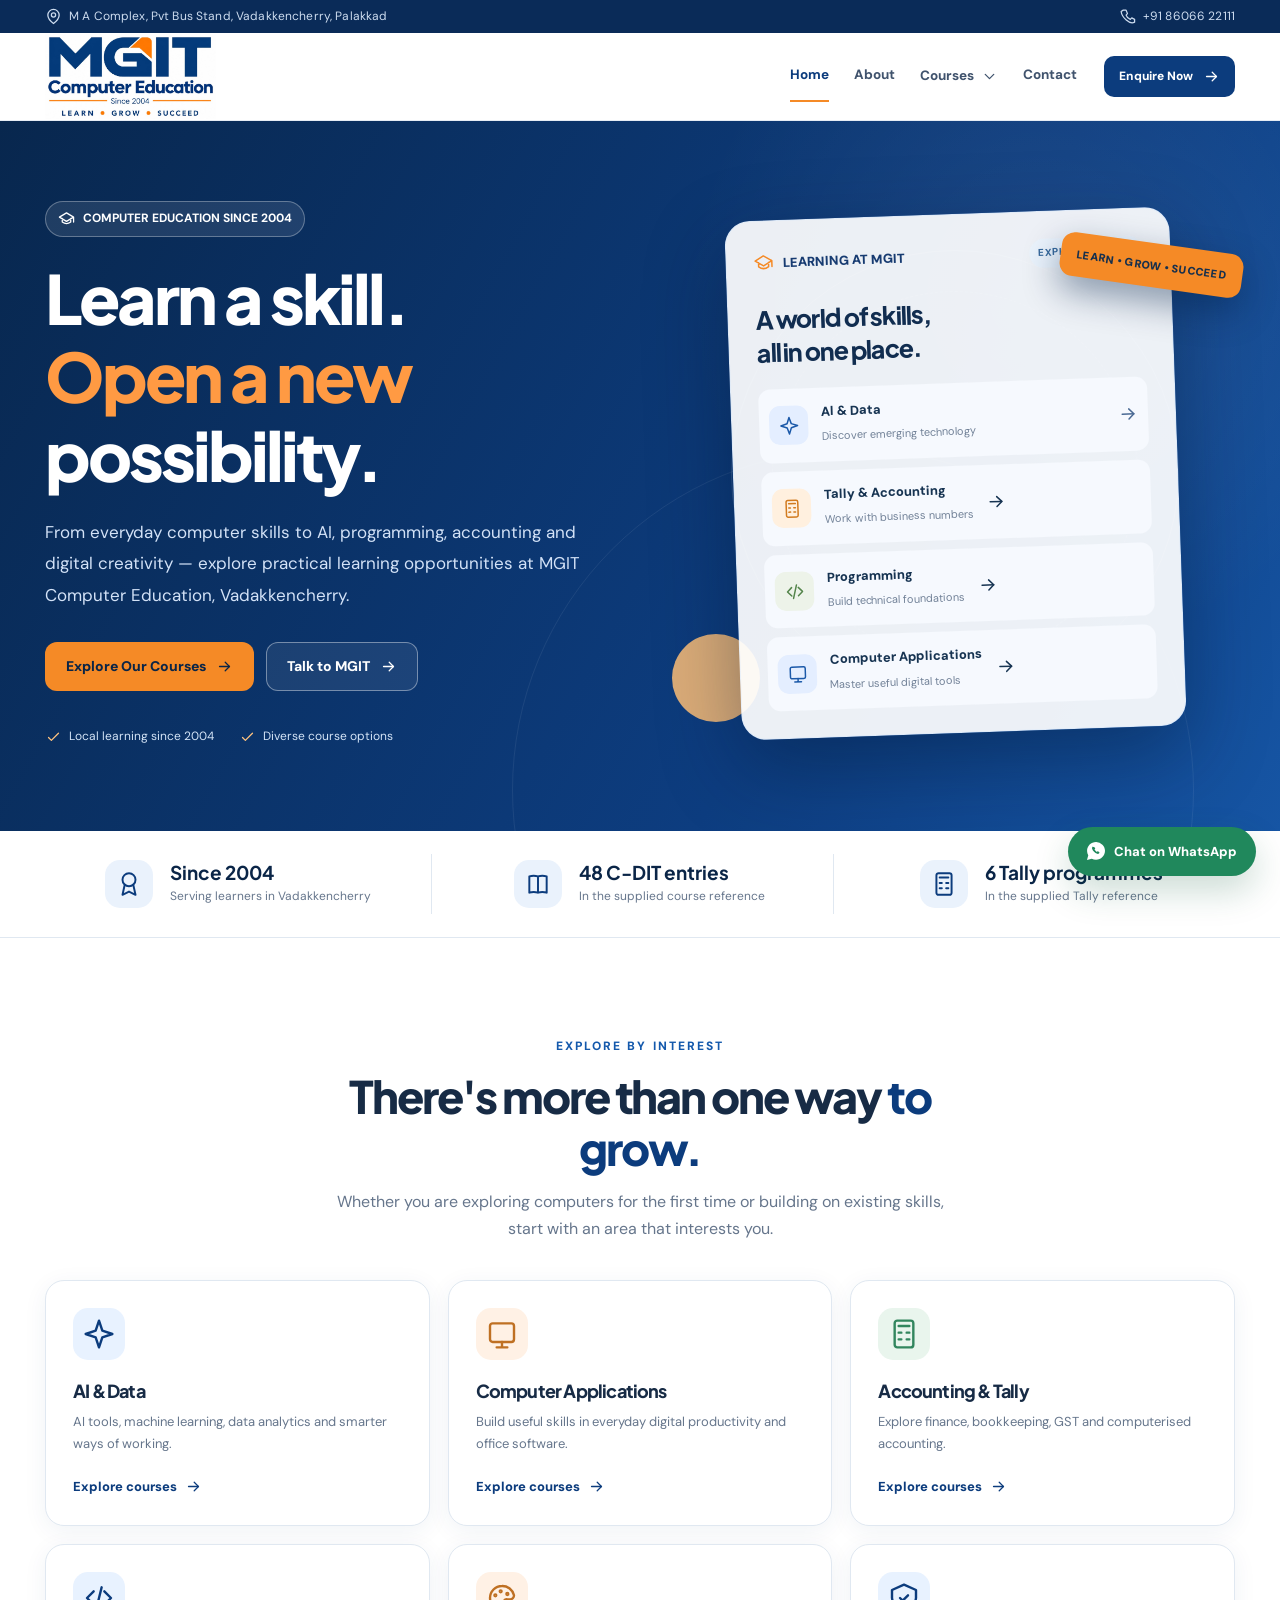
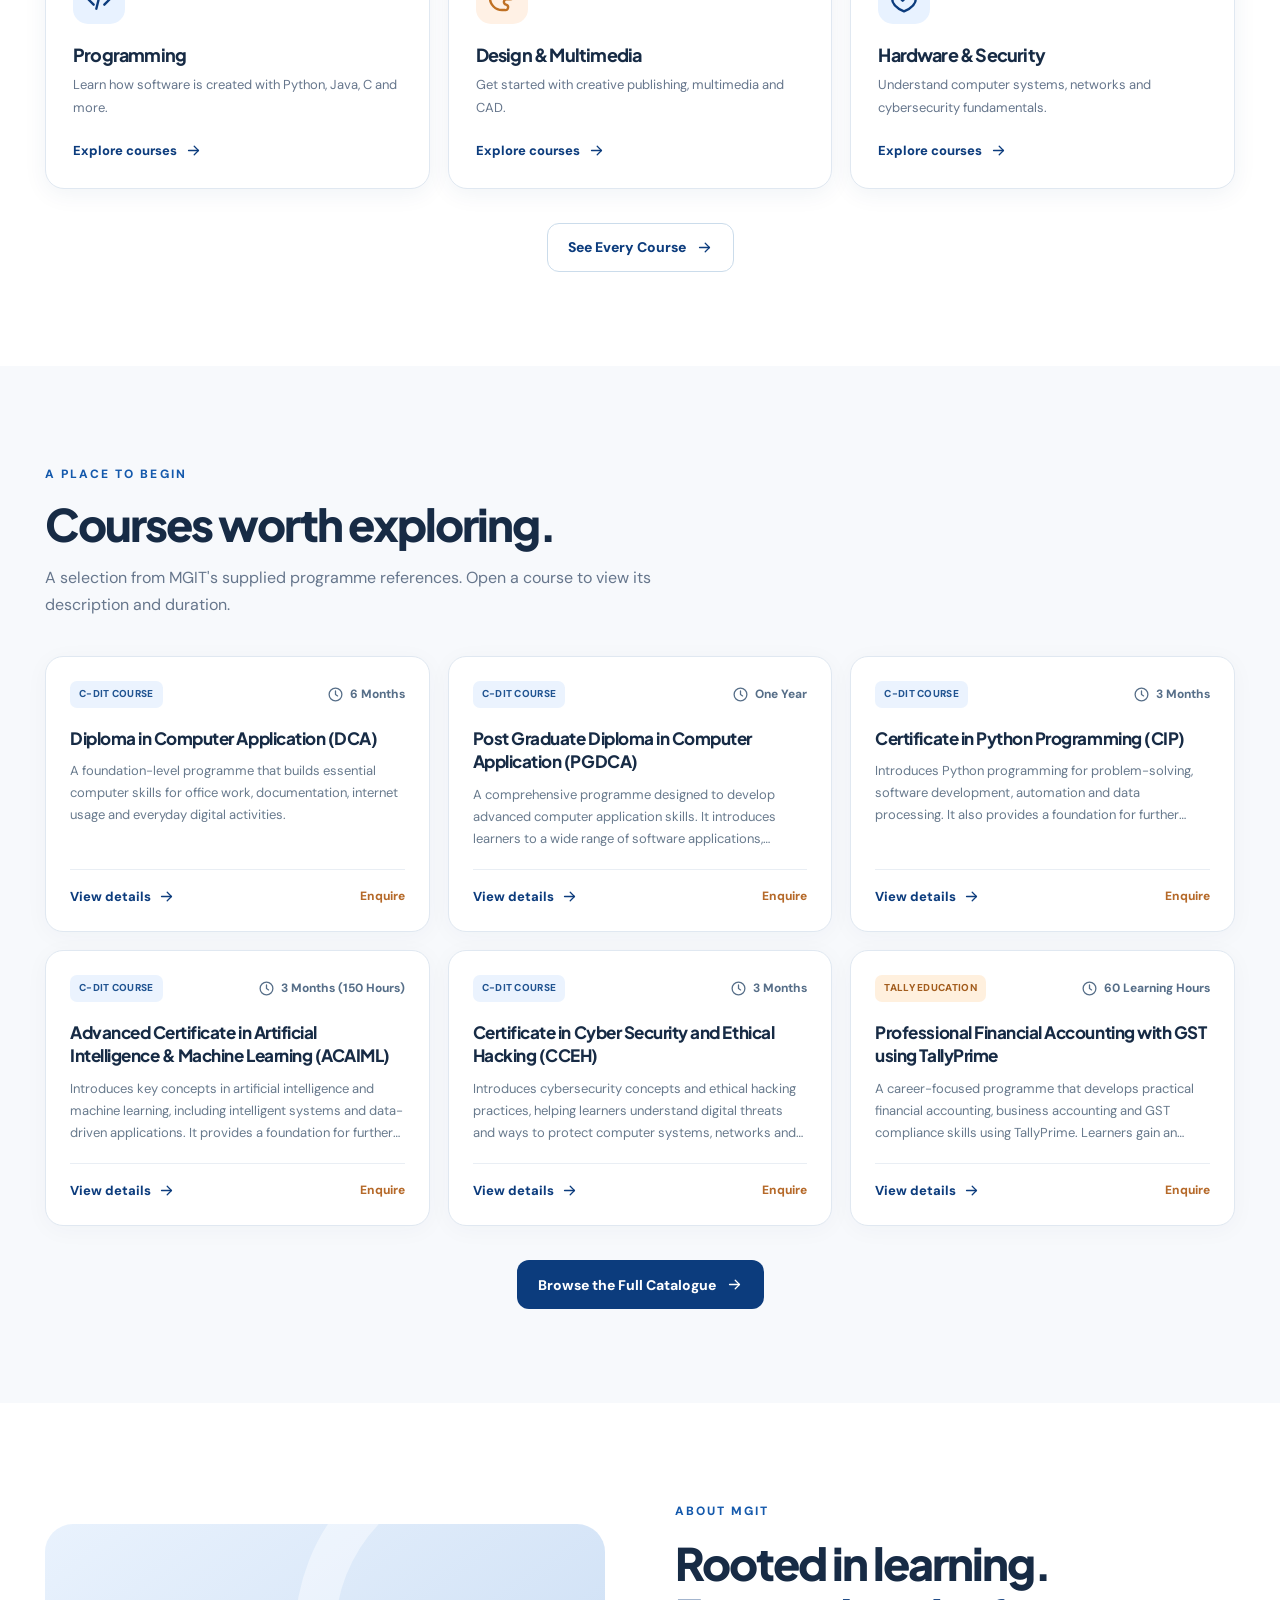
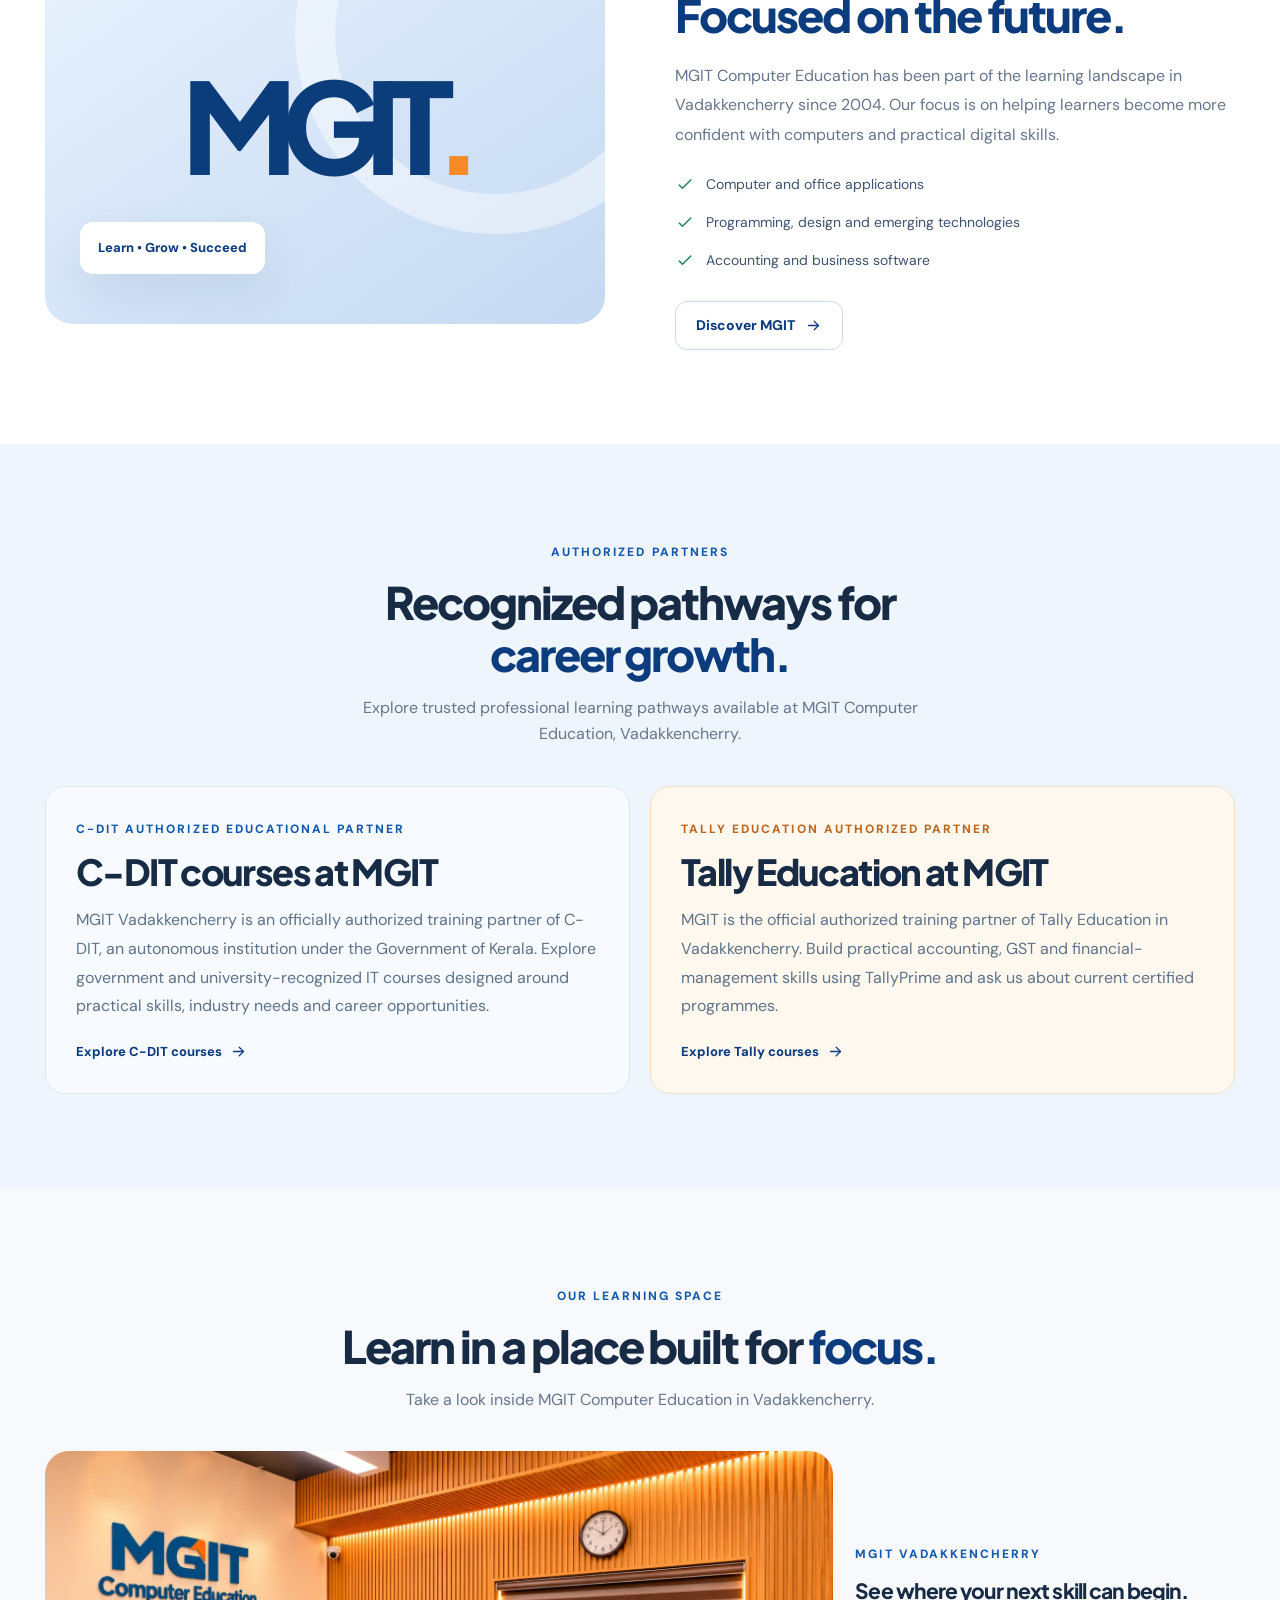
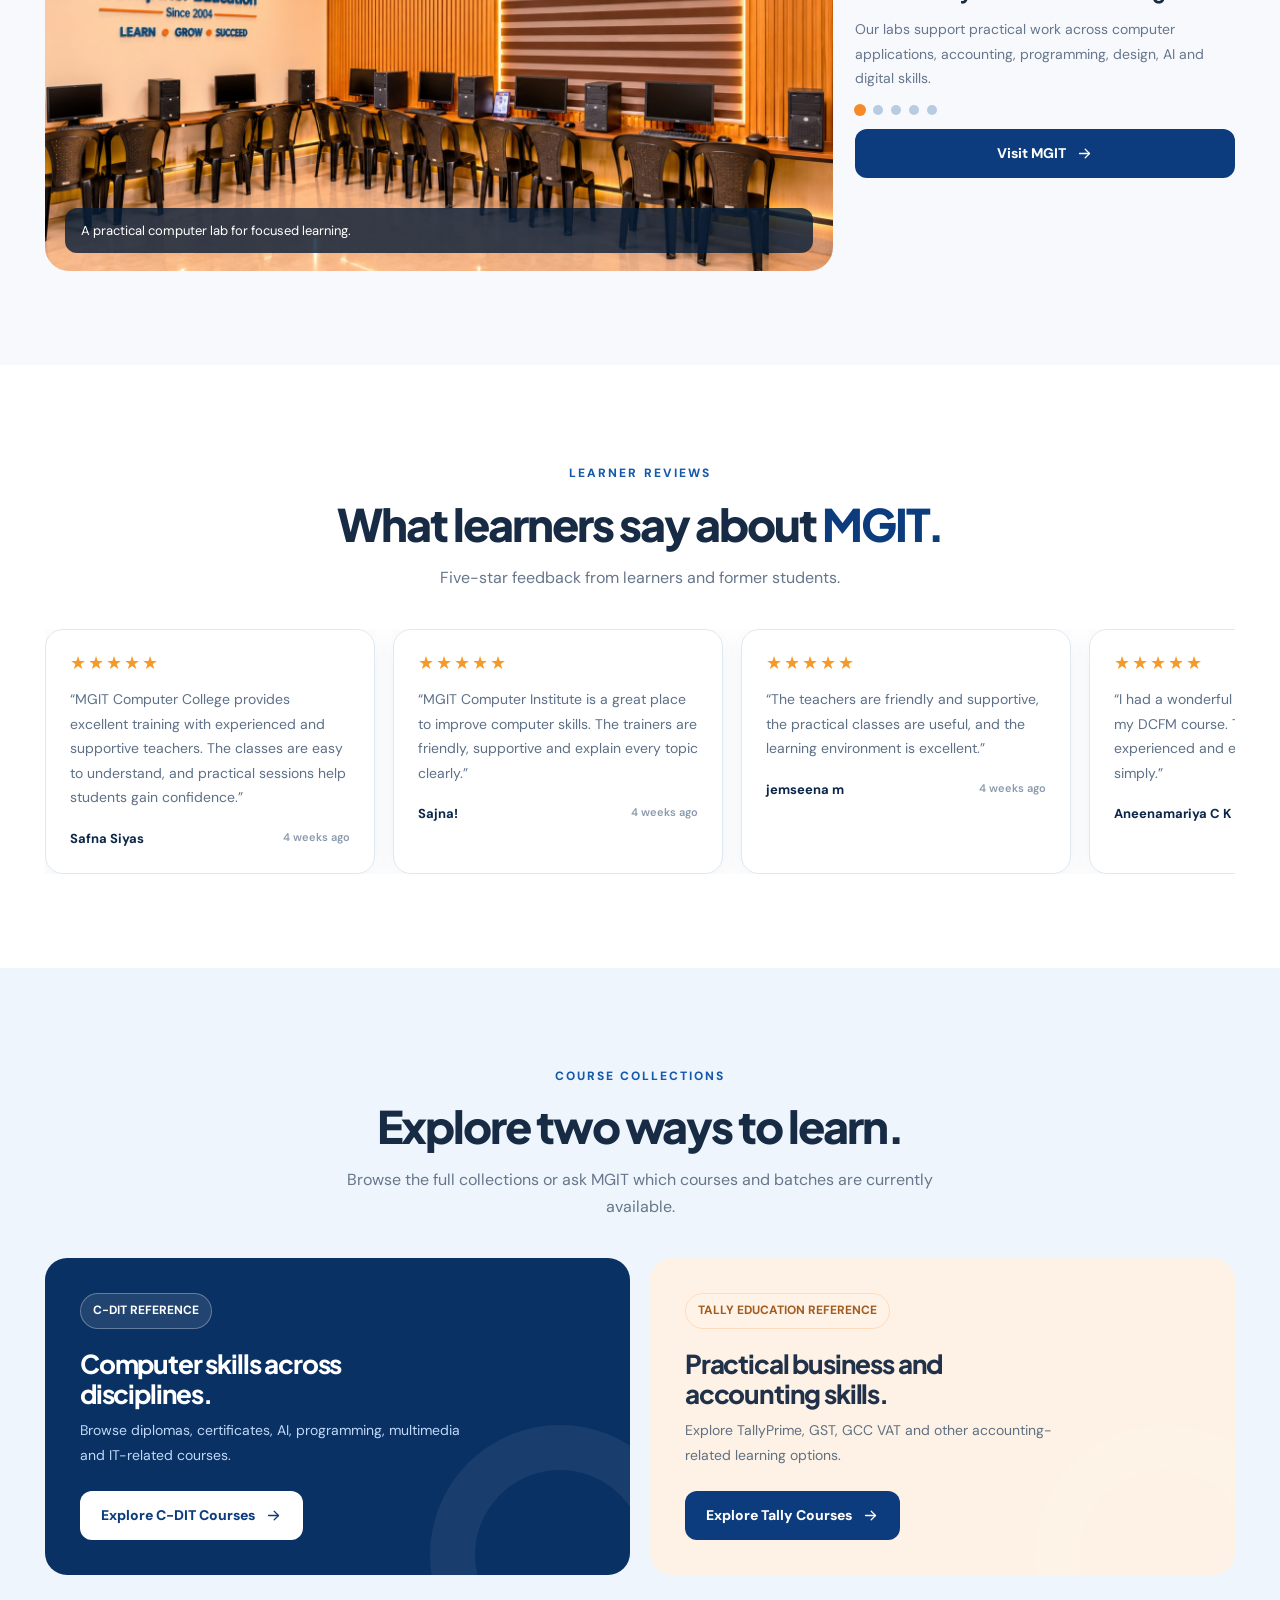
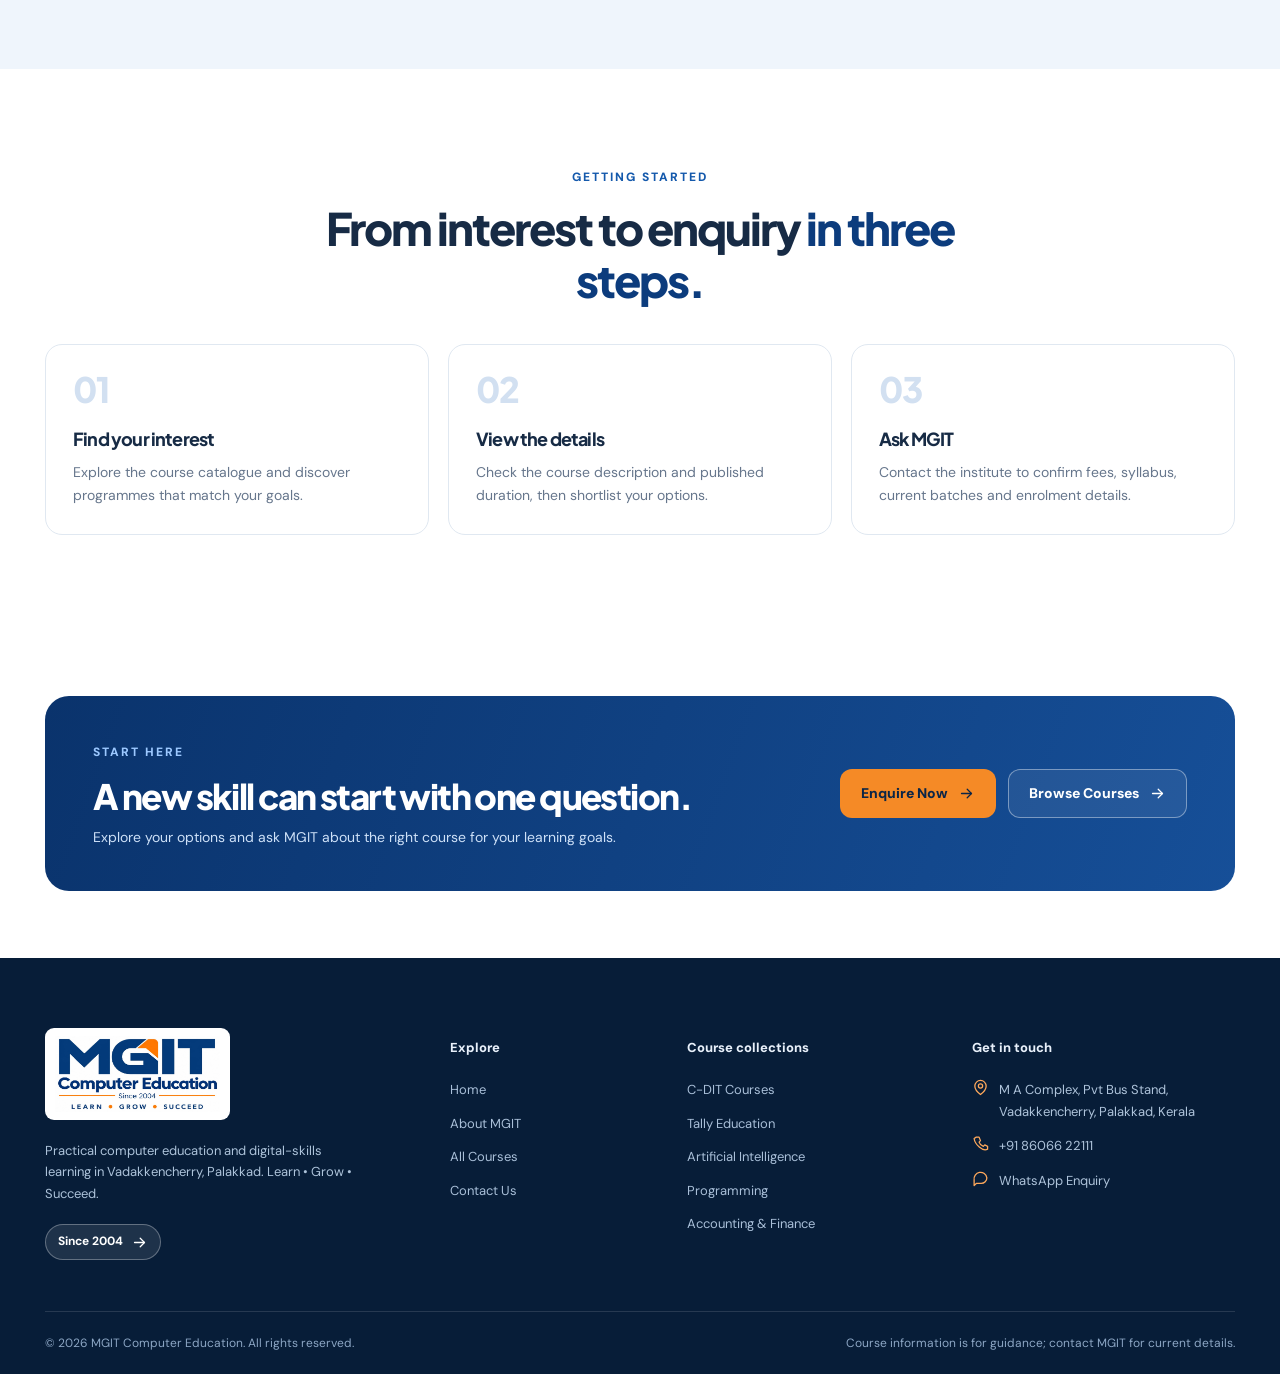
<file: index.html>
<!doctype html>
 <html lang="en"><head><meta charset="utf-8"><meta name="viewport" content="width=device-width,initial-scale=1"><meta name="theme-color" content="#0a3775"><meta name="color-scheme" content="light"><meta name="robots" content="index,follow,max-image-preview:large"><meta name="googlebot" content="index,follow"><meta name="referrer" content="strict-origin-when-cross-origin"><title>MGIT Computer Education | Computer Courses in Vadakkencherry, Palakkad</title><meta name="description" content="Explore practical computer courses, Tally, programming, AI, accounting and digital-skills learning at MGIT Computer Education in Vadakkencherry, Palakkad."><link rel="canonical" href="https://mgit.in/"><meta property="og:locale" content="en_IN"><meta property="og:site_name" content="MGIT Computer Education"><meta property="og:title" content="MGIT Computer Education | Computer Courses in Vadakkencherry, Palakkad"><meta property="og:description" content="Explore practical computer courses, Tally, programming, AI, accounting and digital-skills learning at MGIT Computer Education in Vadakkencherry, Palakkad."><meta property="og:type" content="website"><meta property="og:url" content="https://mgit.in/"><meta property="og:image" content="https://mgit.in/assets/img/mgit-logo.png"><meta property="og:image:alt" content="MGIT Computer Education logo"><meta name="twitter:card" content="summary"><meta name="twitter:title" content="MGIT Computer Education | Computer Courses in Vadakkencherry, Palakkad"><meta name="twitter:description" content="Explore practical computer courses, Tally, programming, AI, accounting and digital-skills learning at MGIT Computer Education in Vadakkencherry, Palakkad."><meta name="twitter:image" content="https://mgit.in/assets/img/mgit-logo.png"><link rel="icon" href="assets/img/favicon.svg" type="image/svg+xml"><link rel="mask-icon" href="assets/img/favicon.svg" color="#0a3775"><link rel="apple-touch-icon" href="assets/img/favicon.svg"><link rel="manifest" href="site.webmanifest"><link rel="stylesheet" href="assets/css/styles.css"><script type="application/ld+json">{"@context":"https://schema.org","@type":"EducationalOrganization","name":"MGIT Computer Education","url":"https://mgit.in/","logo":"https://mgit.in/assets/img/mgit-logo.png","telephone":"+91 86066 22111","foundingDate":"2004","address":{"@type":"PostalAddress","streetAddress":"M A Complex, Pvt Bus Stand","addressLocality":"Vadakkencherry","addressRegion":"Kerala","addressCountry":"IN"},"sameAs":[]}</script></head><body><a class="skip-link" href="#mainContent">Skip to content</a>
 <div class="site-topbar"><div class="container topbar-inner"><span><svg class="icon icon-sm" viewBox="0 0 24 24" aria-hidden="true"><path d="M20 10c0 6-8 12-8 12S4 16 4 10a8 8 0 1 1 16 0Z"/><circle cx="12" cy="10" r="3"/></svg> M A Complex, Pvt Bus Stand, Vadakkencherry, Palakkad</span><a href="tel:+918606622111"><svg class="icon icon-sm" viewBox="0 0 24 24" aria-hidden="true"><path d="M6 3h4l2 5-2 2c1 3 3 5 6 6l2-2 4 2v4c-7 4-18-7-19-15z"/></svg> +91 86066 22111</a></div></div>
 <header class="site-header" id="siteHeader"><div class="container header-inner">
 <a class="brand" href="index.html" aria-label="MGIT Computer Education Home"><img src="assets/img/mgit-logo.png" alt="MGIT Computer Education, since 2004 — Learn Grow Succeed" width="171" height="86"></a>
 <div class="nav-wrap"><nav class="main-nav" aria-label="Primary navigation">
 <a href="index.html" aria-current="page">Home</a>
 <a href="about.html" >About</a>
 <div class="nav-dropdown"><a class="nav-trigger" href="courses.html" >Courses <svg class="icon icon-sm" viewBox="0 0 24 24" aria-hidden="true"><path d="m6 9 6 6 6-6"/></svg></a><div class="dropdown-menu"><a href="courses.html">All Courses</a><a href="cdit.html">C-DIT Courses</a><a href="tally.html">Tally Education</a></div></div>
 <a href="contact.html" >Contact</a>
 </nav><a class="btn btn-primary btn-sm" href="contact.html">Enquire Now <svg class="icon icon-sm" viewBox="0 0 24 24" aria-hidden="true"><path d="M5 12h14"/><path d="m13 6 6 6-6 6"/></svg></a></div>
 <button class="mobile-toggle" id="mobileToggle" aria-expanded="false" aria-controls="mobileNav" aria-label="Open navigation" type="button"><svg class="icon" viewBox="0 0 24 24" aria-hidden="true"><path d="M4 6h16M4 12h16M4 18h16"/></svg></button>
 </div><nav id="mobileNav" class="mobile-nav" aria-label="Mobile navigation"><a href="index.html" aria-current=page>Home</a><a href="about.html" >About MGIT</a><a href="courses.html" >All Courses</a><a href="cdit.html" >C-DIT Courses</a><a href="tally.html" >Tally Education</a><a href="contact.html" >Contact</a><a class="btn btn-primary" href="contact.html">Enquire Now <svg class="icon icon-sm" viewBox="0 0 24 24" aria-hidden="true"><path d="M5 12h14"/><path d="m13 6 6 6-6 6"/></svg></a></nav></header><main id="mainContent">
<section class="hero"><div class="container hero-layout"><div><span class="pill pill-white"><svg class="icon icon-sm" viewBox="0 0 24 24" aria-hidden="true"><path d="m2 10 10-6 10 6-10 6-10-6zM6 12v5c4 3 8 3 12 0v-5M22 10v7"/></svg> COMPUTER EDUCATION SINCE 2004</span><h1>Learn a skill.<br><em>Open a new</em><br>possibility.</h1><p>From everyday computer skills to AI, programming, accounting and digital creativity — explore practical learning opportunities at MGIT Computer Education, Vadakkencherry.</p><div class="button-row"><a class="btn btn-orange" href="courses.html">Explore Our Courses <svg class="icon icon-sm" viewBox="0 0 24 24" aria-hidden="true"><path d="M5 12h14"/><path d="m13 6 6 6-6 6"/></svg></a><a class="btn btn-ghost" href="contact.html">Talk to MGIT <svg class="icon icon-sm" viewBox="0 0 24 24" aria-hidden="true"><path d="M5 12h14"/><path d="m13 6 6 6-6 6"/></svg></a></div><div class="hero-proof"><span><svg class="icon icon-sm" viewBox="0 0 24 24" aria-hidden="true"><path d="m5 12 4 4L19 6"/></svg> Local learning since 2004</span><span><svg class="icon icon-sm" viewBox="0 0 24 24" aria-hidden="true"><path d="m5 12 4 4L19 6"/></svg> Diverse course options</span></div></div>
<div class="hero-visual" aria-label="Visual summary of technology course areas"><div class="orbit"></div><div class="hero-board"><div class="hero-board-top"><span class="hero-brand"><svg class="icon" viewBox="0 0 24 24" aria-hidden="true"><path d="m2 10 10-6 10 6-10 6-10-6zM6 12v5c4 3 8 3 12 0v-5M22 10v7"/></svg> LEARNING AT MGIT</span><span class="board-chip">EXPLORE &amp; GROW</span></div><h3>A world of skills,<br>all in one place.</h3><div class="board-item"><div class="bicon"><svg class="icon" viewBox="0 0 24 24" aria-hidden="true"><path d="m12 2 2.5 7.5L22 12l-7.5 2.5L12 22l-2.5-7.5L2 12l7.5-2.5L12 2Z"/></svg></div><div><strong>AI &amp; Data</strong><span>Discover emerging technology</span></div><svg class="icon arrow" viewBox="0 0 24 24" aria-hidden="true"><path d="M5 12h14"/><path d="m13 6 6 6-6 6"/></svg></div><div class="board-item"><div class="bicon"><svg class="icon" viewBox="0 0 24 24" aria-hidden="true"><rect x="5" y="2" width="14" height="20" rx="2"/><path d="M8 6h8M8 11h2M14 11h2M8 16h2M14 16h2"/></svg></div><div><strong>Tally &amp; Accounting</strong><span>Work with business numbers</span></div><svg class="icon" viewBox="0 0 24 24" aria-hidden="true"><path d="M5 12h14"/><path d="m13 6 6 6-6 6"/></svg></div><div class="board-item"><div class="bicon"><svg class="icon" viewBox="0 0 24 24" aria-hidden="true"><path d="m8 7-5 5 5 5M16 7l5 5-5 5M14 4l-4 16"/></svg></div><div><strong>Programming</strong><span>Build technical foundations</span></div><svg class="icon" viewBox="0 0 24 24" aria-hidden="true"><path d="M5 12h14"/><path d="m13 6 6 6-6 6"/></svg></div><div class="board-item"><div class="bicon"><svg class="icon" viewBox="0 0 24 24" aria-hidden="true"><rect x="3" y="4" width="18" height="14" rx="2"/><path d="M8 22h8M12 18v4"/></svg></div><div><strong>Computer Applications</strong><span>Master useful digital tools</span></div><svg class="icon" viewBox="0 0 24 24" aria-hidden="true"><path d="M5 12h14"/><path d="m13 6 6 6-6 6"/></svg></div></div><div class="floating-note">LEARN • GROW • SUCCEED</div><div class="floating-circle"></div></div></div></section>
<div class="stat-ribbon"><div class="container ribbon-inner"><div class="ribbon-item"><div class="ribbon-icon"><svg class="icon icon-lg" viewBox="0 0 24 24" aria-hidden="true"><circle cx="12" cy="8" r="6"/><path d="m8 13-2 9 6-3 6 3-2-9"/></svg></div><div><strong>Since 2004</strong><span>Serving learners in Vadakkencherry</span></div></div><div class="ribbon-item"><div class="ribbon-icon"><svg class="icon icon-lg" viewBox="0 0 24 24" aria-hidden="true"><path d="M4 5c3-1 5-1 8 0 3-1 5-1 8 0v15c-3-1-5-1-8 0-3-1-5-1-8 0zM12 5v15"/></svg></div><div><strong>48 C-DIT entries</strong><span>In the supplied course reference</span></div></div><div class="ribbon-item"><div class="ribbon-icon"><svg class="icon icon-lg" viewBox="0 0 24 24" aria-hidden="true"><rect x="5" y="2" width="14" height="20" rx="2"/><path d="M8 6h8M8 11h2M14 11h2M8 16h2M14 16h2"/></svg></div><div><strong>6 Tally programmes</strong><span>In the supplied Tally reference</span></div></div></div></div>
<section class="section"><div class="container"><div class="section-intro center"><span class="eyebrow">EXPLORE BY INTEREST</span><h2>There's more than one way <span class="text-blue">to grow.</span></h2><p>Whether you are exploring computers for the first time or building on existing skills, start with an area that interests you.</p></div><div class="category-grid"><a class="category-card" href="courses.html?category=AI%2C%20Data%20%26%20Emerging%20Technology"><span class="cat-icon"><svg class="icon icon-xl" viewBox="0 0 24 24" aria-hidden="true"><path d="m12 2 2.5 7.5L22 12l-7.5 2.5L12 22l-2.5-7.5L2 12l7.5-2.5L12 2Z"/></svg></span><h3>AI & Data</h3><p>AI tools, machine learning, data analytics and smarter ways of working.</p><span class="text-link">Explore courses <svg class="icon icon-sm" viewBox="0 0 24 24" aria-hidden="true"><path d="M5 12h14"/><path d="m13 6 6 6-6 6"/></svg></span></a><a class="category-card" href="courses.html?category=Computer%20Applications%20%26%20Office%20Productivity"><span class="cat-icon"><svg class="icon icon-xl" viewBox="0 0 24 24" aria-hidden="true"><rect x="3" y="4" width="18" height="14" rx="2"/><path d="M8 22h8M12 18v4"/></svg></span><h3>Computer Applications</h3><p>Build useful skills in everyday digital productivity and office software.</p><span class="text-link">Explore courses <svg class="icon icon-sm" viewBox="0 0 24 24" aria-hidden="true"><path d="M5 12h14"/><path d="m13 6 6 6-6 6"/></svg></span></a><a class="category-card" href="courses.html?category=Accounting%2C%20Finance%20%26%20Tally"><span class="cat-icon"><svg class="icon icon-xl" viewBox="0 0 24 24" aria-hidden="true"><rect x="5" y="2" width="14" height="20" rx="2"/><path d="M8 6h8M8 11h2M14 11h2M8 16h2M14 16h2"/></svg></span><h3>Accounting & Tally</h3><p>Explore finance, bookkeeping, GST and computerised accounting.</p><span class="text-link">Explore courses <svg class="icon icon-sm" viewBox="0 0 24 24" aria-hidden="true"><path d="M5 12h14"/><path d="m13 6 6 6-6 6"/></svg></span></a><a class="category-card" href="courses.html?category=Programming%20%26%20Software%20Development"><span class="cat-icon"><svg class="icon icon-xl" viewBox="0 0 24 24" aria-hidden="true"><path d="m8 7-5 5 5 5M16 7l5 5-5 5M14 4l-4 16"/></svg></span><h3>Programming</h3><p>Learn how software is created with Python, Java, C and more.</p><span class="text-link">Explore courses <svg class="icon icon-sm" viewBox="0 0 24 24" aria-hidden="true"><path d="M5 12h14"/><path d="m13 6 6 6-6 6"/></svg></span></a><a class="category-card" href="courses.html?category=Design%2C%20Multimedia%20%26%20CAD"><span class="cat-icon"><svg class="icon icon-xl" viewBox="0 0 24 24" aria-hidden="true"><path d="M12 3a9 9 0 1 0 0 18h2a2 2 0 0 0 1-4 2 2 0 0 1 1-4h2a3 3 0 0 0 3-3A9 9 0 0 0 12 3Z"/><circle cx="7" cy="10" r=".7"/><circle cx="11" cy="7" r=".7"/><circle cx="16" cy="9" r=".7"/></svg></span><h3>Design & Multimedia</h3><p>Get started with creative publishing, multimedia and CAD.</p><span class="text-link">Explore courses <svg class="icon icon-sm" viewBox="0 0 24 24" aria-hidden="true"><path d="M5 12h14"/><path d="m13 6 6 6-6 6"/></svg></span></a><a class="category-card" href="courses.html?category=Hardware%2C%20Networking%20%26%20Cybersecurity"><span class="cat-icon"><svg class="icon icon-xl" viewBox="0 0 24 24" aria-hidden="true"><path d="m12 2 9 4v6c0 5-4 8-9 10-5-2-9-5-9-10V6z"/><path d="m9 12 2 2 4-4"/></svg></span><h3>Hardware & Security</h3><p>Understand computer systems, networks and cybersecurity fundamentals.</p><span class="text-link">Explore courses <svg class="icon icon-sm" viewBox="0 0 24 24" aria-hidden="true"><path d="M5 12h14"/><path d="m13 6 6 6-6 6"/></svg></span></a></div><div class="section-actions"><a class="btn btn-outline" href="courses.html">See Every Course <svg class="icon icon-sm" viewBox="0 0 24 24" aria-hidden="true"><path d="M5 12h14"/><path d="m13 6 6 6-6 6"/></svg></a></div></div></section>
<section class="section bg-muted"><div class="container"><div class="section-intro"><span class="eyebrow">A PLACE TO BEGIN</span><h2>Courses worth exploring.</h2><p>A selection from MGIT's supplied programme references. Open a course to view its description and duration.</p></div><div id="featuredCourses" class="course-grid" aria-live="polite"></div><div class="section-actions"><a class="btn btn-primary" href="courses.html">Browse the Full Catalogue <svg class="icon icon-sm" viewBox="0 0 24 24" aria-hidden="true"><path d="M5 12h14"/><path d="m13 6 6 6-6 6"/></svg></a></div></div></section>
<section class="section"><div class="container feature-split"><div class="image-composition" aria-label="MGIT since 2004 illustration"><span class="large-mark">MGIT</span><span class="mini-bubble">Learn • Grow • Succeed</span></div><div><span class="eyebrow">ABOUT MGIT</span><h2>Rooted in learning.<br><span class="text-blue">Focused on the future.</span></h2><p>MGIT Computer Education has been part of the learning landscape in Vadakkencherry since 2004. Our focus is on helping learners become more confident with computers and practical digital skills.</p><ul class="checklist"><li><svg class="icon" viewBox="0 0 24 24" aria-hidden="true"><path d="m5 12 4 4L19 6"/></svg> Computer and office applications</li><li><svg class="icon" viewBox="0 0 24 24" aria-hidden="true"><path d="m5 12 4 4L19 6"/></svg> Programming, design and emerging technologies</li><li><svg class="icon" viewBox="0 0 24 24" aria-hidden="true"><path d="m5 12 4 4L19 6"/></svg> Accounting and business software</li></ul><a class="btn btn-outline" href="about.html">Discover MGIT <svg class="icon icon-sm" viewBox="0 0 24 24" aria-hidden="true"><path d="M5 12h14"/><path d="m13 6 6 6-6 6"/></svg></a></div></div></section>
<section class="section bg-blue-tint"><div class="container"><div class="section-intro center"><span class="eyebrow">AUTHORIZED PARTNERS</span><h2>Recognized pathways for <span class="text-blue">career growth.</span></h2><p>Explore trusted professional learning pathways available at MGIT Computer Education, Vadakkencherry.</p></div><div class="partner-home-grid"><div class="partner-intro"><span class="eyebrow">C-DIT AUTHORIZED EDUCATIONAL PARTNER</span><h2>C-DIT courses at MGIT</h2><p>MGIT Vadakkencherry is an officially authorized training partner of C-DIT, an autonomous institution under the Government of Kerala. Explore government and university-recognized IT courses designed around practical skills, industry needs and career opportunities.</p><a class="text-link" href="cdit.html">Explore C-DIT courses <svg class="icon icon-sm" viewBox="0 0 24 24" aria-hidden="true"><path d="M5 12h14"/><path d="m13 6 6 6-6 6"/></svg></a></div><div class="partner-intro tally"><span class="eyebrow orange">TALLY EDUCATION AUTHORIZED PARTNER</span><h2>Tally Education at MGIT</h2><p>MGIT is the official authorized training partner of Tally Education in Vadakkencherry. Build practical accounting, GST and financial-management skills using TallyPrime and ask us about current certified programmes.</p><a class="text-link" href="tally.html">Explore Tally courses <svg class="icon icon-sm" viewBox="0 0 24 24" aria-hidden="true"><path d="M5 12h14"/><path d="m13 6 6 6-6 6"/></svg></a></div></div></div></section><section class="section bg-muted"><div class="container"><div class="section-intro center"><span class="eyebrow">OUR LEARNING SPACE</span><h2>Learn in a place built for <span class="text-blue">focus.</span></h2><p>Take a look inside MGIT Computer Education in Vadakkencherry.</p></div><div class="gallery-showcase" data-gallery><div class="gallery-stage"><figure class="gallery-slide is-active"><img src="assets/img/gallery-1.jpeg" alt="MGIT Computer Education computer lab with desktop workstations" loading="lazy"><figcaption class="gallery-caption">A practical computer lab for focused learning.</figcaption></figure><figure class="gallery-slide"><img src="assets/img/gallery-2.jpeg" alt="MGIT computer training classroom with modern workstations" loading="lazy"><figcaption class="gallery-caption">Comfortable, well-equipped learning spaces.</figcaption></figure><figure class="gallery-slide"><img src="assets/img/gallery-3.jpeg" alt="MGIT Computer Education classroom interior" loading="lazy"><figcaption class="gallery-caption">Hands-on computer education since 2004.</figcaption></figure><figure class="gallery-slide"><img src="assets/img/gallery-4.jpeg" alt="MGIT Computer Education lab and institute logo" loading="lazy"><figcaption class="gallery-caption">A welcoming environment for every learner.</figcaption></figure><figure class="gallery-slide"><img src="assets/img/gallery-5.jpeg" alt="MGIT computer lab with workstations" loading="lazy"><figcaption class="gallery-caption">Build confidence through practical sessions.</figcaption></figure></div><div class="gallery-controls"><span class="eyebrow">MGIT VADAKKENCHERRY</span><h3>See where your next skill can begin.</h3><p>Our labs support practical work across computer applications, accounting, programming, design, AI and digital skills.</p><div class="gallery-dots" role="tablist" aria-label="Gallery images"><button class="gallery-dot is-active" type="button" role="tab" aria-label="Show gallery image 1" aria-selected="true"></button><button class="gallery-dot" type="button" role="tab" aria-label="Show gallery image 2" aria-selected="false"></button><button class="gallery-dot" type="button" role="tab" aria-label="Show gallery image 3" aria-selected="false"></button><button class="gallery-dot" type="button" role="tab" aria-label="Show gallery image 4" aria-selected="false"></button><button class="gallery-dot" type="button" role="tab" aria-label="Show gallery image 5" aria-selected="false"></button></div><a class="btn btn-primary" href="contact.html">Visit MGIT <svg class="icon icon-sm" viewBox="0 0 24 24" aria-hidden="true"><path d="M5 12h14"/><path d="m13 6 6 6-6 6"/></svg></a></div></div></div></section>
<section class="section"><div class="container"><div class="section-intro center"><span class="eyebrow">LEARNER REVIEWS</span><h2>What learners say about <span class="text-blue">MGIT.</span></h2><p>Five-star feedback from learners and former students.</p></div><div class="reviews-shell" aria-label="Scrolling learner reviews"><div class="review-track"><article class="review-card"><div class="review-stars" aria-label="5 out of 5 stars">&#9733;&#9733;&#9733;&#9733;&#9733;</div><blockquote>&ldquo;MGIT Computer College provides excellent training with experienced and supportive teachers. The classes are easy to understand, and practical sessions help students gain confidence.&rdquo;</blockquote><div class="review-author"><strong>Safna Siyas</strong><span>4 weeks ago</span></div></article><article class="review-card"><div class="review-stars" aria-label="5 out of 5 stars">&#9733;&#9733;&#9733;&#9733;&#9733;</div><blockquote>&ldquo;MGIT Computer Institute is a great place to improve computer skills. The trainers are friendly, supportive and explain every topic clearly.&rdquo;</blockquote><div class="review-author"><strong>Sajna!</strong><span>4 weeks ago</span></div></article><article class="review-card"><div class="review-stars" aria-label="5 out of 5 stars">&#9733;&#9733;&#9733;&#9733;&#9733;</div><blockquote>&ldquo;The teachers are friendly and supportive, the practical classes are useful, and the learning environment is excellent.&rdquo;</blockquote><div class="review-author"><strong>jemseena m</strong><span>4 weeks ago</span></div></article><article class="review-card"><div class="review-stars" aria-label="5 out of 5 stars">&#9733;&#9733;&#9733;&#9733;&#9733;</div><blockquote>&ldquo;I had a wonderful experience completing my DCFM course. The faculty are friendly, experienced and explain every topic simply.&rdquo;</blockquote><div class="review-author"><strong>Aneenamariya C K</strong><span>3 months ago</span></div></article><article class="review-card"><div class="review-stars" aria-label="5 out of 5 stars">&#9733;&#9733;&#9733;&#9733;&#9733;</div><blockquote>&ldquo;The Computer Knowledge course is highly informative and practical, with a strong foundation in computer fundamentals and Microsoft Office.&rdquo;</blockquote><div class="review-author"><strong>Sudevan</strong><span>3 months ago</span></div></article><article class="review-card"><div class="review-stars" aria-label="5 out of 5 stars">&#9733;&#9733;&#9733;&#9733;&#9733;</div><blockquote>&ldquo;Excellent institute with experienced faculty and great lab facilities. The lessons are practical-oriented and the staff are very supportive.&rdquo;</blockquote><div class="review-author"><strong>Ambily Achu</strong><span>3 months ago</span></div></article><article class="review-card"><div class="review-stars" aria-label="5 out of 5 stars">&#9733;&#9733;&#9733;&#9733;&#9733;</div><blockquote>&ldquo;One of the best computer training institutes in the area. The faculty are knowledgeable, cooperative and always willing to clear doubts.&rdquo;</blockquote><div class="review-author"><strong>Nandhanakrishnan</strong><span>3 months ago</span></div></article><article class="review-card"><div class="review-stars" aria-label="5 out of 5 stars">&#9733;&#9733;&#9733;&#9733;&#9733;</div><blockquote>&ldquo;MGIT offers quality education with experienced faculty, practical learning and a supportive atmosphere.&rdquo;</blockquote><div class="review-author"><strong>Avanthika Kannan</strong><span>3 months ago</span></div></article><article class="review-card"><div class="review-stars" aria-label="5 out of 5 stars">&#9733;&#9733;&#9733;&#9733;&#9733;</div><blockquote>&ldquo;One of the best experiences. The teachers are talented and helpful, especially for Tally and other courses.&rdquo;</blockquote><div class="review-author"><strong>Ullas A</strong><span>5 months ago</span></div></article><article class="review-card"><div class="review-stars" aria-label="5 out of 5 stars">&#9733;&#9733;&#9733;&#9733;&#9733;</div><blockquote>&ldquo;Best centre to study Tally and other courses, with talented teachers and a very supportive learning environment.&rdquo;</blockquote><div class="review-author"><strong>ARUN KUMAR</strong><span>a year ago</span></div></article><article class="review-card" aria-hidden="true"><div class="review-stars">&#9733;&#9733;&#9733;&#9733;&#9733;</div><blockquote>&ldquo;MGIT Computer College provides excellent training with experienced and supportive teachers. The classes are easy to understand, and practical sessions help students gain confidence.&rdquo;</blockquote><div class="review-author"><strong>Safna Siyas</strong><span>4 weeks ago</span></div></article><article class="review-card" aria-hidden="true"><div class="review-stars">&#9733;&#9733;&#9733;&#9733;&#9733;</div><blockquote>&ldquo;MGIT Computer Institute is a great place to improve computer skills. The trainers are friendly, supportive and explain every topic clearly.&rdquo;</blockquote><div class="review-author"><strong>Sajna!</strong><span>4 weeks ago</span></div></article><article class="review-card" aria-hidden="true"><div class="review-stars">&#9733;&#9733;&#9733;&#9733;&#9733;</div><blockquote>&ldquo;The teachers are friendly and supportive, the practical classes are useful, and the learning environment is excellent.&rdquo;</blockquote><div class="review-author"><strong>jemseena m</strong><span>4 weeks ago</span></div></article><article class="review-card" aria-hidden="true"><div class="review-stars">&#9733;&#9733;&#9733;&#9733;&#9733;</div><blockquote>&ldquo;I had a wonderful experience completing my DCFM course. The faculty are friendly, experienced and explain every topic simply.&rdquo;</blockquote><div class="review-author"><strong>Aneenamariya C K</strong><span>3 months ago</span></div></article><article class="review-card" aria-hidden="true"><div class="review-stars">&#9733;&#9733;&#9733;&#9733;&#9733;</div><blockquote>&ldquo;The Computer Knowledge course is highly informative and practical, with a strong foundation in computer fundamentals and Microsoft Office.&rdquo;</blockquote><div class="review-author"><strong>Sudevan</strong><span>3 months ago</span></div></article><article class="review-card" aria-hidden="true"><div class="review-stars">&#9733;&#9733;&#9733;&#9733;&#9733;</div><blockquote>&ldquo;Excellent institute with experienced faculty and great lab facilities. The lessons are practical-oriented and the staff are very supportive.&rdquo;</blockquote><div class="review-author"><strong>Ambily Achu</strong><span>3 months ago</span></div></article><article class="review-card" aria-hidden="true"><div class="review-stars">&#9733;&#9733;&#9733;&#9733;&#9733;</div><blockquote>&ldquo;One of the best computer training institutes in the area. The faculty are knowledgeable, cooperative and always willing to clear doubts.&rdquo;</blockquote><div class="review-author"><strong>Nandhanakrishnan</strong><span>3 months ago</span></div></article><article class="review-card" aria-hidden="true"><div class="review-stars">&#9733;&#9733;&#9733;&#9733;&#9733;</div><blockquote>&ldquo;MGIT offers quality education with experienced faculty, practical learning and a supportive atmosphere.&rdquo;</blockquote><div class="review-author"><strong>Avanthika Kannan</strong><span>3 months ago</span></div></article><article class="review-card" aria-hidden="true"><div class="review-stars">&#9733;&#9733;&#9733;&#9733;&#9733;</div><blockquote>&ldquo;One of the best experiences. The teachers are talented and helpful, especially for Tally and other courses.&rdquo;</blockquote><div class="review-author"><strong>Ullas A</strong><span>5 months ago</span></div></article><article class="review-card" aria-hidden="true"><div class="review-stars">&#9733;&#9733;&#9733;&#9733;&#9733;</div><blockquote>&ldquo;Best centre to study Tally and other courses, with talented teachers and a very supportive learning environment.&rdquo;</blockquote><div class="review-author"><strong>ARUN KUMAR</strong><span>a year ago</span></div></article></div></div></div></section><section class="section bg-blue-tint"><div class="container"><div class="section-intro center"><span class="eyebrow">COURSE COLLECTIONS</span><h2>Explore two ways to learn.</h2><p>Browse the full collections or ask MGIT which courses and batches are currently available.</p></div><div class="duo-panels"><div class="duo-panel navy"><span class="pill pill-white">C-DIT REFERENCE</span><h3>Computer skills across disciplines.</h3><p>Browse diplomas, certificates, AI, programming, multimedia and IT-related courses.</p><a class="btn btn-light" href="cdit.html">Explore C-DIT Courses <svg class="icon icon-sm" viewBox="0 0 24 24" aria-hidden="true"><path d="M5 12h14"/><path d="m13 6 6 6-6 6"/></svg></a><div class="panel-decor"></div></div><div class="duo-panel cream"><span class="pill pill-orange">TALLY EDUCATION REFERENCE</span><h3>Practical business and accounting skills.</h3><p>Explore TallyPrime, GST, GCC VAT and other accounting-related learning options.</p><a class="btn btn-primary" href="tally.html">Explore Tally Courses <svg class="icon icon-sm" viewBox="0 0 24 24" aria-hidden="true"><path d="M5 12h14"/><path d="m13 6 6 6-6 6"/></svg></a><div class="panel-decor"></div></div></div></div></section>
<section class="section"><div class="container"><div class="section-intro center"><span class="eyebrow">GETTING STARTED</span><h2>From interest to enquiry <span class="text-blue">in three steps.</span></h2></div><div class="path-grid"><div class="path-card"><span class="path-number">01</span><h3>Find your interest</h3><p>Explore the course catalogue and discover programmes that match your goals.</p></div><div class="path-card"><span class="path-number">02</span><h3>View the details</h3><p>Check the course description and published duration, then shortlist your options.</p></div><div class="path-card"><span class="path-number">03</span><h3>Ask MGIT</h3><p>Contact the institute to confirm fees, syllabus, current batches and enrolment details.</p></div></div></div></section>
<section class="section-sm"><div class="container"><div class="cta-band"><div><span class="eyebrow light">START HERE</span><h2>A new skill can start with one question.</h2><p>Explore your options and ask MGIT about the right course for your learning goals.</p></div><div class="button-row"><a class="btn btn-orange" href="contact.html">Enquire Now <svg class="icon icon-sm" viewBox="0 0 24 24" aria-hidden="true"><path d="M5 12h14"/><path d="m13 6 6 6-6 6"/></svg></a><a class="btn btn-ghost" href="courses.html">Browse Courses <svg class="icon icon-sm" viewBox="0 0 24 24" aria-hidden="true"><path d="M5 12h14"/><path d="m13 6 6 6-6 6"/></svg></a></div></div></div></section>
</main><footer class="site-footer"><div class="container"><div class="footer-grid">
 <div class="footer-brand"><a href="index.html"><img src="assets/img/mgit-logo.png" alt="MGIT Computer Education" width="185" height="92" loading="lazy"></a><p>Practical computer education and digital-skills learning in Vadakkencherry, Palakkad. Learn • Grow • Succeed.</p><a class="pill pill-white" href="about.html">Since 2004 <svg class="icon icon-sm" viewBox="0 0 24 24" aria-hidden="true"><path d="M5 12h14"/><path d="m13 6 6 6-6 6"/></svg></a></div>
 <div><div class="footer-label">Explore</div><div class="footer-links"><a href="index.html">Home</a><a href="about.html">About MGIT</a><a href="courses.html">All Courses</a><a href="contact.html">Contact Us</a></div></div>
 <div><div class="footer-label">Course collections</div><div class="footer-links"><a href="cdit.html">C-DIT Courses</a><a href="tally.html">Tally Education</a><a href="courses.html?category=AI%2C%20Data%20%26%20Emerging%20Technology">Artificial Intelligence</a><a href="courses.html?category=Programming%20%26%20Software%20Development">Programming</a><a href="courses.html?category=Accounting%2C%20Finance%20%26%20Tally">Accounting &amp; Finance</a></div></div>
 <div><div class="footer-label">Get in touch</div><div class="footer-contact"><svg class="icon icon-sm" viewBox="0 0 24 24" aria-hidden="true"><path d="M20 10c0 6-8 12-8 12S4 16 4 10a8 8 0 1 1 16 0Z"/><circle cx="12" cy="10" r="3"/></svg><span>M A Complex, Pvt Bus Stand,<br>Vadakkencherry, Palakkad, Kerala</span></div><div class="footer-contact"><svg class="icon icon-sm" viewBox="0 0 24 24" aria-hidden="true"><path d="M6 3h4l2 5-2 2c1 3 3 5 6 6l2-2 4 2v4c-7 4-18-7-19-15z"/></svg><a href="tel:+918606622111">+91 86066 22111</a></div><div class="footer-contact"><svg class="icon icon-sm" viewBox="0 0 24 24" aria-hidden="true"><path d="M21 11a8 8 0 0 1-8 8H6l-3 3v-8a8 8 0 1 1 18-3z"/></svg><a href="https://wa.me/918606622111?text=Hello%20MGIT%20Computer%20Education" target="_blank" rel="noopener noreferrer">WhatsApp Enquiry</a></div></div>
 </div><div class="footer-bottom"><span>© <span id="year">2026</span> MGIT Computer Education. All rights reserved.</span><span>Course information is for guidance; contact MGIT for current details.</span></div></div></footer>
 <a class="floating-whatsapp" href="https://wa.me/918606622111?text=Hello%20MGIT%20Computer%20Education%2C%20I%20would%20like%20to%20enquire%20about%20your%20courses." target="_blank" rel="noopener noreferrer" aria-label="Enquire with MGIT on WhatsApp"><svg class="icon whatsapp-logo" viewBox="0 0 24 24" aria-hidden="true"><path d="M20.5 3.5A11.8 11.8 0 0 0 12 0C5.4 0 .1 5.3.1 11.9c0 2.1.6 4.1 1.6 5.9L0 24l6.4-1.7a11.8 11.8 0 0 0 5.6 1.4h.1c6.6 0 11.9-5.3 11.9-11.9 0-3.2-1.2-6.1-3.5-8.3Z"/><path class="whatsapp-phone" d="M8.5 6.8c.3-.3.7-.3 1 0l1.2 1.3c.3.3.3.7.1 1l-.8 1c.7 1.3 1.8 2.4 3.1 3.1l1-.8c.3-.2.7-.2 1 .1l1.3 1.2c.3.3.3.7 0 1l-.5.5c-.6.6-1.5.8-2.3.5-3.1-1.1-5.7-3.7-6.8-6.8-.3-.8-.1-1.7.5-2.3l.5-.5Z"/></svg><span>Chat on WhatsApp</span></a>
 <div class="course-modal" role="dialog" id="courseModal" aria-modal="true" aria-hidden="true" aria-labelledby="modalTitle"><div class="modal-panel"><button class="modal-close" type="button" data-close-modal aria-label="Close course details"><svg class="icon" viewBox="0 0 24 24" aria-hidden="true"><path d="M6 6l12 12M18 6 6 18"/></svg></button><div id="modalContents"></div></div></div><script src="assets/js/course-data.js" defer></script><script src="assets/js/app.js" defer></script></body></html>
</file>
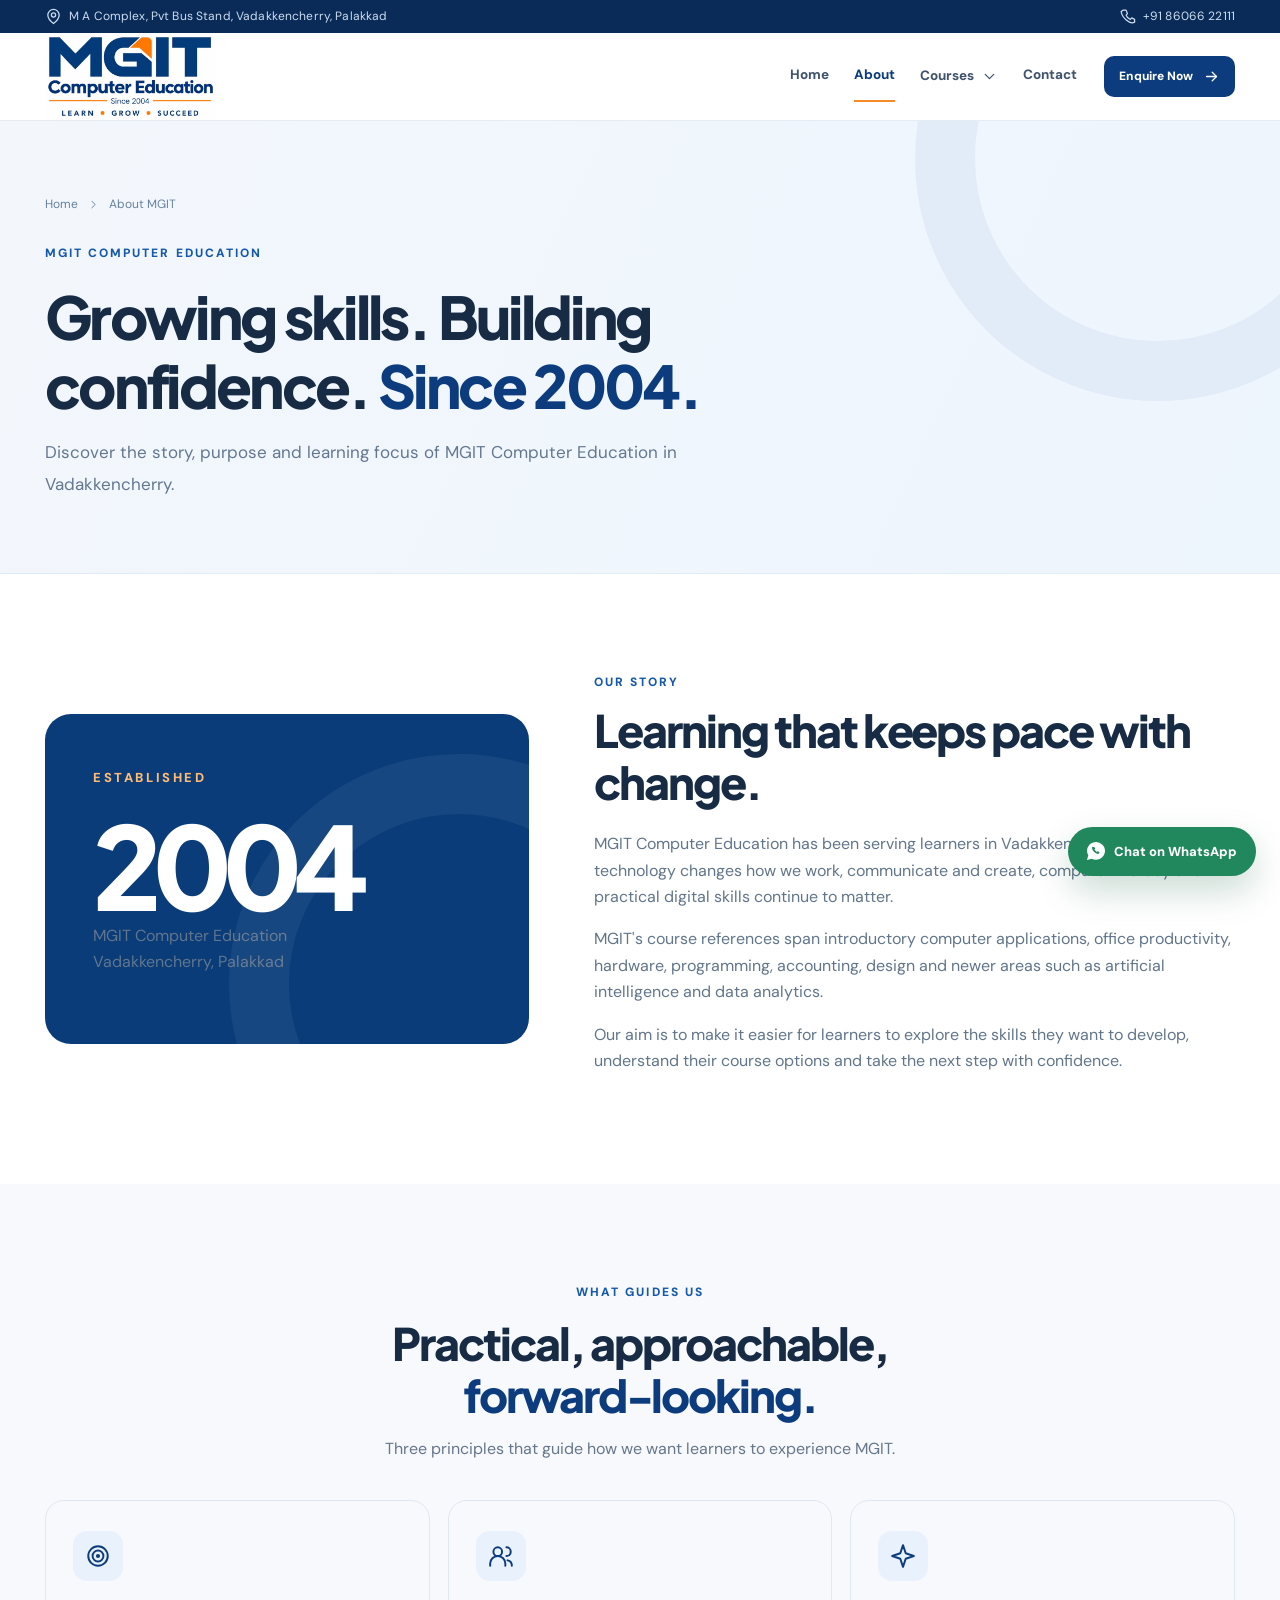
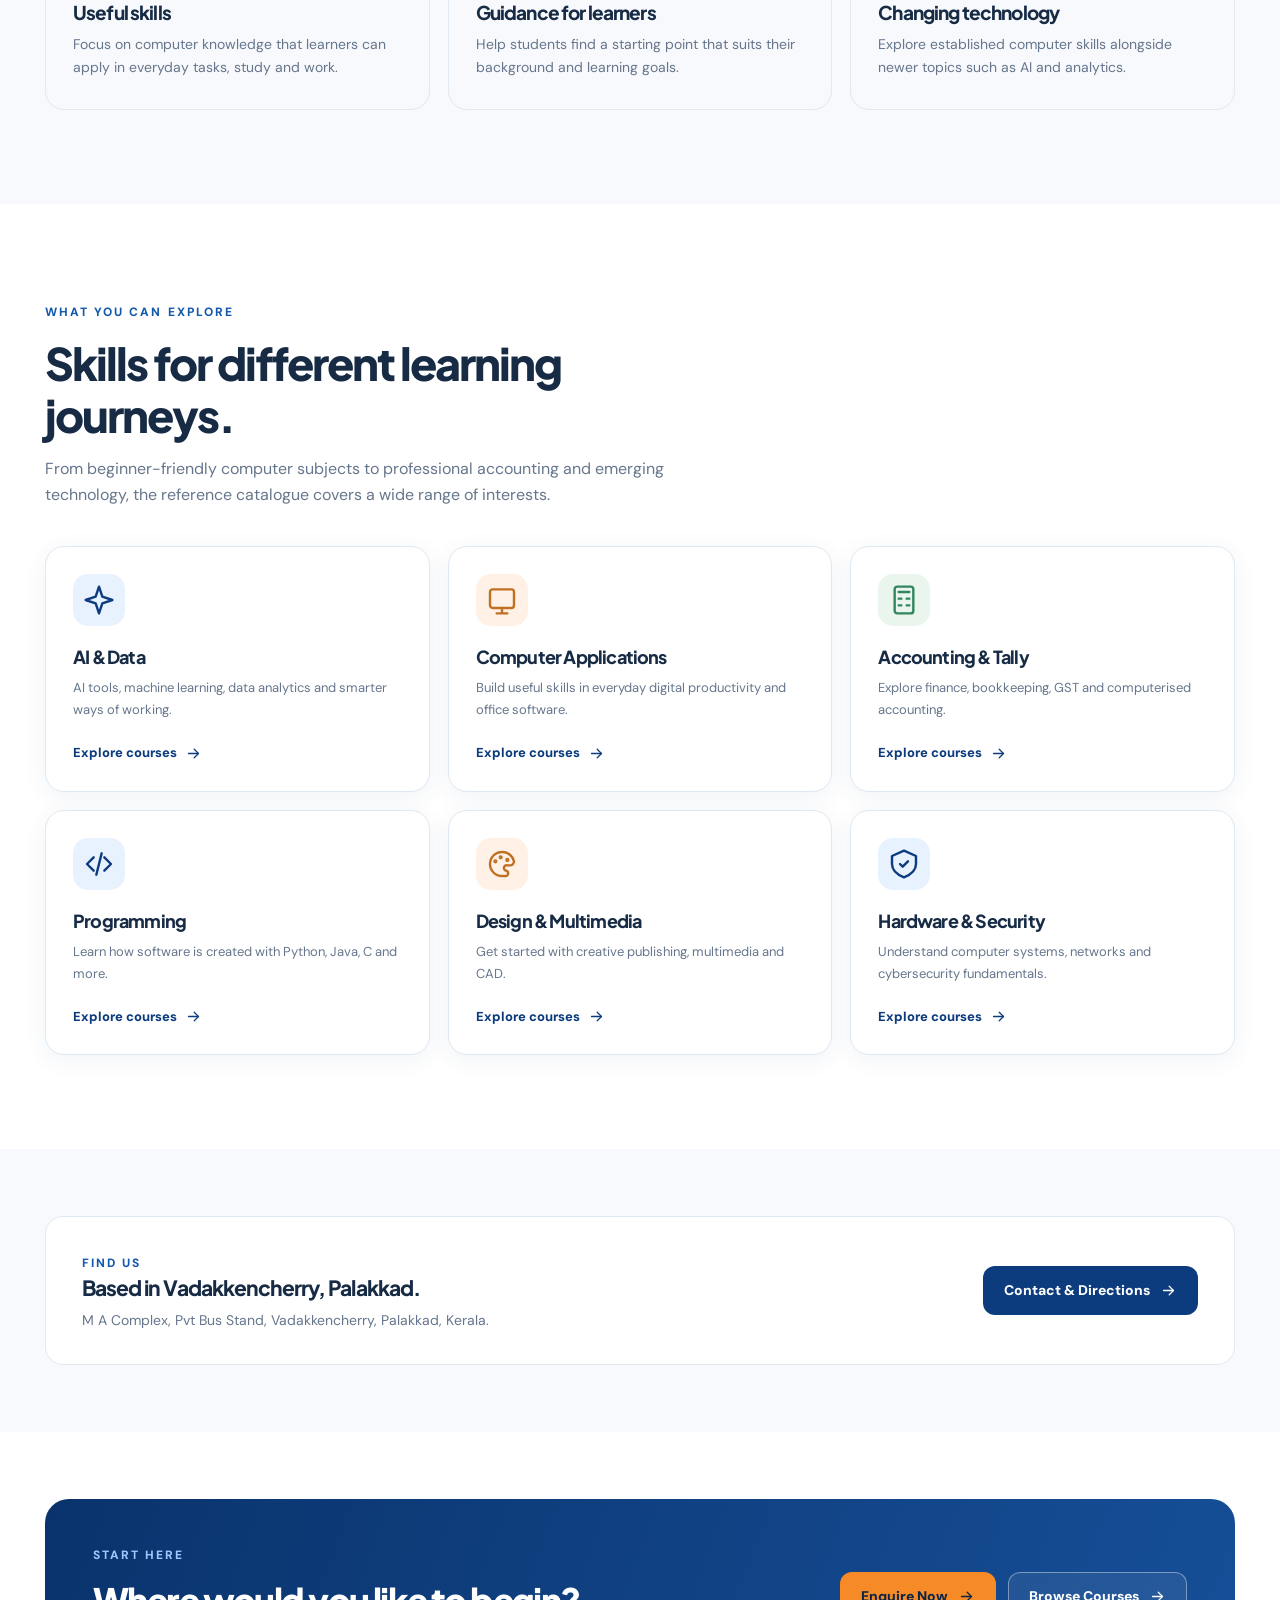
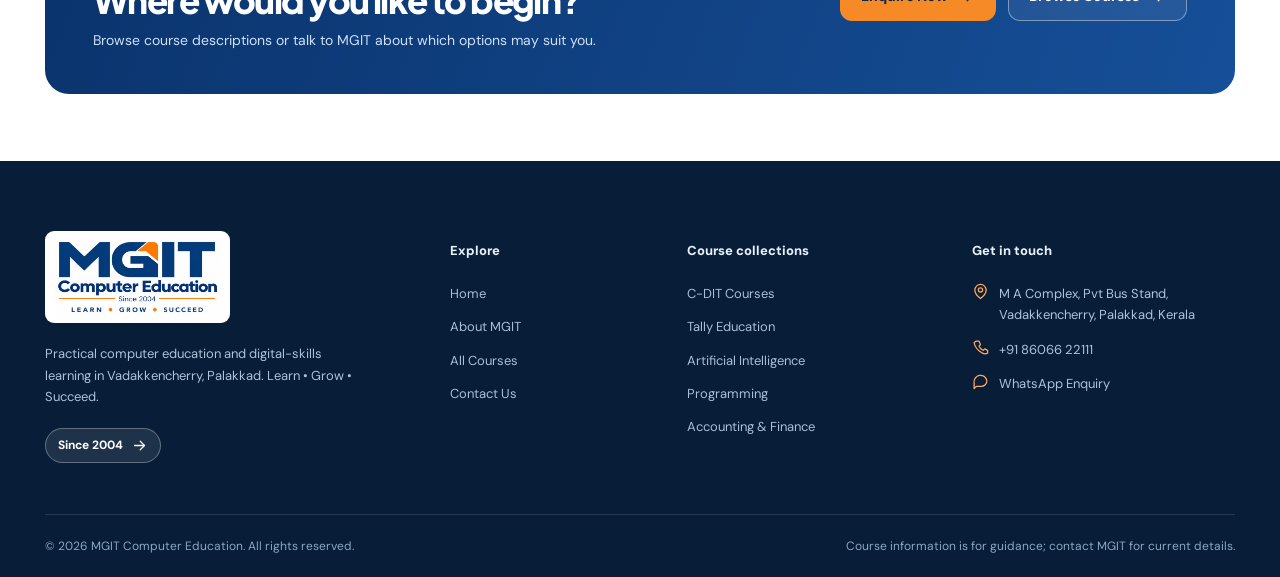
<file: about.html>
<!doctype html>
 <html lang="en"><head><meta charset="utf-8"><meta name="viewport" content="width=device-width,initial-scale=1"><meta name="theme-color" content="#0a3775"><meta name="color-scheme" content="light"><meta name="robots" content="index,follow,max-image-preview:large"><meta name="googlebot" content="index,follow"><meta name="referrer" content="strict-origin-when-cross-origin"><title>About MGIT Computer Education | Since 2004</title><meta name="description" content="Learn about MGIT Computer Education, serving learners in Vadakkencherry, Palakkad since 2004 with practical computer and digital-skills education."><link rel="canonical" href="https://mgit.in/about.html"><meta property="og:locale" content="en_IN"><meta property="og:site_name" content="MGIT Computer Education"><meta property="og:title" content="About MGIT Computer Education | Since 2004"><meta property="og:description" content="Learn about MGIT Computer Education, serving learners in Vadakkencherry, Palakkad since 2004 with practical computer and digital-skills education."><meta property="og:type" content="website"><meta property="og:url" content="https://mgit.in/about.html"><meta property="og:image" content="https://mgit.in/assets/img/mgit-logo.png"><meta property="og:image:alt" content="MGIT Computer Education logo"><meta name="twitter:card" content="summary"><meta name="twitter:title" content="About MGIT Computer Education | Since 2004"><meta name="twitter:description" content="Learn about MGIT Computer Education, serving learners in Vadakkencherry, Palakkad since 2004 with practical computer and digital-skills education."><meta name="twitter:image" content="https://mgit.in/assets/img/mgit-logo.png"><link rel="icon" href="assets/img/favicon.svg" type="image/svg+xml"><link rel="mask-icon" href="assets/img/favicon.svg" color="#0a3775"><link rel="apple-touch-icon" href="assets/img/favicon.svg"><link rel="manifest" href="site.webmanifest"><link rel="stylesheet" href="assets/css/styles.css"></head><body><a class="skip-link" href="#mainContent">Skip to content</a>
 <div class="site-topbar"><div class="container topbar-inner"><span><svg class="icon icon-sm" viewBox="0 0 24 24" aria-hidden="true"><path d="M20 10c0 6-8 12-8 12S4 16 4 10a8 8 0 1 1 16 0Z"/><circle cx="12" cy="10" r="3"/></svg> M A Complex, Pvt Bus Stand, Vadakkencherry, Palakkad</span><a href="tel:+918606622111"><svg class="icon icon-sm" viewBox="0 0 24 24" aria-hidden="true"><path d="M6 3h4l2 5-2 2c1 3 3 5 6 6l2-2 4 2v4c-7 4-18-7-19-15z"/></svg> +91 86066 22111</a></div></div>
 <header class="site-header" id="siteHeader"><div class="container header-inner">
 <a class="brand" href="index.html" aria-label="MGIT Computer Education Home"><img src="assets/img/mgit-logo.png" alt="MGIT Computer Education, since 2004 — Learn Grow Succeed" width="171" height="86"></a>
 <div class="nav-wrap"><nav class="main-nav" aria-label="Primary navigation">
 <a href="index.html" >Home</a>
 <a href="about.html" aria-current="page">About</a>
 <div class="nav-dropdown"><a class="nav-trigger" href="courses.html" >Courses <svg class="icon icon-sm" viewBox="0 0 24 24" aria-hidden="true"><path d="m6 9 6 6 6-6"/></svg></a><div class="dropdown-menu"><a href="courses.html">All Courses</a><a href="cdit.html">C-DIT Courses</a><a href="tally.html">Tally Education</a></div></div>
 <a href="contact.html" >Contact</a>
 </nav><a class="btn btn-primary btn-sm" href="contact.html">Enquire Now <svg class="icon icon-sm" viewBox="0 0 24 24" aria-hidden="true"><path d="M5 12h14"/><path d="m13 6 6 6-6 6"/></svg></a></div>
 <button class="mobile-toggle" id="mobileToggle" aria-expanded="false" aria-controls="mobileNav" aria-label="Open navigation" type="button"><svg class="icon" viewBox="0 0 24 24" aria-hidden="true"><path d="M4 6h16M4 12h16M4 18h16"/></svg></button>
 </div><nav id="mobileNav" class="mobile-nav" aria-label="Mobile navigation"><a href="index.html" >Home</a><a href="about.html" aria-current=page>About MGIT</a><a href="courses.html" >All Courses</a><a href="cdit.html" >C-DIT Courses</a><a href="tally.html" >Tally Education</a><a href="contact.html" >Contact</a><a class="btn btn-primary" href="contact.html">Enquire Now <svg class="icon icon-sm" viewBox="0 0 24 24" aria-hidden="true"><path d="M5 12h14"/><path d="m13 6 6 6-6 6"/></svg></a></nav></header><main id="mainContent"><section class="page-hero"><div class="container"><div class="breadcrumbs"><a href="index.html">Home</a><svg class="icon" viewBox="0 0 24 24" aria-hidden="true"><path d="m9 18 6-6-6-6"/></svg><span>About MGIT</span></div><span class="eyebrow">MGIT COMPUTER EDUCATION</span><h1>Growing skills. Building confidence. <span class="text-blue">Since 2004.</span></h1><p>Discover the story, purpose and learning focus of MGIT Computer Education in Vadakkencherry.</p></div></section>
<section class="section"><div class="container about-story"><div class="year-card"><span class="since-label">ESTABLISHED</span><span class="year">2004</span><p>MGIT Computer Education<br>Vadakkencherry, Palakkad</p></div><div><span class="eyebrow">OUR STORY</span><h2>Learning that keeps pace with change.</h2><p>MGIT Computer Education has been serving learners in Vadakkencherry since 2004. As technology changes how we work, communicate and create, computer literacy and practical digital skills continue to matter.</p><p>MGIT's course references span introductory computer applications, office productivity, hardware, programming, accounting, design and newer areas such as artificial intelligence and data analytics.</p><p>Our aim is to make it easier for learners to explore the skills they want to develop, understand their course options and take the next step with confidence.</p></div></div></section>
<section class="section bg-muted"><div class="container"><div class="section-intro center"><span class="eyebrow">WHAT GUIDES US</span><h2>Practical, approachable, <span class="text-blue">forward-looking.</span></h2><p>Three principles that guide how we want learners to experience MGIT.</p></div><div class="values-grid"><div class="value-card"><div class="value-icon"><svg class="icon icon-lg" viewBox="0 0 24 24" aria-hidden="true"><circle cx="12" cy="12" r="9"/><circle cx="12" cy="12" r="5"/><circle cx="12" cy="12" r="1"/></svg></div><h3>Useful skills</h3><p>Focus on computer knowledge that learners can apply in everyday tasks, study and work.</p></div><div class="value-card"><div class="value-icon"><svg class="icon icon-lg" viewBox="0 0 24 24" aria-hidden="true"><circle cx="9" cy="8" r="4"/><path d="M2 21v-2a7 7 0 0 1 14 0v2M17 4a4 4 0 0 1 0 8M18 16a5 5 0 0 1 4 5"/></svg></div><h3>Guidance for learners</h3><p>Help students find a starting point that suits their background and learning goals.</p></div><div class="value-card"><div class="value-icon"><svg class="icon icon-lg" viewBox="0 0 24 24" aria-hidden="true"><path d="m12 2 2.5 7.5L22 12l-7.5 2.5L12 22l-2.5-7.5L2 12l7.5-2.5L12 2Z"/></svg></div><h3>Changing technology</h3><p>Explore established computer skills alongside newer topics such as AI and analytics.</p></div></div></div></section>
<section class="section"><div class="container"><div class="section-intro"><span class="eyebrow">WHAT YOU CAN EXPLORE</span><h2>Skills for different learning journeys.</h2><p>From beginner-friendly computer subjects to professional accounting and emerging technology, the reference catalogue covers a wide range of interests.</p></div><div class="category-grid"><a class="category-card" href="courses.html?category=AI%2C%20Data%20%26%20Emerging%20Technology"><span class="cat-icon"><svg class="icon icon-xl" viewBox="0 0 24 24" aria-hidden="true"><path d="m12 2 2.5 7.5L22 12l-7.5 2.5L12 22l-2.5-7.5L2 12l7.5-2.5L12 2Z"/></svg></span><h3>AI & Data</h3><p>AI tools, machine learning, data analytics and smarter ways of working.</p><span class="text-link">Explore courses <svg class="icon icon-sm" viewBox="0 0 24 24" aria-hidden="true"><path d="M5 12h14"/><path d="m13 6 6 6-6 6"/></svg></span></a><a class="category-card" href="courses.html?category=Computer%20Applications%20%26%20Office%20Productivity"><span class="cat-icon"><svg class="icon icon-xl" viewBox="0 0 24 24" aria-hidden="true"><rect x="3" y="4" width="18" height="14" rx="2"/><path d="M8 22h8M12 18v4"/></svg></span><h3>Computer Applications</h3><p>Build useful skills in everyday digital productivity and office software.</p><span class="text-link">Explore courses <svg class="icon icon-sm" viewBox="0 0 24 24" aria-hidden="true"><path d="M5 12h14"/><path d="m13 6 6 6-6 6"/></svg></span></a><a class="category-card" href="courses.html?category=Accounting%2C%20Finance%20%26%20Tally"><span class="cat-icon"><svg class="icon icon-xl" viewBox="0 0 24 24" aria-hidden="true"><rect x="5" y="2" width="14" height="20" rx="2"/><path d="M8 6h8M8 11h2M14 11h2M8 16h2M14 16h2"/></svg></span><h3>Accounting & Tally</h3><p>Explore finance, bookkeeping, GST and computerised accounting.</p><span class="text-link">Explore courses <svg class="icon icon-sm" viewBox="0 0 24 24" aria-hidden="true"><path d="M5 12h14"/><path d="m13 6 6 6-6 6"/></svg></span></a><a class="category-card" href="courses.html?category=Programming%20%26%20Software%20Development"><span class="cat-icon"><svg class="icon icon-xl" viewBox="0 0 24 24" aria-hidden="true"><path d="m8 7-5 5 5 5M16 7l5 5-5 5M14 4l-4 16"/></svg></span><h3>Programming</h3><p>Learn how software is created with Python, Java, C and more.</p><span class="text-link">Explore courses <svg class="icon icon-sm" viewBox="0 0 24 24" aria-hidden="true"><path d="M5 12h14"/><path d="m13 6 6 6-6 6"/></svg></span></a><a class="category-card" href="courses.html?category=Design%2C%20Multimedia%20%26%20CAD"><span class="cat-icon"><svg class="icon icon-xl" viewBox="0 0 24 24" aria-hidden="true"><path d="M12 3a9 9 0 1 0 0 18h2a2 2 0 0 0 1-4 2 2 0 0 1 1-4h2a3 3 0 0 0 3-3A9 9 0 0 0 12 3Z"/><circle cx="7" cy="10" r=".7"/><circle cx="11" cy="7" r=".7"/><circle cx="16" cy="9" r=".7"/></svg></span><h3>Design & Multimedia</h3><p>Get started with creative publishing, multimedia and CAD.</p><span class="text-link">Explore courses <svg class="icon icon-sm" viewBox="0 0 24 24" aria-hidden="true"><path d="M5 12h14"/><path d="m13 6 6 6-6 6"/></svg></span></a><a class="category-card" href="courses.html?category=Hardware%2C%20Networking%20%26%20Cybersecurity"><span class="cat-icon"><svg class="icon icon-xl" viewBox="0 0 24 24" aria-hidden="true"><path d="m12 2 9 4v6c0 5-4 8-9 10-5-2-9-5-9-10V6z"/><path d="m9 12 2 2 4-4"/></svg></span><h3>Hardware & Security</h3><p>Understand computer systems, networks and cybersecurity fundamentals.</p><span class="text-link">Explore courses <svg class="icon icon-sm" viewBox="0 0 24 24" aria-hidden="true"><path d="M5 12h14"/><path d="m13 6 6 6-6 6"/></svg></span></a></div></div></section>
<section class="section-sm bg-muted"><div class="container"><div class="location-card"><div><span class="eyebrow">FIND US</span><h3>Based in Vadakkencherry, Palakkad.</h3><p>M A Complex, Pvt Bus Stand, Vadakkencherry, Palakkad, Kerala.</p></div><a class="btn btn-primary" href="contact.html">Contact &amp; Directions <svg class="icon icon-sm" viewBox="0 0 24 24" aria-hidden="true"><path d="M5 12h14"/><path d="m13 6 6 6-6 6"/></svg></a></div></div></section>
<section class="section-sm"><div class="container"><div class="cta-band"><div><span class="eyebrow light">START HERE</span><h2>Where would you like to begin?</h2><p>Browse course descriptions or talk to MGIT about which options may suit you.</p></div><div class="button-row"><a class="btn btn-orange" href="contact.html">Enquire Now <svg class="icon icon-sm" viewBox="0 0 24 24" aria-hidden="true"><path d="M5 12h14"/><path d="m13 6 6 6-6 6"/></svg></a><a class="btn btn-ghost" href="courses.html">Browse Courses <svg class="icon icon-sm" viewBox="0 0 24 24" aria-hidden="true"><path d="M5 12h14"/><path d="m13 6 6 6-6 6"/></svg></a></div></div></div></section>
</main><footer class="site-footer"><div class="container"><div class="footer-grid">
 <div class="footer-brand"><a href="index.html"><img src="assets/img/mgit-logo.png" alt="MGIT Computer Education" width="185" height="92" loading="lazy"></a><p>Practical computer education and digital-skills learning in Vadakkencherry, Palakkad. Learn • Grow • Succeed.</p><a class="pill pill-white" href="about.html">Since 2004 <svg class="icon icon-sm" viewBox="0 0 24 24" aria-hidden="true"><path d="M5 12h14"/><path d="m13 6 6 6-6 6"/></svg></a></div>
 <div><div class="footer-label">Explore</div><div class="footer-links"><a href="index.html">Home</a><a href="about.html">About MGIT</a><a href="courses.html">All Courses</a><a href="contact.html">Contact Us</a></div></div>
 <div><div class="footer-label">Course collections</div><div class="footer-links"><a href="cdit.html">C-DIT Courses</a><a href="tally.html">Tally Education</a><a href="courses.html?category=AI%2C%20Data%20%26%20Emerging%20Technology">Artificial Intelligence</a><a href="courses.html?category=Programming%20%26%20Software%20Development">Programming</a><a href="courses.html?category=Accounting%2C%20Finance%20%26%20Tally">Accounting &amp; Finance</a></div></div>
 <div><div class="footer-label">Get in touch</div><div class="footer-contact"><svg class="icon icon-sm" viewBox="0 0 24 24" aria-hidden="true"><path d="M20 10c0 6-8 12-8 12S4 16 4 10a8 8 0 1 1 16 0Z"/><circle cx="12" cy="10" r="3"/></svg><span>M A Complex, Pvt Bus Stand,<br>Vadakkencherry, Palakkad, Kerala</span></div><div class="footer-contact"><svg class="icon icon-sm" viewBox="0 0 24 24" aria-hidden="true"><path d="M6 3h4l2 5-2 2c1 3 3 5 6 6l2-2 4 2v4c-7 4-18-7-19-15z"/></svg><a href="tel:+918606622111">+91 86066 22111</a></div><div class="footer-contact"><svg class="icon icon-sm" viewBox="0 0 24 24" aria-hidden="true"><path d="M21 11a8 8 0 0 1-8 8H6l-3 3v-8a8 8 0 1 1 18-3z"/></svg><a href="https://wa.me/918606622111?text=Hello%20MGIT%20Computer%20Education" target="_blank" rel="noopener noreferrer">WhatsApp Enquiry</a></div></div>
 </div><div class="footer-bottom"><span>© <span id="year">2026</span> MGIT Computer Education. All rights reserved.</span><span>Course information is for guidance; contact MGIT for current details.</span></div></div></footer>
 <a class="floating-whatsapp" href="https://wa.me/918606622111?text=Hello%20MGIT%20Computer%20Education%2C%20I%20would%20like%20to%20enquire%20about%20your%20courses." target="_blank" rel="noopener noreferrer" aria-label="Enquire with MGIT on WhatsApp"><svg class="icon whatsapp-logo" viewBox="0 0 24 24" aria-hidden="true"><path d="M20.5 3.5A11.8 11.8 0 0 0 12 0C5.4 0 .1 5.3.1 11.9c0 2.1.6 4.1 1.6 5.9L0 24l6.4-1.7a11.8 11.8 0 0 0 5.6 1.4h.1c6.6 0 11.9-5.3 11.9-11.9 0-3.2-1.2-6.1-3.5-8.3Z"/><path class="whatsapp-phone" d="M8.5 6.8c.3-.3.7-.3 1 0l1.2 1.3c.3.3.3.7.1 1l-.8 1c.7 1.3 1.8 2.4 3.1 3.1l1-.8c.3-.2.7-.2 1 .1l1.3 1.2c.3.3.3.7 0 1l-.5.5c-.6.6-1.5.8-2.3.5-3.1-1.1-5.7-3.7-6.8-6.8-.3-.8-.1-1.7.5-2.3l.5-.5Z"/></svg><span>Chat on WhatsApp</span></a>
 <div class="course-modal" role="dialog" id="courseModal" aria-modal="true" aria-hidden="true" aria-labelledby="modalTitle"><div class="modal-panel"><button class="modal-close" type="button" data-close-modal aria-label="Close course details"><svg class="icon" viewBox="0 0 24 24" aria-hidden="true"><path d="M6 6l12 12M18 6 6 18"/></svg></button><div id="modalContents"></div></div></div><script src="assets/js/course-data.js" defer></script><script src="assets/js/app.js" defer></script></body></html>
</file>
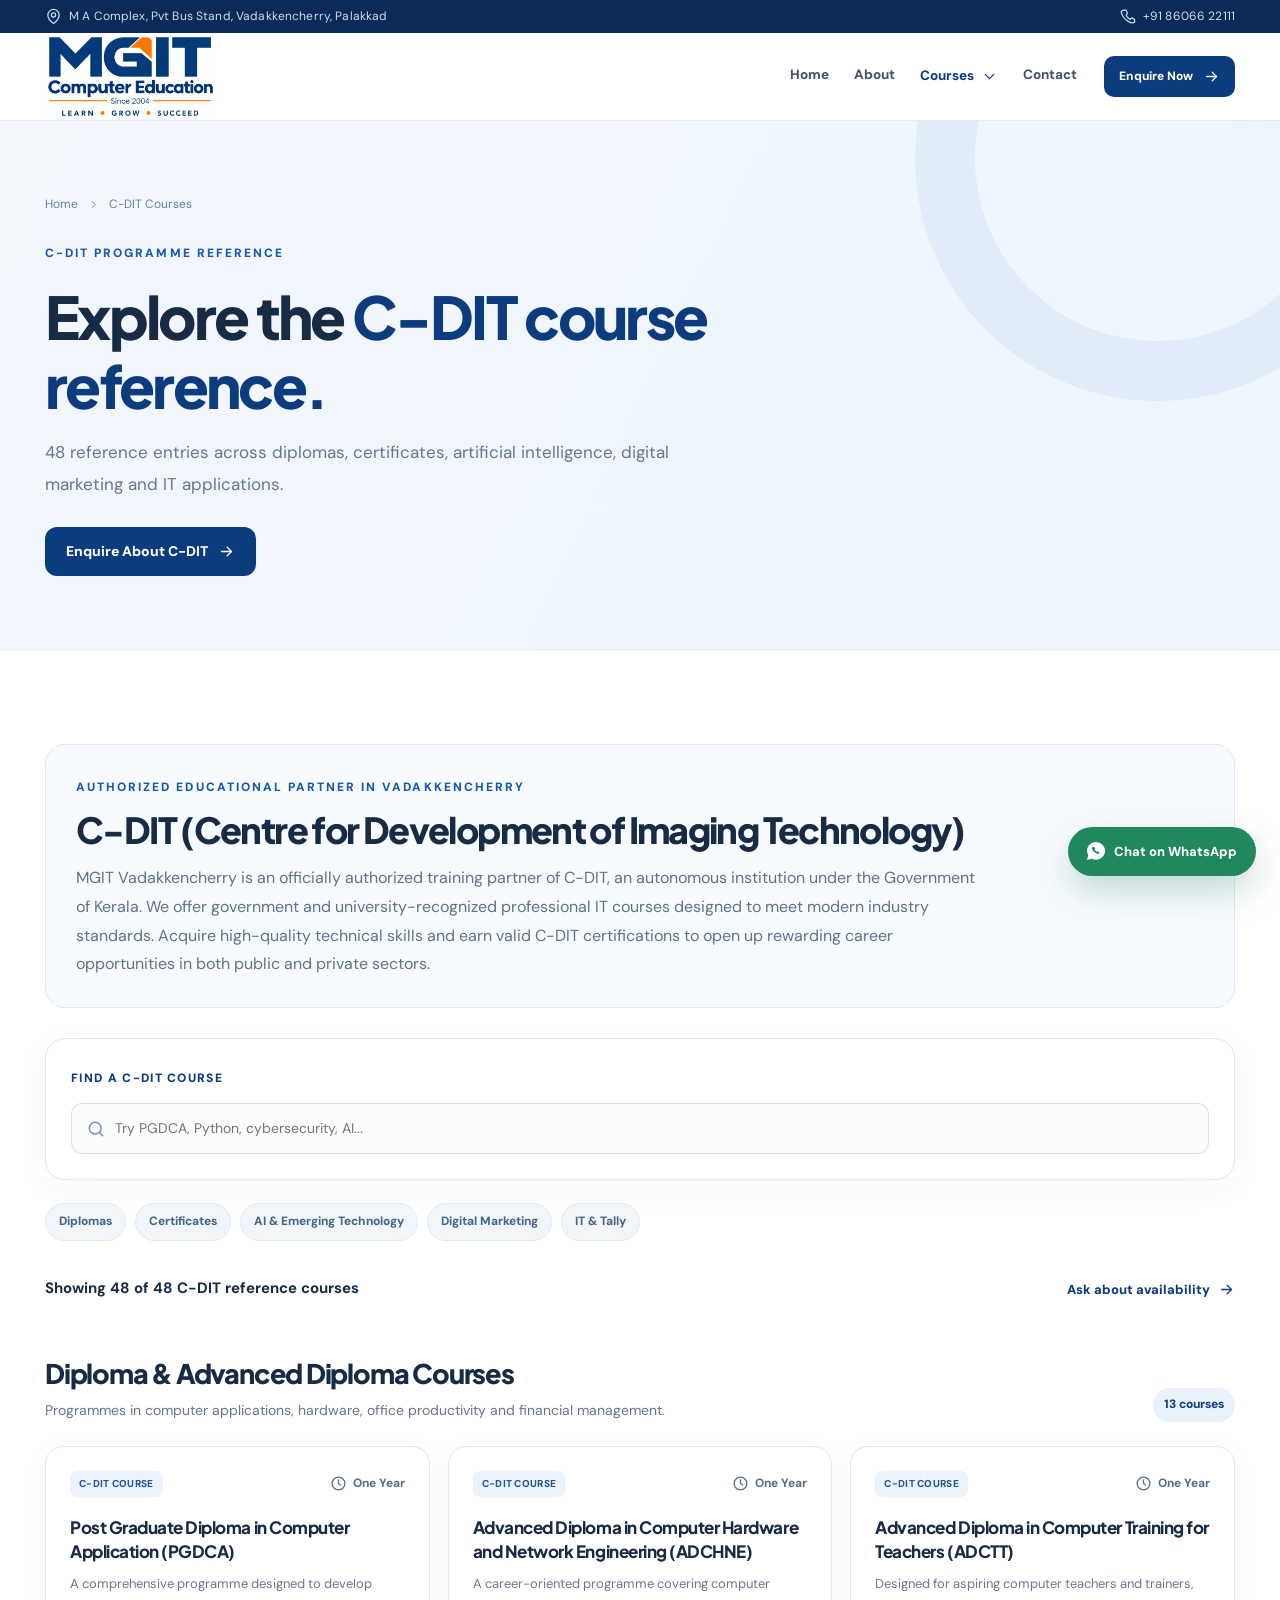
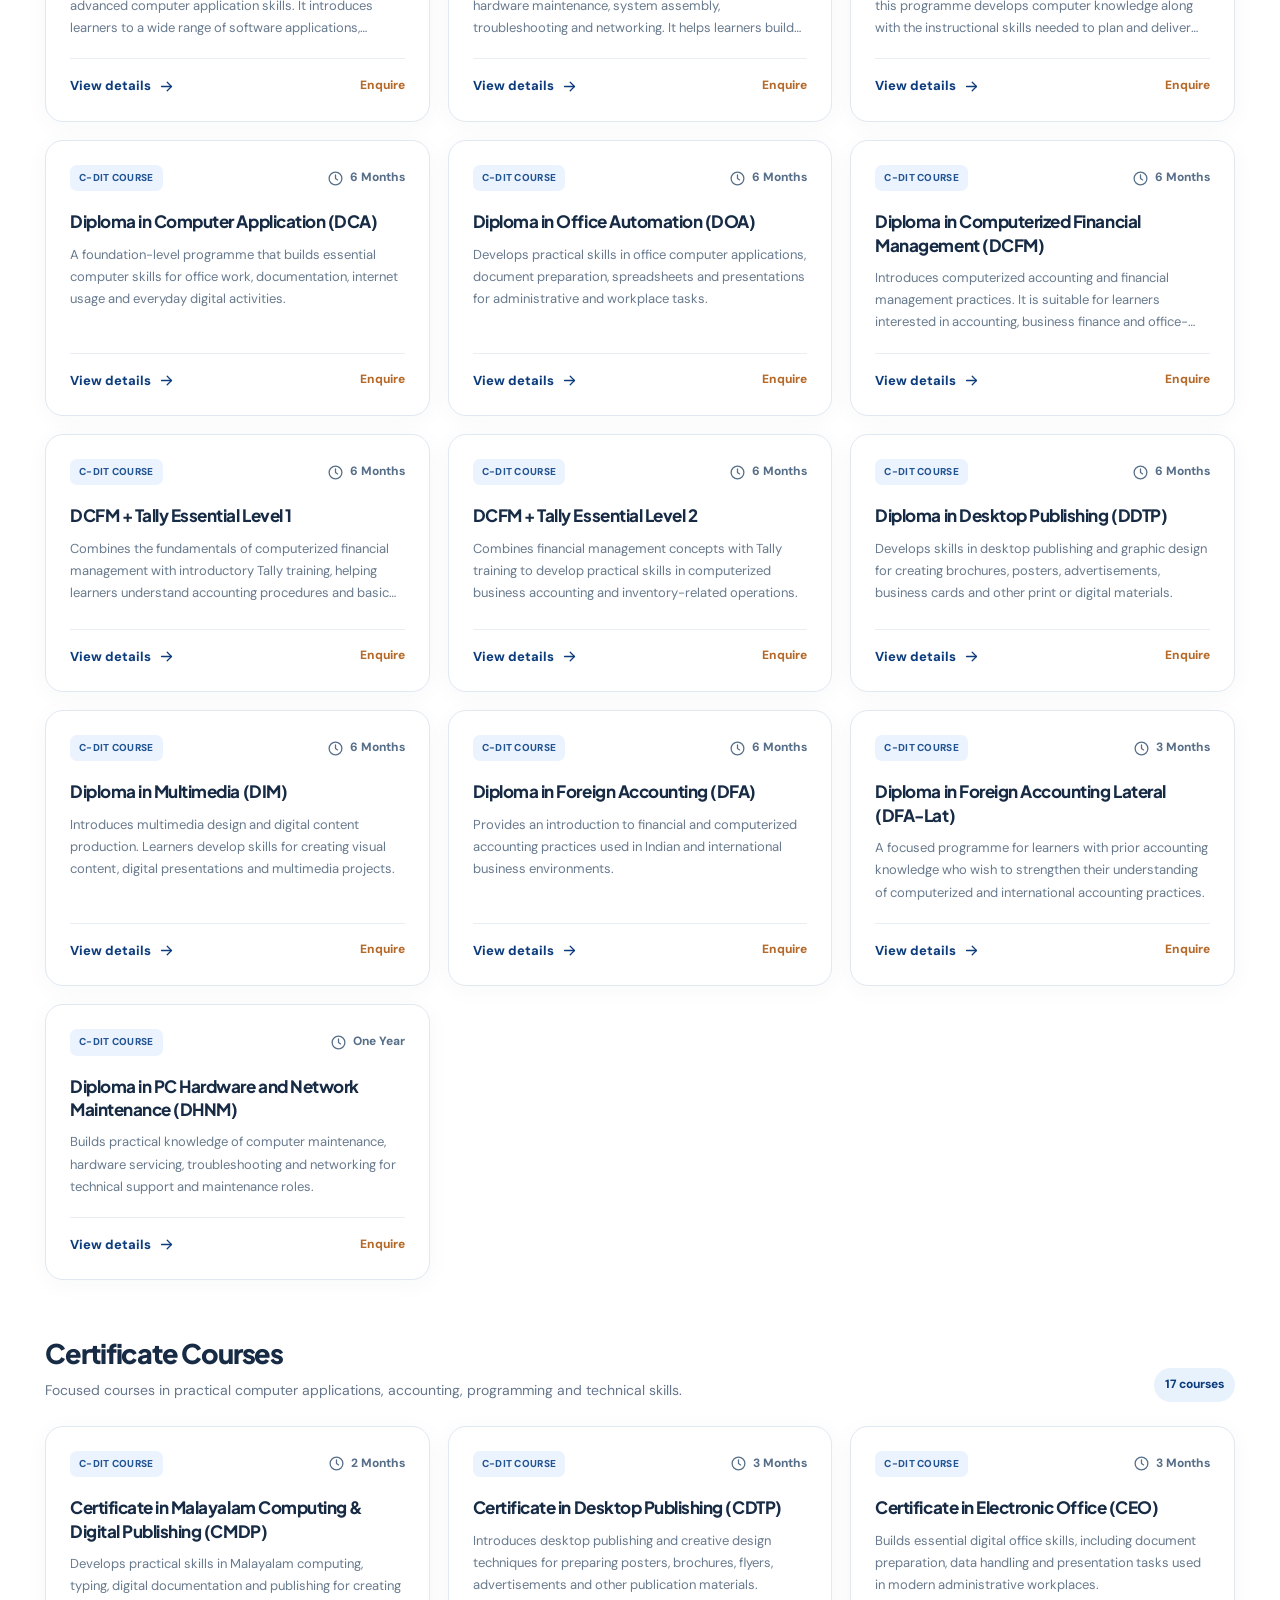
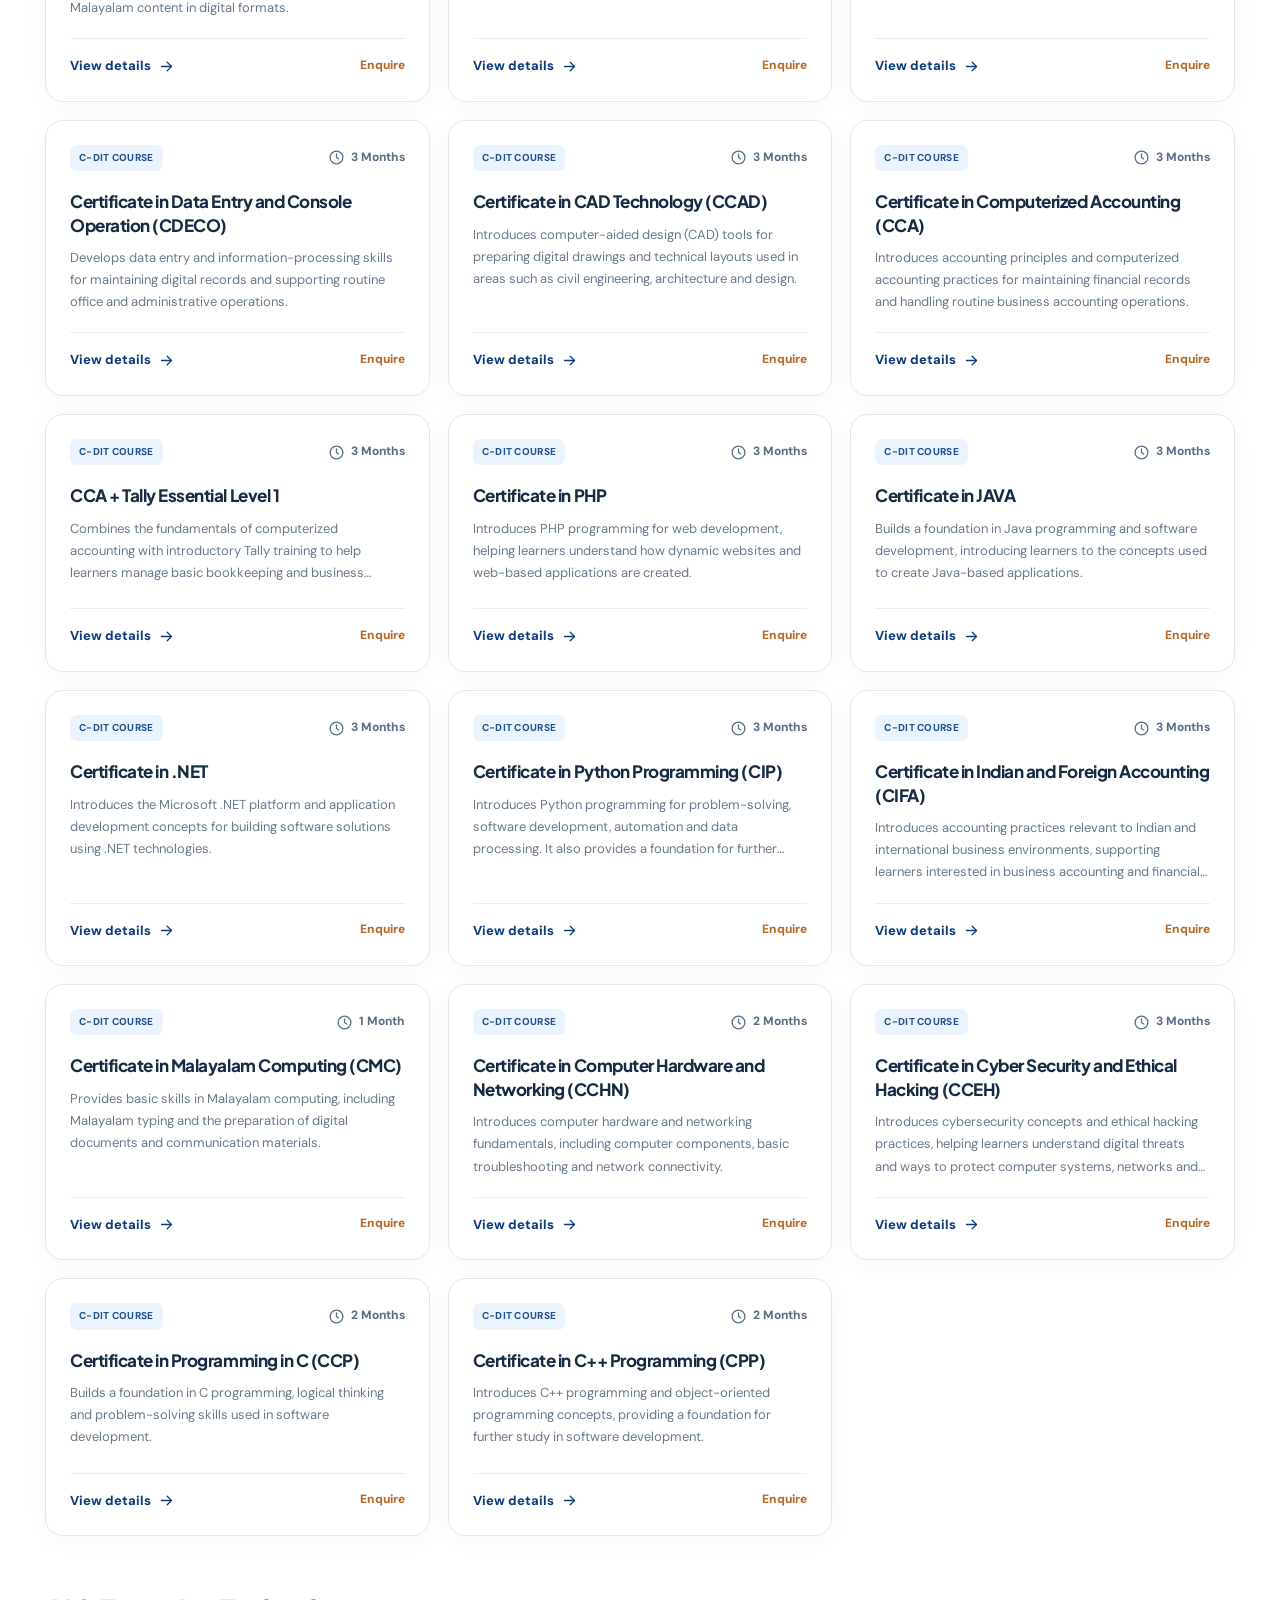
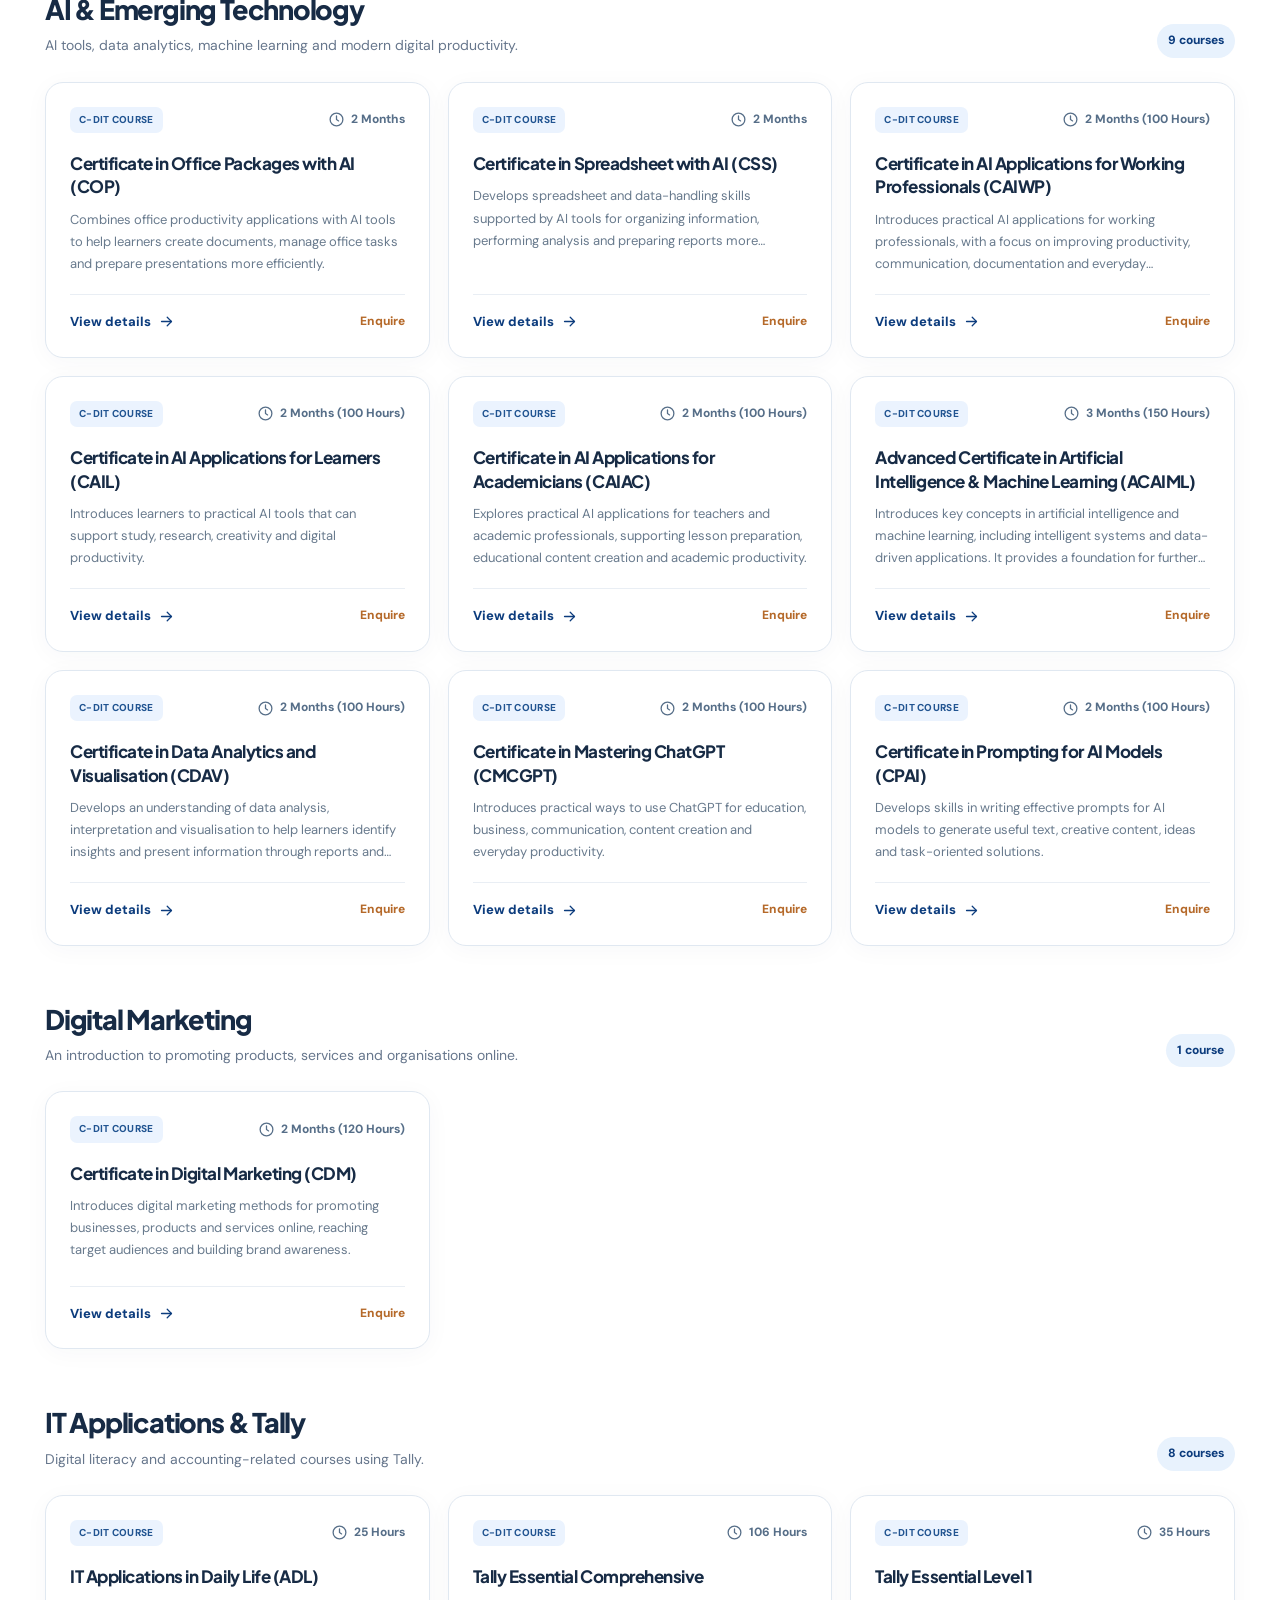
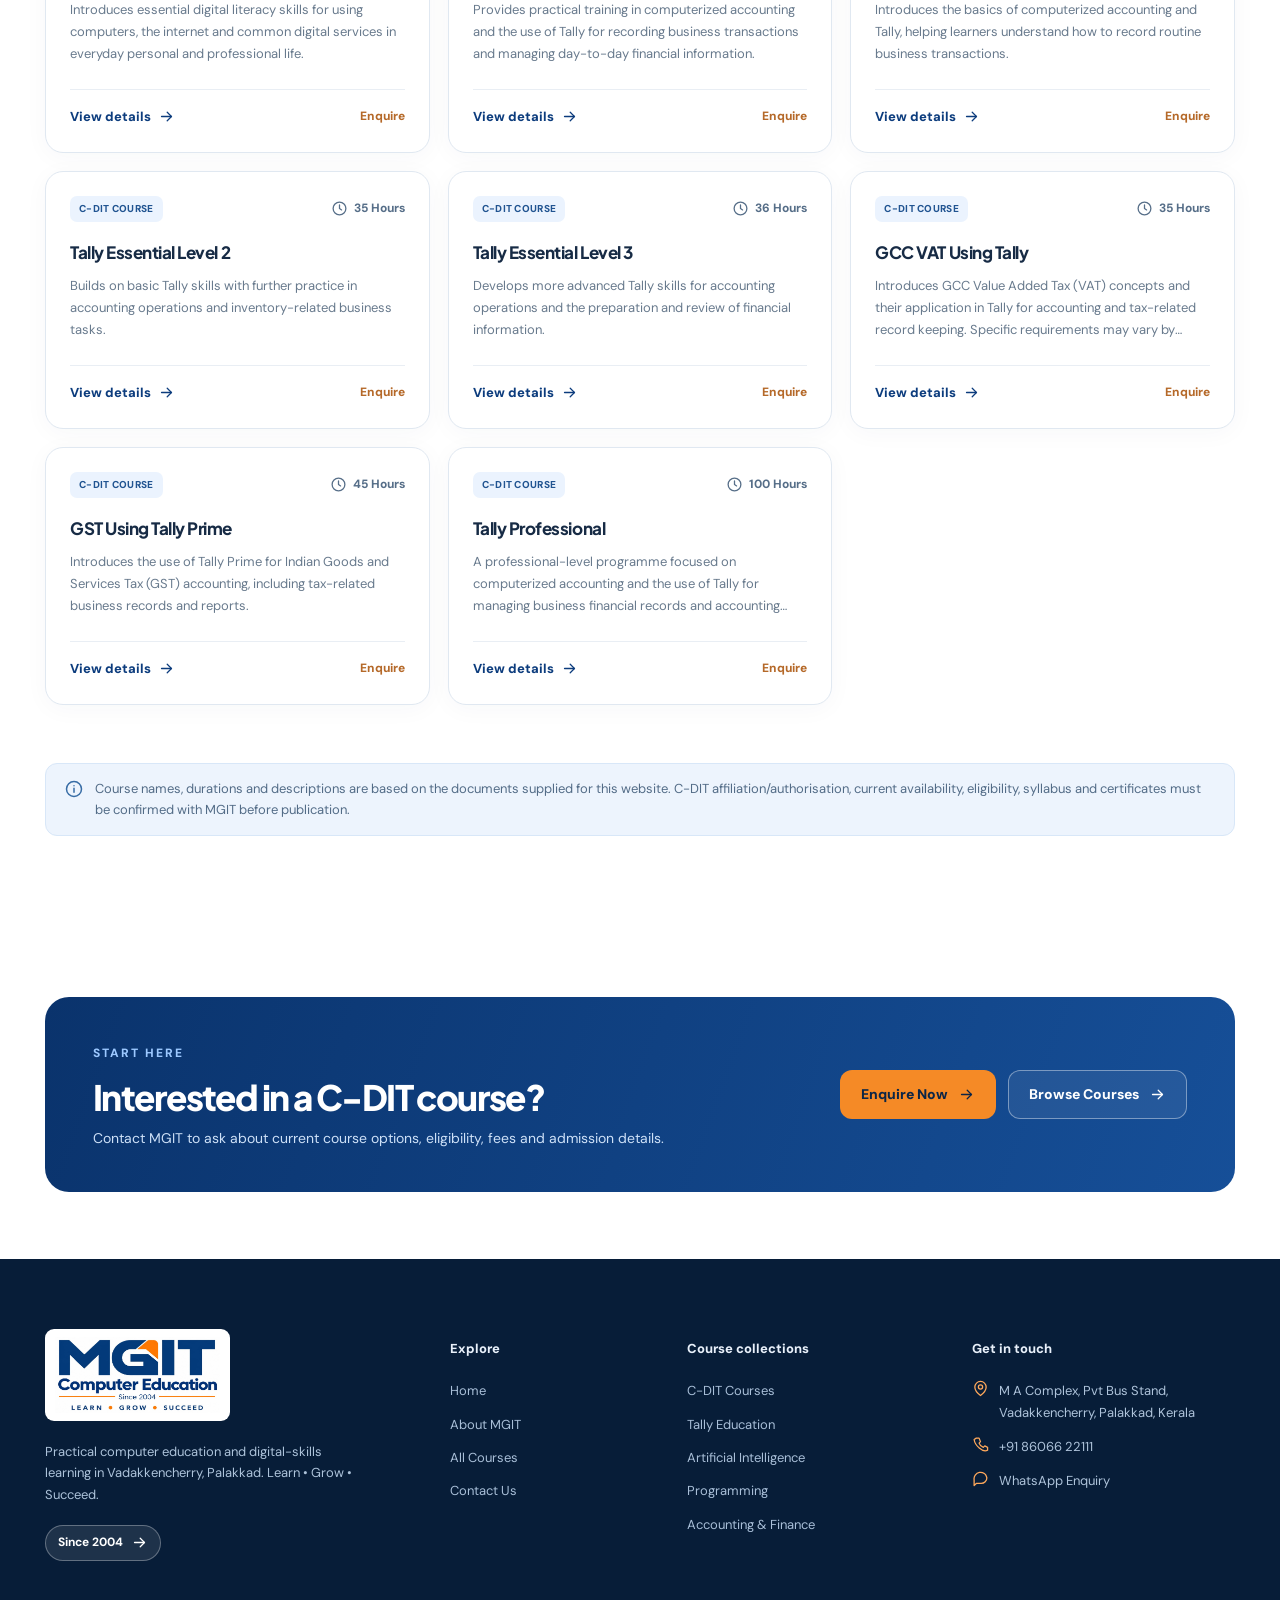
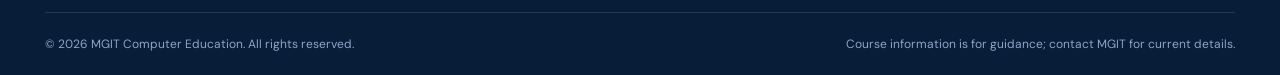
<file: cdit.html>
<!doctype html>
 <html lang="en"><head><meta charset="utf-8"><meta name="viewport" content="width=device-width,initial-scale=1"><meta name="theme-color" content="#0a3775"><meta name="color-scheme" content="light"><meta name="robots" content="index,follow,max-image-preview:large"><meta name="googlebot" content="index,follow"><meta name="referrer" content="strict-origin-when-cross-origin"><title>C-DIT Course Reference | MGIT Computer Education</title><meta name="description" content="Browse the MGIT C-DIT course reference, including computer applications, programming, AI, digital marketing and IT courses in Vadakkencherry."><link rel="canonical" href="https://mgit.in/cdit.html"><meta property="og:locale" content="en_IN"><meta property="og:site_name" content="MGIT Computer Education"><meta property="og:title" content="C-DIT Course Reference | MGIT Computer Education"><meta property="og:description" content="Browse the MGIT C-DIT course reference, including computer applications, programming, AI, digital marketing and IT courses in Vadakkencherry."><meta property="og:type" content="website"><meta property="og:url" content="https://mgit.in/cdit.html"><meta property="og:image" content="https://mgit.in/assets/img/mgit-logo.png"><meta property="og:image:alt" content="MGIT Computer Education logo"><meta name="twitter:card" content="summary"><meta name="twitter:title" content="C-DIT Course Reference | MGIT Computer Education"><meta name="twitter:description" content="Browse the MGIT C-DIT course reference, including computer applications, programming, AI, digital marketing and IT courses in Vadakkencherry."><meta name="twitter:image" content="https://mgit.in/assets/img/mgit-logo.png"><link rel="icon" href="assets/img/favicon.svg" type="image/svg+xml"><link rel="mask-icon" href="assets/img/favicon.svg" color="#0a3775"><link rel="apple-touch-icon" href="assets/img/favicon.svg"><link rel="manifest" href="site.webmanifest"><link rel="stylesheet" href="assets/css/styles.css"></head><body><a class="skip-link" href="#mainContent">Skip to content</a>
 <div class="site-topbar"><div class="container topbar-inner"><span><svg class="icon icon-sm" viewBox="0 0 24 24" aria-hidden="true"><path d="M20 10c0 6-8 12-8 12S4 16 4 10a8 8 0 1 1 16 0Z"/><circle cx="12" cy="10" r="3"/></svg> M A Complex, Pvt Bus Stand, Vadakkencherry, Palakkad</span><a href="tel:+918606622111"><svg class="icon icon-sm" viewBox="0 0 24 24" aria-hidden="true"><path d="M6 3h4l2 5-2 2c1 3 3 5 6 6l2-2 4 2v4c-7 4-18-7-19-15z"/></svg> +91 86066 22111</a></div></div>
 <header class="site-header" id="siteHeader"><div class="container header-inner">
 <a class="brand" href="index.html" aria-label="MGIT Computer Education Home"><img src="assets/img/mgit-logo.png" alt="MGIT Computer Education, since 2004 — Learn Grow Succeed" width="171" height="86"></a>
 <div class="nav-wrap"><nav class="main-nav" aria-label="Primary navigation">
 <a href="index.html" >Home</a>
 <a href="about.html" >About</a>
 <div class="nav-dropdown"><a class="nav-trigger" href="courses.html" aria-current="page">Courses <svg class="icon icon-sm" viewBox="0 0 24 24" aria-hidden="true"><path d="m6 9 6 6 6-6"/></svg></a><div class="dropdown-menu"><a href="courses.html">All Courses</a><a href="cdit.html">C-DIT Courses</a><a href="tally.html">Tally Education</a></div></div>
 <a href="contact.html" >Contact</a>
 </nav><a class="btn btn-primary btn-sm" href="contact.html">Enquire Now <svg class="icon icon-sm" viewBox="0 0 24 24" aria-hidden="true"><path d="M5 12h14"/><path d="m13 6 6 6-6 6"/></svg></a></div>
 <button class="mobile-toggle" id="mobileToggle" aria-expanded="false" aria-controls="mobileNav" aria-label="Open navigation" type="button"><svg class="icon" viewBox="0 0 24 24" aria-hidden="true"><path d="M4 6h16M4 12h16M4 18h16"/></svg></button>
 </div><nav id="mobileNav" class="mobile-nav" aria-label="Mobile navigation"><a href="index.html" >Home</a><a href="about.html" >About MGIT</a><a href="courses.html" >All Courses</a><a href="cdit.html" aria-current=page>C-DIT Courses</a><a href="tally.html" >Tally Education</a><a href="contact.html" >Contact</a><a class="btn btn-primary" href="contact.html">Enquire Now <svg class="icon icon-sm" viewBox="0 0 24 24" aria-hidden="true"><path d="M5 12h14"/><path d="m13 6 6 6-6 6"/></svg></a></nav></header><main id="mainContent"><section class="page-hero"><div class="container"><div class="breadcrumbs"><a href="index.html">Home</a><svg class="icon" viewBox="0 0 24 24" aria-hidden="true"><path d="m9 18 6-6-6-6"/></svg><span>C-DIT Courses</span></div><span class="eyebrow">C-DIT PROGRAMME REFERENCE</span><h1>Explore the <span class="text-blue">C-DIT course reference.</span></h1><p>48 reference entries across diplomas, certificates, artificial intelligence, digital marketing and IT applications.</p><div class="button-row"><a class="btn btn-primary" href="contact.html?course=C-DIT%20Courses">Enquire About C-DIT <svg class="icon icon-sm" viewBox="0 0 24 24" aria-hidden="true"><path d="M5 12h14"/><path d="m13 6 6 6-6 6"/></svg></a></div></div></section>
<section class="section"><div class="container"><div class="partner-intro"><span class="eyebrow">AUTHORIZED EDUCATIONAL PARTNER IN VADAKKENCHERRY</span><h2>C-DIT (Centre for Development of Imaging Technology)</h2><p>MGIT Vadakkencherry is an officially authorized training partner of C-DIT, an autonomous institution under the Government of Kerala. We offer government and university-recognized professional IT courses designed to meet modern industry standards. Acquire high-quality technical skills and earn valid C-DIT certifications to open up rewarding career opportunities in both public and private sectors.</p></div><div class="search-panel"><span class="small-section-label">FIND A C-DIT COURSE</span><div class="input-wrap" style="margin-top:12px"><svg class="icon" viewBox="0 0 24 24" aria-hidden="true"><circle cx="11" cy="11" r="7"/><path d="m20 20-4-4"/></svg><label for="cditSearch" class="sr-only">Search C-DIT courses</label><input id="cditSearch" type="search" class="search-input" placeholder="Try PGDCA, Python, cybersecurity, AI..." autocomplete="off"></div></div>
<div class="category-jump"><a href="#diplomas" class="jump-link">Diplomas</a><a href="#certificates" class="jump-link">Certificates</a><a href="#artificial-intelligence" class="jump-link">AI &amp; Emerging Technology</a><a href="#digital-marketing" class="jump-link">Digital Marketing</a><a href="#it-and-tally" class="jump-link">IT &amp; Tally</a></div>
<div class="filter-summary"><strong id="cditCount" aria-live="polite">Showing 48 of 48 C-DIT reference courses</strong><a href="contact.html?course=C-DIT%20Courses" class="text-link">Ask about availability <svg class="icon icon-sm" viewBox="0 0 24 24" aria-hidden="true"><path d="M5 12h14"/><path d="m13 6 6 6-6 6"/></svg></a></div>
<div id="cditGroups" aria-live="polite"></div>
<div class="notice-inline"><svg class="icon" viewBox="0 0 24 24" aria-hidden="true"><circle cx="12" cy="12" r="9"/><path d="M12 11v5M12 8h.01"/></svg><span>Course names, durations and descriptions are based on the documents supplied for this website. C-DIT affiliation/authorisation, current availability, eligibility, syllabus and certificates must be confirmed with MGIT before publication.</span></div></div></section>
<section class="section-sm"><div class="container"><div class="cta-band"><div><span class="eyebrow light">START HERE</span><h2>Interested in a C-DIT course?</h2><p>Contact MGIT to ask about current course options, eligibility, fees and admission details.</p></div><div class="button-row"><a class="btn btn-orange" href="contact.html">Enquire Now <svg class="icon icon-sm" viewBox="0 0 24 24" aria-hidden="true"><path d="M5 12h14"/><path d="m13 6 6 6-6 6"/></svg></a><a class="btn btn-ghost" href="courses.html">Browse Courses <svg class="icon icon-sm" viewBox="0 0 24 24" aria-hidden="true"><path d="M5 12h14"/><path d="m13 6 6 6-6 6"/></svg></a></div></div></div></section>
</main><footer class="site-footer"><div class="container"><div class="footer-grid">
 <div class="footer-brand"><a href="index.html"><img src="assets/img/mgit-logo.png" alt="MGIT Computer Education" width="185" height="92" loading="lazy"></a><p>Practical computer education and digital-skills learning in Vadakkencherry, Palakkad. Learn • Grow • Succeed.</p><a class="pill pill-white" href="about.html">Since 2004 <svg class="icon icon-sm" viewBox="0 0 24 24" aria-hidden="true"><path d="M5 12h14"/><path d="m13 6 6 6-6 6"/></svg></a></div>
 <div><div class="footer-label">Explore</div><div class="footer-links"><a href="index.html">Home</a><a href="about.html">About MGIT</a><a href="courses.html">All Courses</a><a href="contact.html">Contact Us</a></div></div>
 <div><div class="footer-label">Course collections</div><div class="footer-links"><a href="cdit.html">C-DIT Courses</a><a href="tally.html">Tally Education</a><a href="courses.html?category=AI%2C%20Data%20%26%20Emerging%20Technology">Artificial Intelligence</a><a href="courses.html?category=Programming%20%26%20Software%20Development">Programming</a><a href="courses.html?category=Accounting%2C%20Finance%20%26%20Tally">Accounting &amp; Finance</a></div></div>
 <div><div class="footer-label">Get in touch</div><div class="footer-contact"><svg class="icon icon-sm" viewBox="0 0 24 24" aria-hidden="true"><path d="M20 10c0 6-8 12-8 12S4 16 4 10a8 8 0 1 1 16 0Z"/><circle cx="12" cy="10" r="3"/></svg><span>M A Complex, Pvt Bus Stand,<br>Vadakkencherry, Palakkad, Kerala</span></div><div class="footer-contact"><svg class="icon icon-sm" viewBox="0 0 24 24" aria-hidden="true"><path d="M6 3h4l2 5-2 2c1 3 3 5 6 6l2-2 4 2v4c-7 4-18-7-19-15z"/></svg><a href="tel:+918606622111">+91 86066 22111</a></div><div class="footer-contact"><svg class="icon icon-sm" viewBox="0 0 24 24" aria-hidden="true"><path d="M21 11a8 8 0 0 1-8 8H6l-3 3v-8a8 8 0 1 1 18-3z"/></svg><a href="https://wa.me/918606622111?text=Hello%20MGIT%20Computer%20Education" target="_blank" rel="noopener noreferrer">WhatsApp Enquiry</a></div></div>
 </div><div class="footer-bottom"><span>© <span id="year">2026</span> MGIT Computer Education. All rights reserved.</span><span>Course information is for guidance; contact MGIT for current details.</span></div></div></footer>
 <a class="floating-whatsapp" href="https://wa.me/918606622111?text=Hello%20MGIT%20Computer%20Education%2C%20I%20would%20like%20to%20enquire%20about%20your%20courses." target="_blank" rel="noopener noreferrer" aria-label="Enquire with MGIT on WhatsApp"><svg class="icon whatsapp-logo" viewBox="0 0 24 24" aria-hidden="true"><path d="M20.5 3.5A11.8 11.8 0 0 0 12 0C5.4 0 .1 5.3.1 11.9c0 2.1.6 4.1 1.6 5.9L0 24l6.4-1.7a11.8 11.8 0 0 0 5.6 1.4h.1c6.6 0 11.9-5.3 11.9-11.9 0-3.2-1.2-6.1-3.5-8.3Z"/><path class="whatsapp-phone" d="M8.5 6.8c.3-.3.7-.3 1 0l1.2 1.3c.3.3.3.7.1 1l-.8 1c.7 1.3 1.8 2.4 3.1 3.1l1-.8c.3-.2.7-.2 1 .1l1.3 1.2c.3.3.3.7 0 1l-.5.5c-.6.6-1.5.8-2.3.5-3.1-1.1-5.7-3.7-6.8-6.8-.3-.8-.1-1.7.5-2.3l.5-.5Z"/></svg><span>Chat on WhatsApp</span></a>
 <div class="course-modal" role="dialog" id="courseModal" aria-modal="true" aria-hidden="true" aria-labelledby="modalTitle"><div class="modal-panel"><button class="modal-close" type="button" data-close-modal aria-label="Close course details"><svg class="icon" viewBox="0 0 24 24" aria-hidden="true"><path d="M6 6l12 12M18 6 6 18"/></svg></button><div id="modalContents"></div></div></div><script src="assets/js/course-data.js" defer></script><script src="assets/js/app.js" defer></script></body></html>
</file>
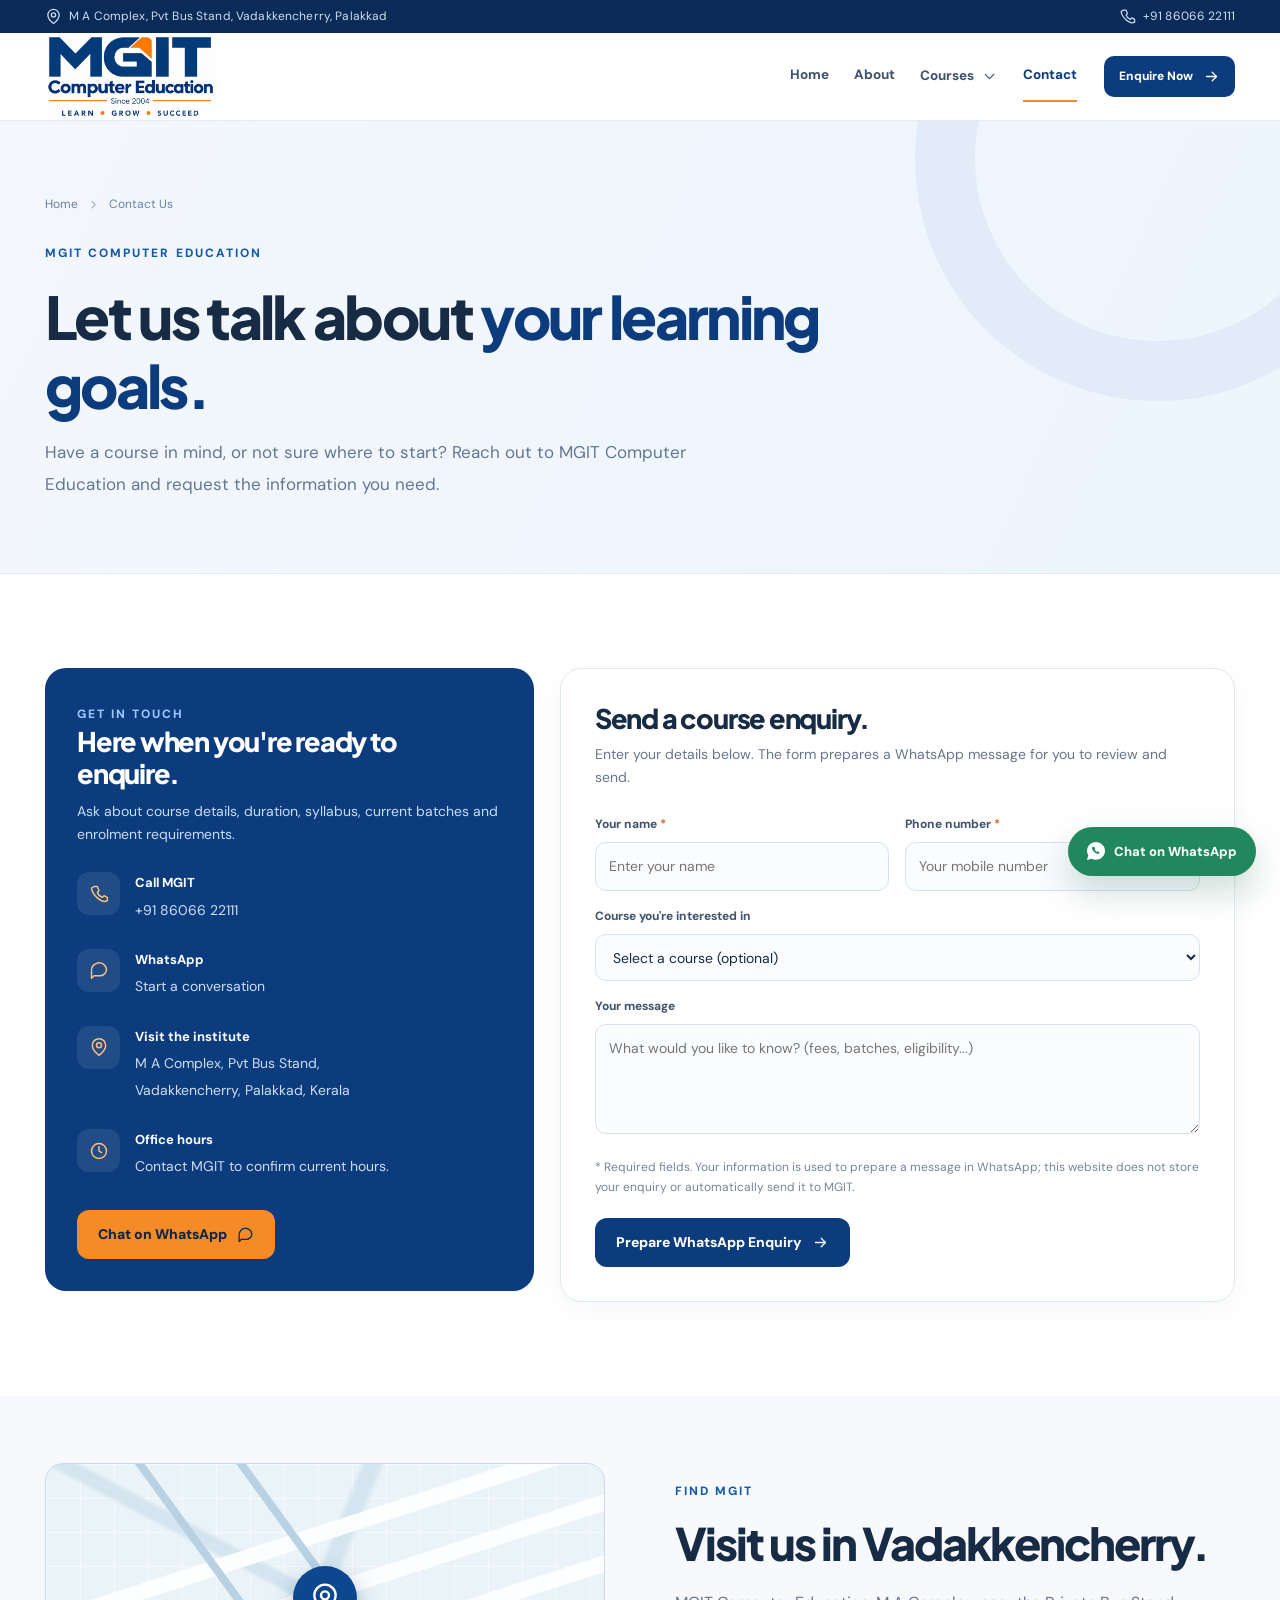
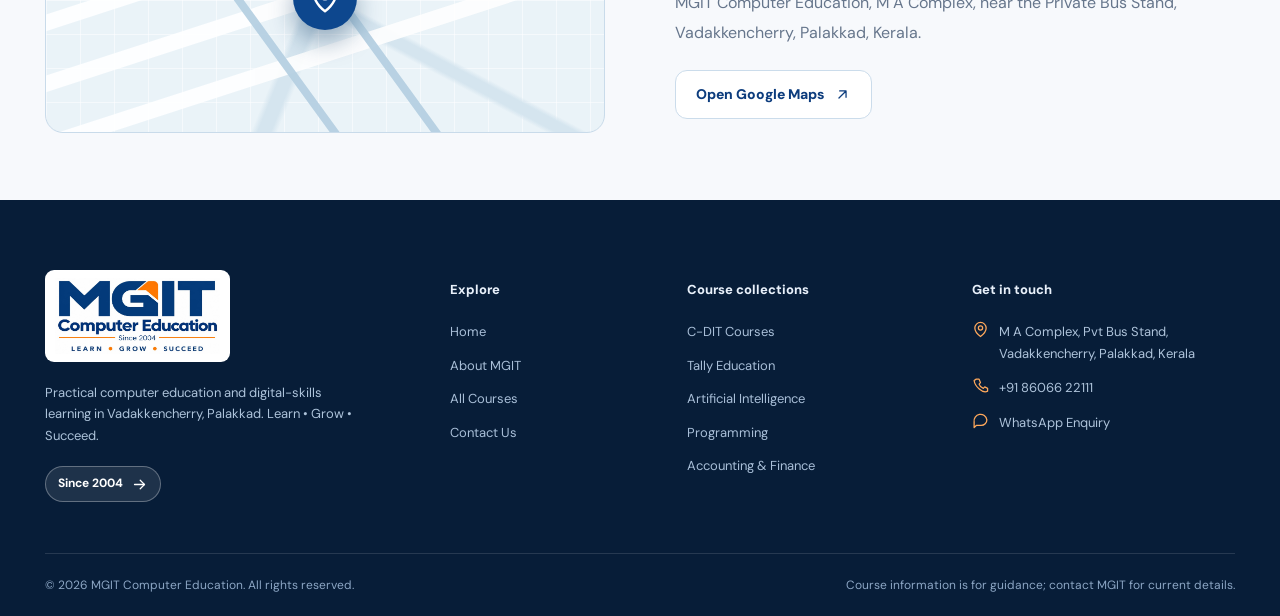
<file: contact.html>
<!doctype html>
 <html lang="en"><head><meta charset="utf-8"><meta name="viewport" content="width=device-width,initial-scale=1"><meta name="theme-color" content="#0a3775"><meta name="color-scheme" content="light"><meta name="robots" content="index,follow,max-image-preview:large"><meta name="googlebot" content="index,follow"><meta name="referrer" content="strict-origin-when-cross-origin"><title>Contact MGIT Computer Education | Vadakkencherry</title><meta name="description" content="Contact MGIT Computer Education in Vadakkencherry, Palakkad for course guidance, current batches, fees and admissions."><link rel="canonical" href="https://mgit.in/contact.html"><meta property="og:locale" content="en_IN"><meta property="og:site_name" content="MGIT Computer Education"><meta property="og:title" content="Contact MGIT Computer Education | Vadakkencherry"><meta property="og:description" content="Contact MGIT Computer Education in Vadakkencherry, Palakkad for course guidance, current batches, fees and admissions."><meta property="og:type" content="website"><meta property="og:url" content="https://mgit.in/contact.html"><meta property="og:image" content="https://mgit.in/assets/img/mgit-logo.png"><meta property="og:image:alt" content="MGIT Computer Education logo"><meta name="twitter:card" content="summary"><meta name="twitter:title" content="Contact MGIT Computer Education | Vadakkencherry"><meta name="twitter:description" content="Contact MGIT Computer Education in Vadakkencherry, Palakkad for course guidance, current batches, fees and admissions."><meta name="twitter:image" content="https://mgit.in/assets/img/mgit-logo.png"><link rel="icon" href="assets/img/favicon.svg" type="image/svg+xml"><link rel="mask-icon" href="assets/img/favicon.svg" color="#0a3775"><link rel="apple-touch-icon" href="assets/img/favicon.svg"><link rel="manifest" href="site.webmanifest"><link rel="stylesheet" href="assets/css/styles.css"></head><body><a class="skip-link" href="#mainContent">Skip to content</a>
 <div class="site-topbar"><div class="container topbar-inner"><span><svg class="icon icon-sm" viewBox="0 0 24 24" aria-hidden="true"><path d="M20 10c0 6-8 12-8 12S4 16 4 10a8 8 0 1 1 16 0Z"/><circle cx="12" cy="10" r="3"/></svg> M A Complex, Pvt Bus Stand, Vadakkencherry, Palakkad</span><a href="tel:+918606622111"><svg class="icon icon-sm" viewBox="0 0 24 24" aria-hidden="true"><path d="M6 3h4l2 5-2 2c1 3 3 5 6 6l2-2 4 2v4c-7 4-18-7-19-15z"/></svg> +91 86066 22111</a></div></div>
 <header class="site-header" id="siteHeader"><div class="container header-inner">
 <a class="brand" href="index.html" aria-label="MGIT Computer Education Home"><img src="assets/img/mgit-logo.png" alt="MGIT Computer Education, since 2004 — Learn Grow Succeed" width="171" height="86"></a>
 <div class="nav-wrap"><nav class="main-nav" aria-label="Primary navigation">
 <a href="index.html" >Home</a>
 <a href="about.html" >About</a>
 <div class="nav-dropdown"><a class="nav-trigger" href="courses.html" >Courses <svg class="icon icon-sm" viewBox="0 0 24 24" aria-hidden="true"><path d="m6 9 6 6 6-6"/></svg></a><div class="dropdown-menu"><a href="courses.html">All Courses</a><a href="cdit.html">C-DIT Courses</a><a href="tally.html">Tally Education</a></div></div>
 <a href="contact.html" aria-current="page">Contact</a>
 </nav><a class="btn btn-primary btn-sm" href="contact.html">Enquire Now <svg class="icon icon-sm" viewBox="0 0 24 24" aria-hidden="true"><path d="M5 12h14"/><path d="m13 6 6 6-6 6"/></svg></a></div>
 <button class="mobile-toggle" id="mobileToggle" aria-expanded="false" aria-controls="mobileNav" aria-label="Open navigation" type="button"><svg class="icon" viewBox="0 0 24 24" aria-hidden="true"><path d="M4 6h16M4 12h16M4 18h16"/></svg></button>
 </div><nav id="mobileNav" class="mobile-nav" aria-label="Mobile navigation"><a href="index.html" >Home</a><a href="about.html" >About MGIT</a><a href="courses.html" >All Courses</a><a href="cdit.html" >C-DIT Courses</a><a href="tally.html" >Tally Education</a><a href="contact.html" aria-current=page>Contact</a><a class="btn btn-primary" href="contact.html">Enquire Now <svg class="icon icon-sm" viewBox="0 0 24 24" aria-hidden="true"><path d="M5 12h14"/><path d="m13 6 6 6-6 6"/></svg></a></nav></header><main id="mainContent"><section class="page-hero"><div class="container"><div class="breadcrumbs"><a href="index.html">Home</a><svg class="icon" viewBox="0 0 24 24" aria-hidden="true"><path d="m9 18 6-6-6-6"/></svg><span>Contact Us</span></div><span class="eyebrow">MGIT COMPUTER EDUCATION</span><h1>Let us talk about <span class="text-blue">your learning goals.</span></h1><p>Have a course in mind, or not sure where to start? Reach out to MGIT Computer Education and request the information you need.</p></div></section>
<section class="section"><div class="container contact-layout"><aside class="contact-panel"><span class="eyebrow light">GET IN TOUCH</span><h2>Here when you're ready to enquire.</h2><p>Ask about course details, duration, syllabus, current batches and enrolment requirements.</p>
<div class="contact-detail"><span class="contact-icon"><svg class="icon" viewBox="0 0 24 24" aria-hidden="true"><path d="M6 3h4l2 5-2 2c1 3 3 5 6 6l2-2 4 2v4c-7 4-18-7-19-15z"/></svg></span><div><strong>Call MGIT</strong><a href="tel:+918606622111">+91 86066 22111</a></div></div>
<div class="contact-detail"><span class="contact-icon"><svg class="icon" viewBox="0 0 24 24" aria-hidden="true"><path d="M21 11a8 8 0 0 1-8 8H6l-3 3v-8a8 8 0 1 1 18-3z"/></svg></span><div><strong>WhatsApp</strong><a href="https://wa.me/918606622111?text=Hello%20MGIT%20Computer%20Education" rel="noopener noreferrer" target="_blank">Start a conversation</a></div></div>
<div class="contact-detail"><span class="contact-icon"><svg class="icon" viewBox="0 0 24 24" aria-hidden="true"><path d="M20 10c0 6-8 12-8 12S4 16 4 10a8 8 0 1 1 16 0Z"/><circle cx="12" cy="10" r="3"/></svg></span><div><strong>Visit the institute</strong><span>M A Complex, Pvt Bus Stand,<br>Vadakkencherry, Palakkad, Kerala</span></div></div>
<div class="contact-detail"><span class="contact-icon"><svg class="icon" viewBox="0 0 24 24" aria-hidden="true"><circle cx="12" cy="12" r="9"/><path d="M12 7v5l3 2"/></svg></span><div><strong>Office hours</strong><span>Contact MGIT to confirm current hours.</span></div></div>
<div class="button-row"><a class="btn btn-orange" href="https://wa.me/918606622111?text=Hello%20MGIT%20Computer%20Education">Chat on WhatsApp <svg class="icon icon-sm" viewBox="0 0 24 24" aria-hidden="true"><path d="M21 11a8 8 0 0 1-8 8H6l-3 3v-8a8 8 0 1 1 18-3z"/></svg></a></div></aside>
<div class="form-panel"><h2>Send a course enquiry.</h2><p>Enter your details below. The form prepares a WhatsApp message for you to review and send.</p><form id="enquiryForm"><div class="form-grid">
<div class="form-field"><label for="visitorName">Your name <span>*</span></label><input type="text" id="visitorName" name="name" autocomplete="name" required maxlength="100" placeholder="Enter your name"></div>
<div class="form-field"><label for="visitorPhone">Phone number <span>*</span></label><input type="tel" id="visitorPhone" name="phone" inputmode="tel" autocomplete="tel" pattern="[0-9+() .\-]{7,20}" title="Enter a valid phone number" required maxlength="20" placeholder="Your mobile number"></div>
<div class="form-field full"><label for="courseInterest">Course you're interested in</label><select id="courseInterest" name="course"><option value="">Select a course (optional)</option></select></div>
<div class="form-field full"><label for="visitorMessage">Your message</label><textarea id="visitorMessage" name="message" maxlength="1000" placeholder="What would you like to know? (fees, batches, eligibility...)"></textarea></div>
</div><p class="form-note">* Required fields. Your information is used to prepare a message in WhatsApp; this website does not store your enquiry or automatically send it to MGIT.</p><button class="btn btn-primary" type="submit">Prepare WhatsApp Enquiry <svg class="icon icon-sm" viewBox="0 0 24 24" aria-hidden="true"><path d="M5 12h14"/><path d="m13 6 6 6-6 6"/></svg></button><div class="form-message" id="formNotice" role="status"></div></form></div></div></section>
<section class="section-sm bg-muted"><div class="container"><div class="feature-split"><div class="map-abstract" aria-hidden="true"><div class="map-pin-art"><svg class="icon icon-xl" viewBox="0 0 24 24" aria-hidden="true"><path d="M20 10c0 6-8 12-8 12S4 16 4 10a8 8 0 1 1 16 0Z"/><circle cx="12" cy="10" r="3"/></svg></div></div><div><span class="eyebrow">FIND MGIT</span><h2>Visit us in Vadakkencherry.</h2><p>MGIT Computer Education, M A Complex, near the Private Bus Stand, Vadakkencherry, Palakkad, Kerala.</p><div class="button-row" style="margin-top:22px"><a class="btn btn-outline" href="https://maps.app.goo.gl/bVxPMQSL1oWBwjtY6">Open Google Maps <svg class="icon icon-sm" viewBox="0 0 24 24" aria-hidden="true"><path d="M7 17 17 7M8 7h9v9"/></svg></a></div></div></div></div></section>
</main><footer class="site-footer"><div class="container"><div class="footer-grid">
 <div class="footer-brand"><a href="index.html"><img src="assets/img/mgit-logo.png" alt="MGIT Computer Education" width="185" height="92" loading="lazy"></a><p>Practical computer education and digital-skills learning in Vadakkencherry, Palakkad. Learn • Grow • Succeed.</p><a class="pill pill-white" href="about.html">Since 2004 <svg class="icon icon-sm" viewBox="0 0 24 24" aria-hidden="true"><path d="M5 12h14"/><path d="m13 6 6 6-6 6"/></svg></a></div>
 <div><div class="footer-label">Explore</div><div class="footer-links"><a href="index.html">Home</a><a href="about.html">About MGIT</a><a href="courses.html">All Courses</a><a href="contact.html">Contact Us</a></div></div>
 <div><div class="footer-label">Course collections</div><div class="footer-links"><a href="cdit.html">C-DIT Courses</a><a href="tally.html">Tally Education</a><a href="courses.html?category=AI%2C%20Data%20%26%20Emerging%20Technology">Artificial Intelligence</a><a href="courses.html?category=Programming%20%26%20Software%20Development">Programming</a><a href="courses.html?category=Accounting%2C%20Finance%20%26%20Tally">Accounting &amp; Finance</a></div></div>
 <div><div class="footer-label">Get in touch</div><div class="footer-contact"><svg class="icon icon-sm" viewBox="0 0 24 24" aria-hidden="true"><path d="M20 10c0 6-8 12-8 12S4 16 4 10a8 8 0 1 1 16 0Z"/><circle cx="12" cy="10" r="3"/></svg><span>M A Complex, Pvt Bus Stand,<br>Vadakkencherry, Palakkad, Kerala</span></div><div class="footer-contact"><svg class="icon icon-sm" viewBox="0 0 24 24" aria-hidden="true"><path d="M6 3h4l2 5-2 2c1 3 3 5 6 6l2-2 4 2v4c-7 4-18-7-19-15z"/></svg><a href="tel:+918606622111">+91 86066 22111</a></div><div class="footer-contact"><svg class="icon icon-sm" viewBox="0 0 24 24" aria-hidden="true"><path d="M21 11a8 8 0 0 1-8 8H6l-3 3v-8a8 8 0 1 1 18-3z"/></svg><a href="https://wa.me/918606622111?text=Hello%20MGIT%20Computer%20Education" target="_blank" rel="noopener noreferrer">WhatsApp Enquiry</a></div></div>
 </div><div class="footer-bottom"><span>© <span id="year">2026</span> MGIT Computer Education. All rights reserved.</span><span>Course information is for guidance; contact MGIT for current details.</span></div></div></footer>
 <a class="floating-whatsapp" href="https://wa.me/918606622111?text=Hello%20MGIT%20Computer%20Education%2C%20I%20would%20like%20to%20enquire%20about%20your%20courses." target="_blank" rel="noopener noreferrer" aria-label="Enquire with MGIT on WhatsApp"><svg class="icon whatsapp-logo" viewBox="0 0 24 24" aria-hidden="true"><path d="M20.5 3.5A11.8 11.8 0 0 0 12 0C5.4 0 .1 5.3.1 11.9c0 2.1.6 4.1 1.6 5.9L0 24l6.4-1.7a11.8 11.8 0 0 0 5.6 1.4h.1c6.6 0 11.9-5.3 11.9-11.9 0-3.2-1.2-6.1-3.5-8.3Z"/><path class="whatsapp-phone" d="M8.5 6.8c.3-.3.7-.3 1 0l1.2 1.3c.3.3.3.7.1 1l-.8 1c.7 1.3 1.8 2.4 3.1 3.1l1-.8c.3-.2.7-.2 1 .1l1.3 1.2c.3.3.3.7 0 1l-.5.5c-.6.6-1.5.8-2.3.5-3.1-1.1-5.7-3.7-6.8-6.8-.3-.8-.1-1.7.5-2.3l.5-.5Z"/></svg><span>Chat on WhatsApp</span></a>
 <div class="course-modal" role="dialog" id="courseModal" aria-modal="true" aria-hidden="true" aria-labelledby="modalTitle"><div class="modal-panel"><button class="modal-close" type="button" data-close-modal aria-label="Close course details"><svg class="icon" viewBox="0 0 24 24" aria-hidden="true"><path d="M6 6l12 12M18 6 6 18"/></svg></button><div id="modalContents"></div></div></div><script src="assets/js/course-data.js" defer></script><script src="assets/js/app.js" defer></script></body></html>
</file>
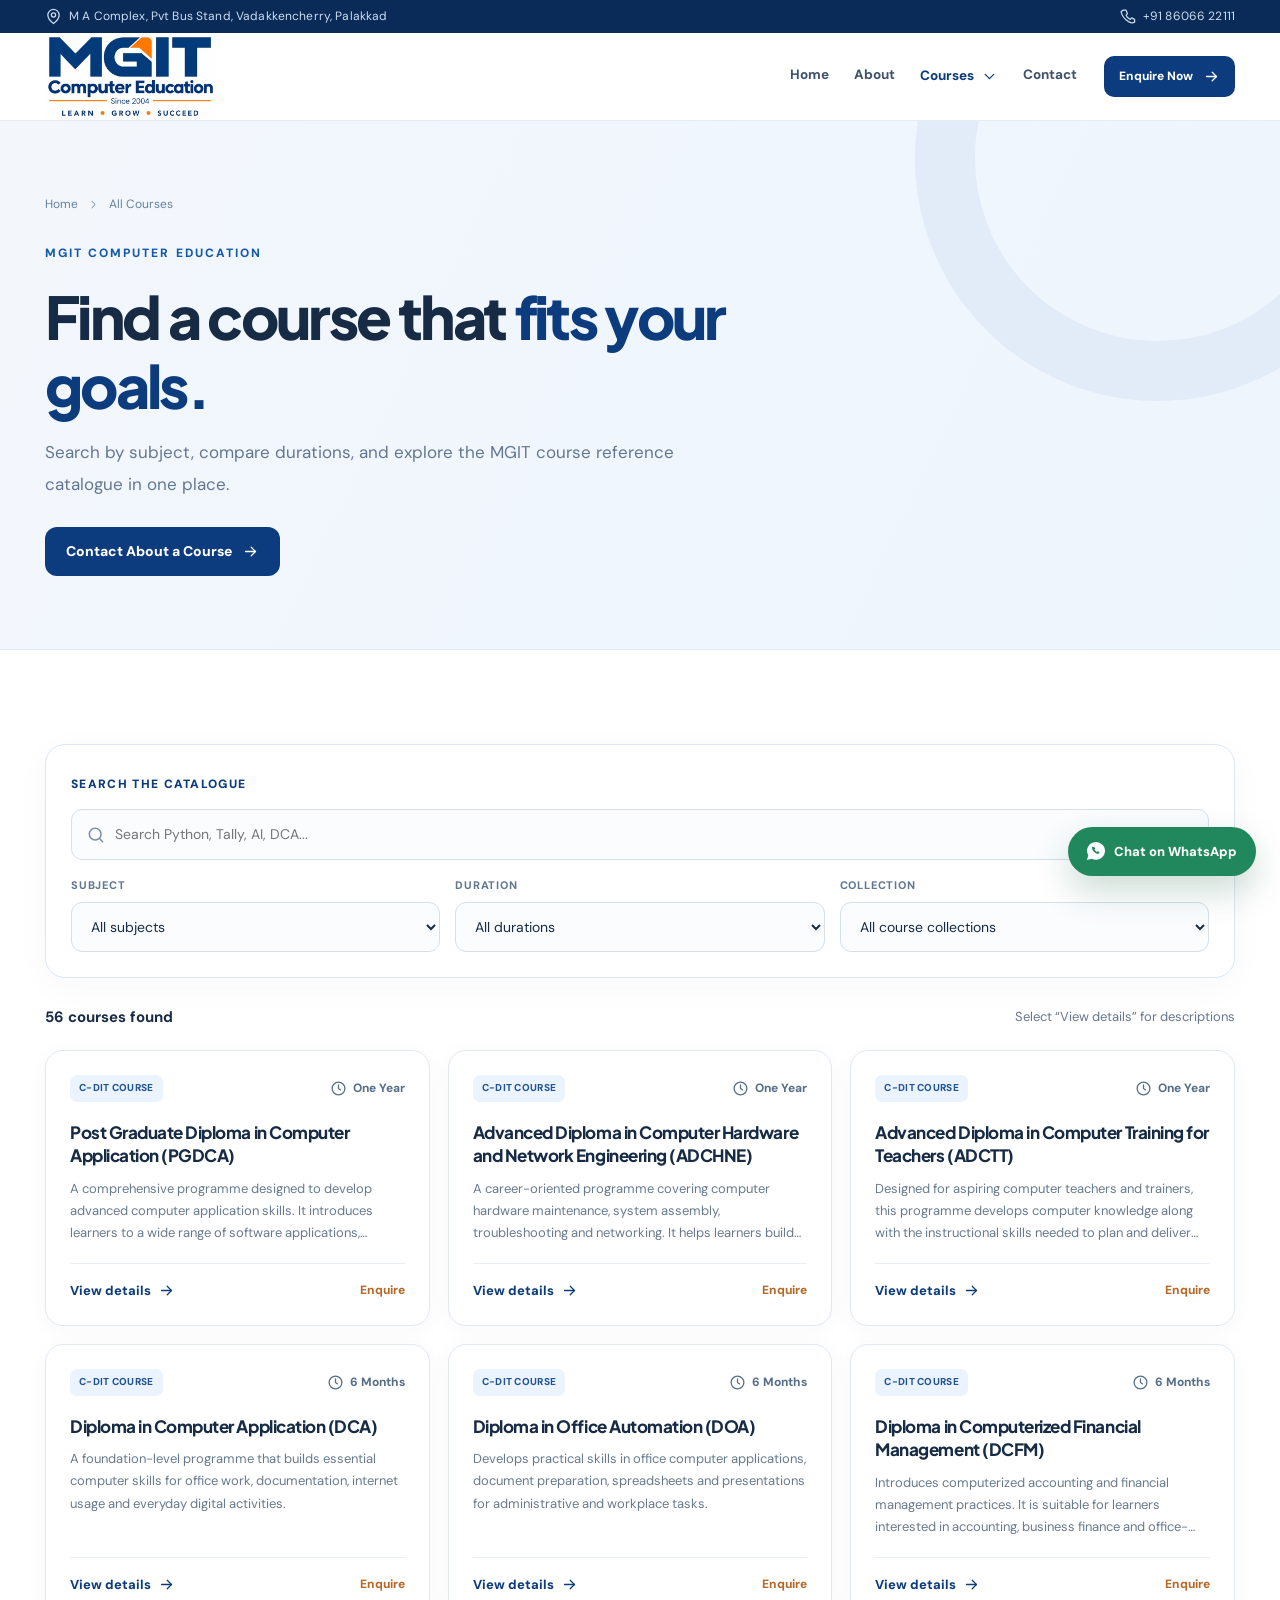
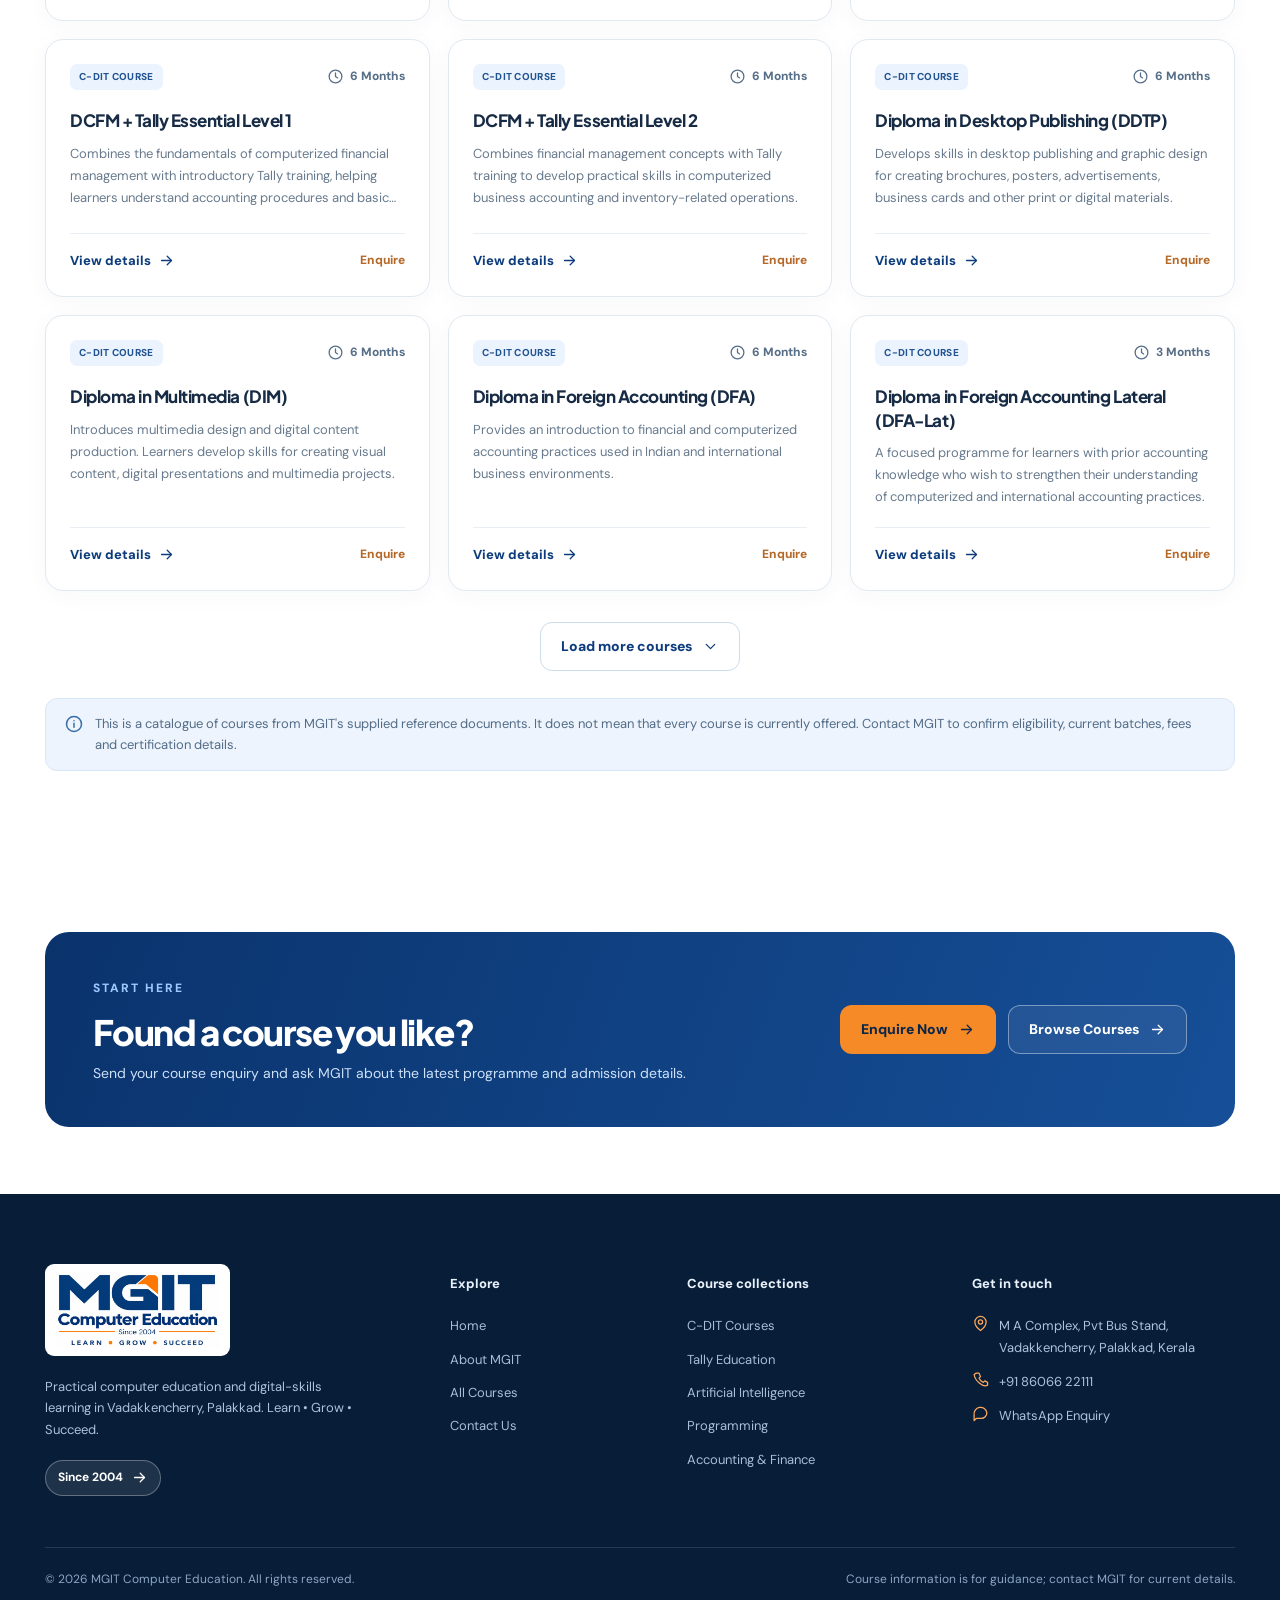
<file: courses.html>
<!doctype html>
 <html lang="en"><head><meta charset="utf-8"><meta name="viewport" content="width=device-width,initial-scale=1"><meta name="theme-color" content="#0a3775"><meta name="color-scheme" content="light"><meta name="robots" content="index,follow,max-image-preview:large"><meta name="googlebot" content="index,follow"><meta name="referrer" content="strict-origin-when-cross-origin"><title>Computer Courses in Vadakkencherry | MGIT Computer Education</title><meta name="description" content="Browse MGIT computer courses in Vadakkencherry, including office applications, accounting, Tally, programming, AI, data, design, hardware and cybersecurity."><link rel="canonical" href="https://mgit.in/courses.html"><meta property="og:locale" content="en_IN"><meta property="og:site_name" content="MGIT Computer Education"><meta property="og:title" content="Computer Courses in Vadakkencherry | MGIT Computer Education"><meta property="og:description" content="Browse MGIT computer courses in Vadakkencherry, including office applications, accounting, Tally, programming, AI, data, design, hardware and cybersecurity."><meta property="og:type" content="website"><meta property="og:url" content="https://mgit.in/courses.html"><meta property="og:image" content="https://mgit.in/assets/img/mgit-logo.png"><meta property="og:image:alt" content="MGIT Computer Education logo"><meta name="twitter:card" content="summary"><meta name="twitter:title" content="Computer Courses in Vadakkencherry | MGIT Computer Education"><meta name="twitter:description" content="Browse MGIT computer courses in Vadakkencherry, including office applications, accounting, Tally, programming, AI, data, design, hardware and cybersecurity."><meta name="twitter:image" content="https://mgit.in/assets/img/mgit-logo.png"><link rel="icon" href="assets/img/favicon.svg" type="image/svg+xml"><link rel="mask-icon" href="assets/img/favicon.svg" color="#0a3775"><link rel="apple-touch-icon" href="assets/img/favicon.svg"><link rel="manifest" href="site.webmanifest"><link rel="stylesheet" href="assets/css/styles.css"></head><body><a class="skip-link" href="#mainContent">Skip to content</a>
 <div class="site-topbar"><div class="container topbar-inner"><span><svg class="icon icon-sm" viewBox="0 0 24 24" aria-hidden="true"><path d="M20 10c0 6-8 12-8 12S4 16 4 10a8 8 0 1 1 16 0Z"/><circle cx="12" cy="10" r="3"/></svg> M A Complex, Pvt Bus Stand, Vadakkencherry, Palakkad</span><a href="tel:+918606622111"><svg class="icon icon-sm" viewBox="0 0 24 24" aria-hidden="true"><path d="M6 3h4l2 5-2 2c1 3 3 5 6 6l2-2 4 2v4c-7 4-18-7-19-15z"/></svg> +91 86066 22111</a></div></div>
 <header class="site-header" id="siteHeader"><div class="container header-inner">
 <a class="brand" href="index.html" aria-label="MGIT Computer Education Home"><img src="assets/img/mgit-logo.png" alt="MGIT Computer Education, since 2004 — Learn Grow Succeed" width="171" height="86"></a>
 <div class="nav-wrap"><nav class="main-nav" aria-label="Primary navigation">
 <a href="index.html" >Home</a>
 <a href="about.html" >About</a>
 <div class="nav-dropdown"><a class="nav-trigger" href="courses.html" aria-current="page">Courses <svg class="icon icon-sm" viewBox="0 0 24 24" aria-hidden="true"><path d="m6 9 6 6 6-6"/></svg></a><div class="dropdown-menu"><a href="courses.html">All Courses</a><a href="cdit.html">C-DIT Courses</a><a href="tally.html">Tally Education</a></div></div>
 <a href="contact.html" >Contact</a>
 </nav><a class="btn btn-primary btn-sm" href="contact.html">Enquire Now <svg class="icon icon-sm" viewBox="0 0 24 24" aria-hidden="true"><path d="M5 12h14"/><path d="m13 6 6 6-6 6"/></svg></a></div>
 <button class="mobile-toggle" id="mobileToggle" aria-expanded="false" aria-controls="mobileNav" aria-label="Open navigation" type="button"><svg class="icon" viewBox="0 0 24 24" aria-hidden="true"><path d="M4 6h16M4 12h16M4 18h16"/></svg></button>
 </div><nav id="mobileNav" class="mobile-nav" aria-label="Mobile navigation"><a href="index.html" >Home</a><a href="about.html" >About MGIT</a><a href="courses.html" aria-current=page>All Courses</a><a href="cdit.html" >C-DIT Courses</a><a href="tally.html" >Tally Education</a><a href="contact.html" >Contact</a><a class="btn btn-primary" href="contact.html">Enquire Now <svg class="icon icon-sm" viewBox="0 0 24 24" aria-hidden="true"><path d="M5 12h14"/><path d="m13 6 6 6-6 6"/></svg></a></nav></header><main id="mainContent"><section class="page-hero"><div class="container"><div class="breadcrumbs"><a href="index.html">Home</a><svg class="icon" viewBox="0 0 24 24" aria-hidden="true"><path d="m9 18 6-6-6-6"/></svg><span>All Courses</span></div><span class="eyebrow">MGIT COMPUTER EDUCATION</span><h1>Find a course that <span class="text-blue">fits your goals.</span></h1><p>Search by subject, compare durations, and explore the MGIT course reference catalogue in one place.</p><div class="button-row"><a class="btn btn-primary" href="contact.html">Contact About a Course <svg class="icon icon-sm" viewBox="0 0 24 24" aria-hidden="true"><path d="M5 12h14"/><path d="m13 6 6 6-6 6"/></svg></a></div></div></section>
<section class="section"><div class="container"><div class="search-panel"><span class="small-section-label">SEARCH THE CATALOGUE</span><div class="input-wrap" style="margin-top:13px"><svg class="icon" viewBox="0 0 24 24" aria-hidden="true"><circle cx="11" cy="11" r="7"/><path d="m20 20-4-4"/></svg><label for="courseSearch" class="sr-only">Search courses</label><input id="courseSearch" class="search-input" type="search" placeholder="Search Python, Tally, AI, DCA..." autocomplete="off"></div><div class="search-row"><div class="filter-field"><label for="courseCategory">Subject</label><select class="search-input" id="courseCategory"><option value="All">All subjects</option></select></div><div class="filter-field"><label for="courseDuration">Duration</label><select class="search-input" id="courseDuration"><option value="All">All durations</option><option value="Short">Hours, 1 or 2 months</option><option value="Medium">3 months</option><option value="Long">6 months or 1 year</option></select></div><div class="filter-field"><label for="courseCollection">Collection</label><select class="search-input" id="courseCollection"><option value="All">All course collections</option><option value="C-DIT">C-DIT reference</option><option value="Tally">Tally / accounting</option></select></div></div></div>
<div class="filter-summary"><strong id="resultsCount" aria-live="polite">49 courses found</strong><span class="text-small muted">Select “View details” for descriptions</span></div><div id="courseResults" class="course-grid" aria-live="polite"></div><div class="load-more-wrap"><button type="button" id="loadMoreBtn" class="btn btn-outline">Load more courses <svg class="icon icon-sm" viewBox="0 0 24 24" aria-hidden="true"><path d="m6 9 6 6 6-6"/></svg></button></div>
<div class="notice-inline"><svg class="icon" viewBox="0 0 24 24" aria-hidden="true"><circle cx="12" cy="12" r="9"/><path d="M12 11v5M12 8h.01"/></svg><span>This is a catalogue of courses from MGIT's supplied reference documents. It does not mean that every course is currently offered. Contact MGIT to confirm eligibility, current batches, fees and certification details.</span></div></div></section>
<section class="section-sm"><div class="container"><div class="cta-band"><div><span class="eyebrow light">START HERE</span><h2>Found a course you like?</h2><p>Send your course enquiry and ask MGIT about the latest programme and admission details.</p></div><div class="button-row"><a class="btn btn-orange" href="contact.html">Enquire Now <svg class="icon icon-sm" viewBox="0 0 24 24" aria-hidden="true"><path d="M5 12h14"/><path d="m13 6 6 6-6 6"/></svg></a><a class="btn btn-ghost" href="courses.html">Browse Courses <svg class="icon icon-sm" viewBox="0 0 24 24" aria-hidden="true"><path d="M5 12h14"/><path d="m13 6 6 6-6 6"/></svg></a></div></div></div></section>
</main><footer class="site-footer"><div class="container"><div class="footer-grid">
 <div class="footer-brand"><a href="index.html"><img src="assets/img/mgit-logo.png" alt="MGIT Computer Education" width="185" height="92" loading="lazy"></a><p>Practical computer education and digital-skills learning in Vadakkencherry, Palakkad. Learn • Grow • Succeed.</p><a class="pill pill-white" href="about.html">Since 2004 <svg class="icon icon-sm" viewBox="0 0 24 24" aria-hidden="true"><path d="M5 12h14"/><path d="m13 6 6 6-6 6"/></svg></a></div>
 <div><div class="footer-label">Explore</div><div class="footer-links"><a href="index.html">Home</a><a href="about.html">About MGIT</a><a href="courses.html">All Courses</a><a href="contact.html">Contact Us</a></div></div>
 <div><div class="footer-label">Course collections</div><div class="footer-links"><a href="cdit.html">C-DIT Courses</a><a href="tally.html">Tally Education</a><a href="courses.html?category=AI%2C%20Data%20%26%20Emerging%20Technology">Artificial Intelligence</a><a href="courses.html?category=Programming%20%26%20Software%20Development">Programming</a><a href="courses.html?category=Accounting%2C%20Finance%20%26%20Tally">Accounting &amp; Finance</a></div></div>
 <div><div class="footer-label">Get in touch</div><div class="footer-contact"><svg class="icon icon-sm" viewBox="0 0 24 24" aria-hidden="true"><path d="M20 10c0 6-8 12-8 12S4 16 4 10a8 8 0 1 1 16 0Z"/><circle cx="12" cy="10" r="3"/></svg><span>M A Complex, Pvt Bus Stand,<br>Vadakkencherry, Palakkad, Kerala</span></div><div class="footer-contact"><svg class="icon icon-sm" viewBox="0 0 24 24" aria-hidden="true"><path d="M6 3h4l2 5-2 2c1 3 3 5 6 6l2-2 4 2v4c-7 4-18-7-19-15z"/></svg><a href="tel:+918606622111">+91 86066 22111</a></div><div class="footer-contact"><svg class="icon icon-sm" viewBox="0 0 24 24" aria-hidden="true"><path d="M21 11a8 8 0 0 1-8 8H6l-3 3v-8a8 8 0 1 1 18-3z"/></svg><a href="https://wa.me/918606622111?text=Hello%20MGIT%20Computer%20Education" target="_blank" rel="noopener noreferrer">WhatsApp Enquiry</a></div></div>
 </div><div class="footer-bottom"><span>© <span id="year">2026</span> MGIT Computer Education. All rights reserved.</span><span>Course information is for guidance; contact MGIT for current details.</span></div></div></footer>
 <a class="floating-whatsapp" href="https://wa.me/918606622111?text=Hello%20MGIT%20Computer%20Education%2C%20I%20would%20like%20to%20enquire%20about%20your%20courses." target="_blank" rel="noopener noreferrer" aria-label="Enquire with MGIT on WhatsApp"><svg class="icon whatsapp-logo" viewBox="0 0 24 24" aria-hidden="true"><path d="M20.5 3.5A11.8 11.8 0 0 0 12 0C5.4 0 .1 5.3.1 11.9c0 2.1.6 4.1 1.6 5.9L0 24l6.4-1.7a11.8 11.8 0 0 0 5.6 1.4h.1c6.6 0 11.9-5.3 11.9-11.9 0-3.2-1.2-6.1-3.5-8.3Z"/><path class="whatsapp-phone" d="M8.5 6.8c.3-.3.7-.3 1 0l1.2 1.3c.3.3.3.7.1 1l-.8 1c.7 1.3 1.8 2.4 3.1 3.1l1-.8c.3-.2.7-.2 1 .1l1.3 1.2c.3.3.3.7 0 1l-.5.5c-.6.6-1.5.8-2.3.5-3.1-1.1-5.7-3.7-6.8-6.8-.3-.8-.1-1.7.5-2.3l.5-.5Z"/></svg><span>Chat on WhatsApp</span></a>
 <div class="course-modal" role="dialog" id="courseModal" aria-modal="true" aria-hidden="true" aria-labelledby="modalTitle"><div class="modal-panel"><button class="modal-close" type="button" data-close-modal aria-label="Close course details"><svg class="icon" viewBox="0 0 24 24" aria-hidden="true"><path d="M6 6l12 12M18 6 6 18"/></svg></button><div id="modalContents"></div></div></div><script src="assets/js/course-data.js" defer></script><script src="assets/js/app.js" defer></script></body></html>
</file>
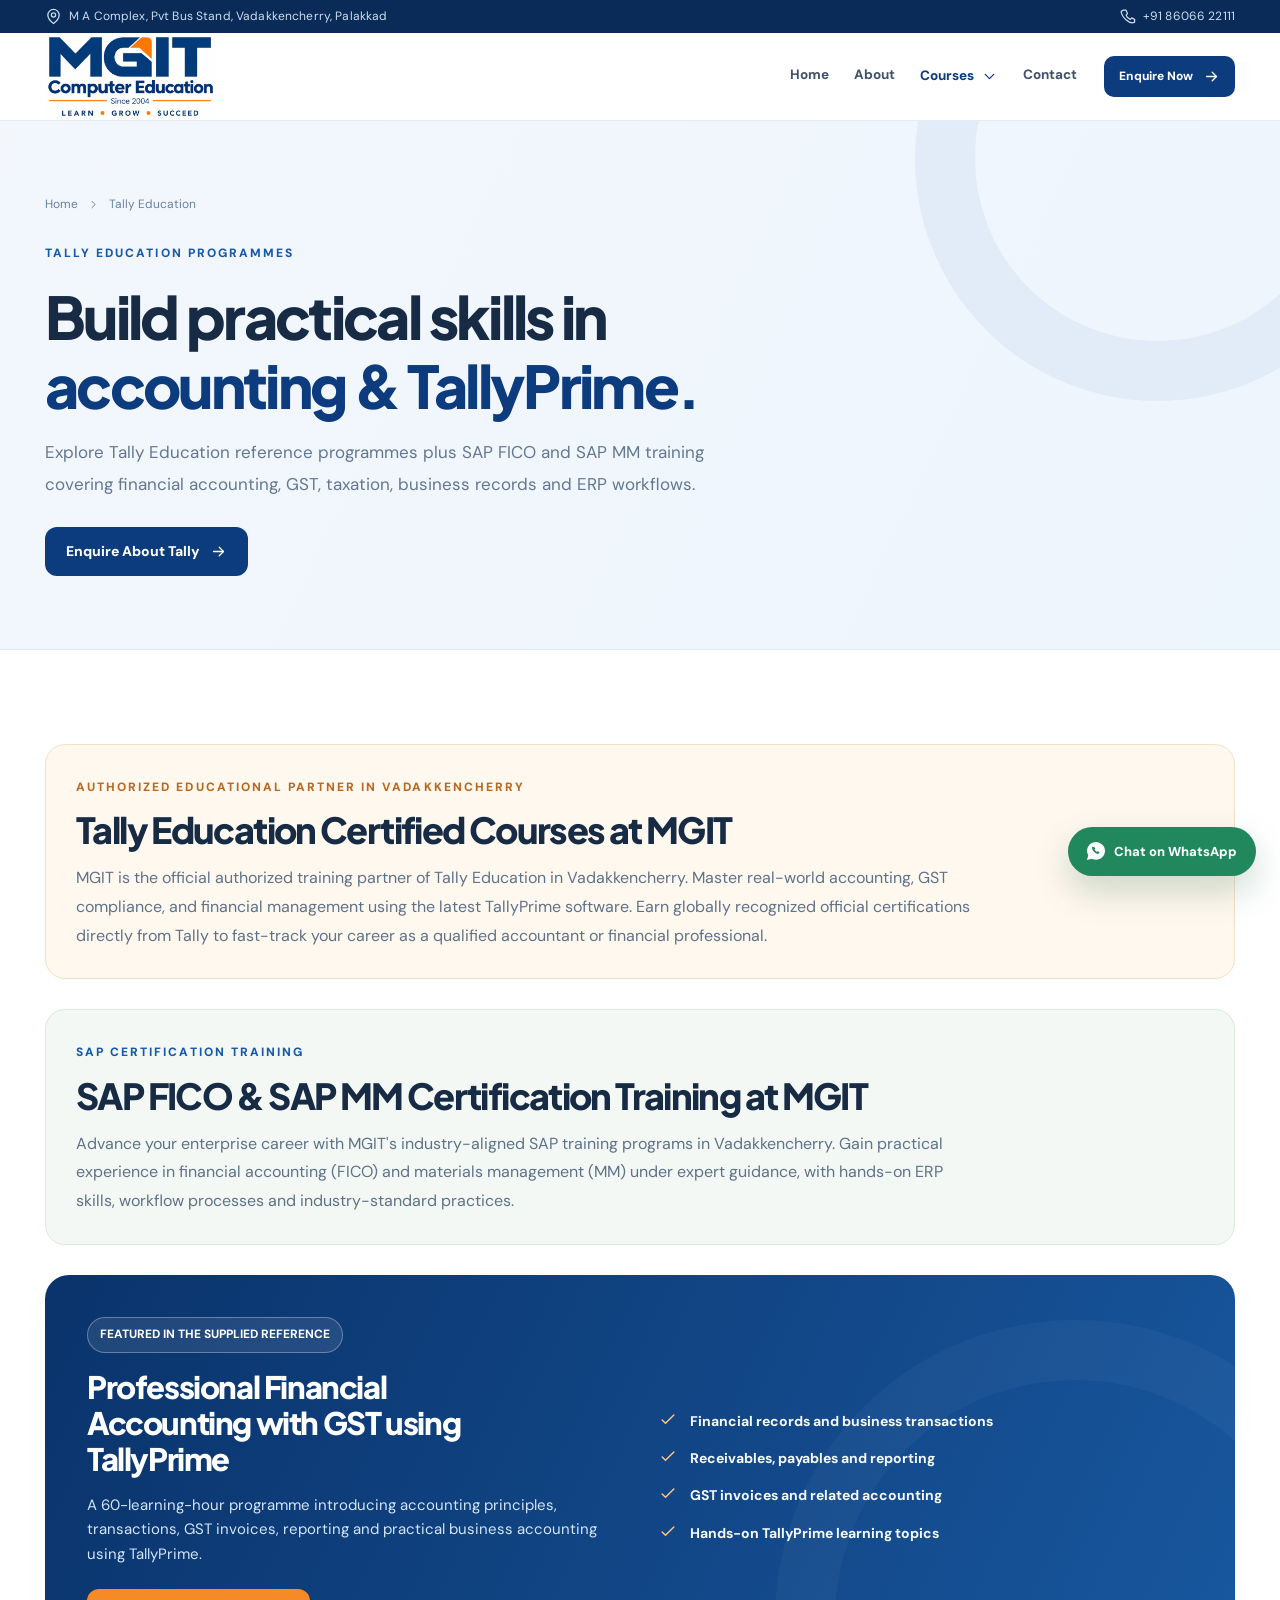
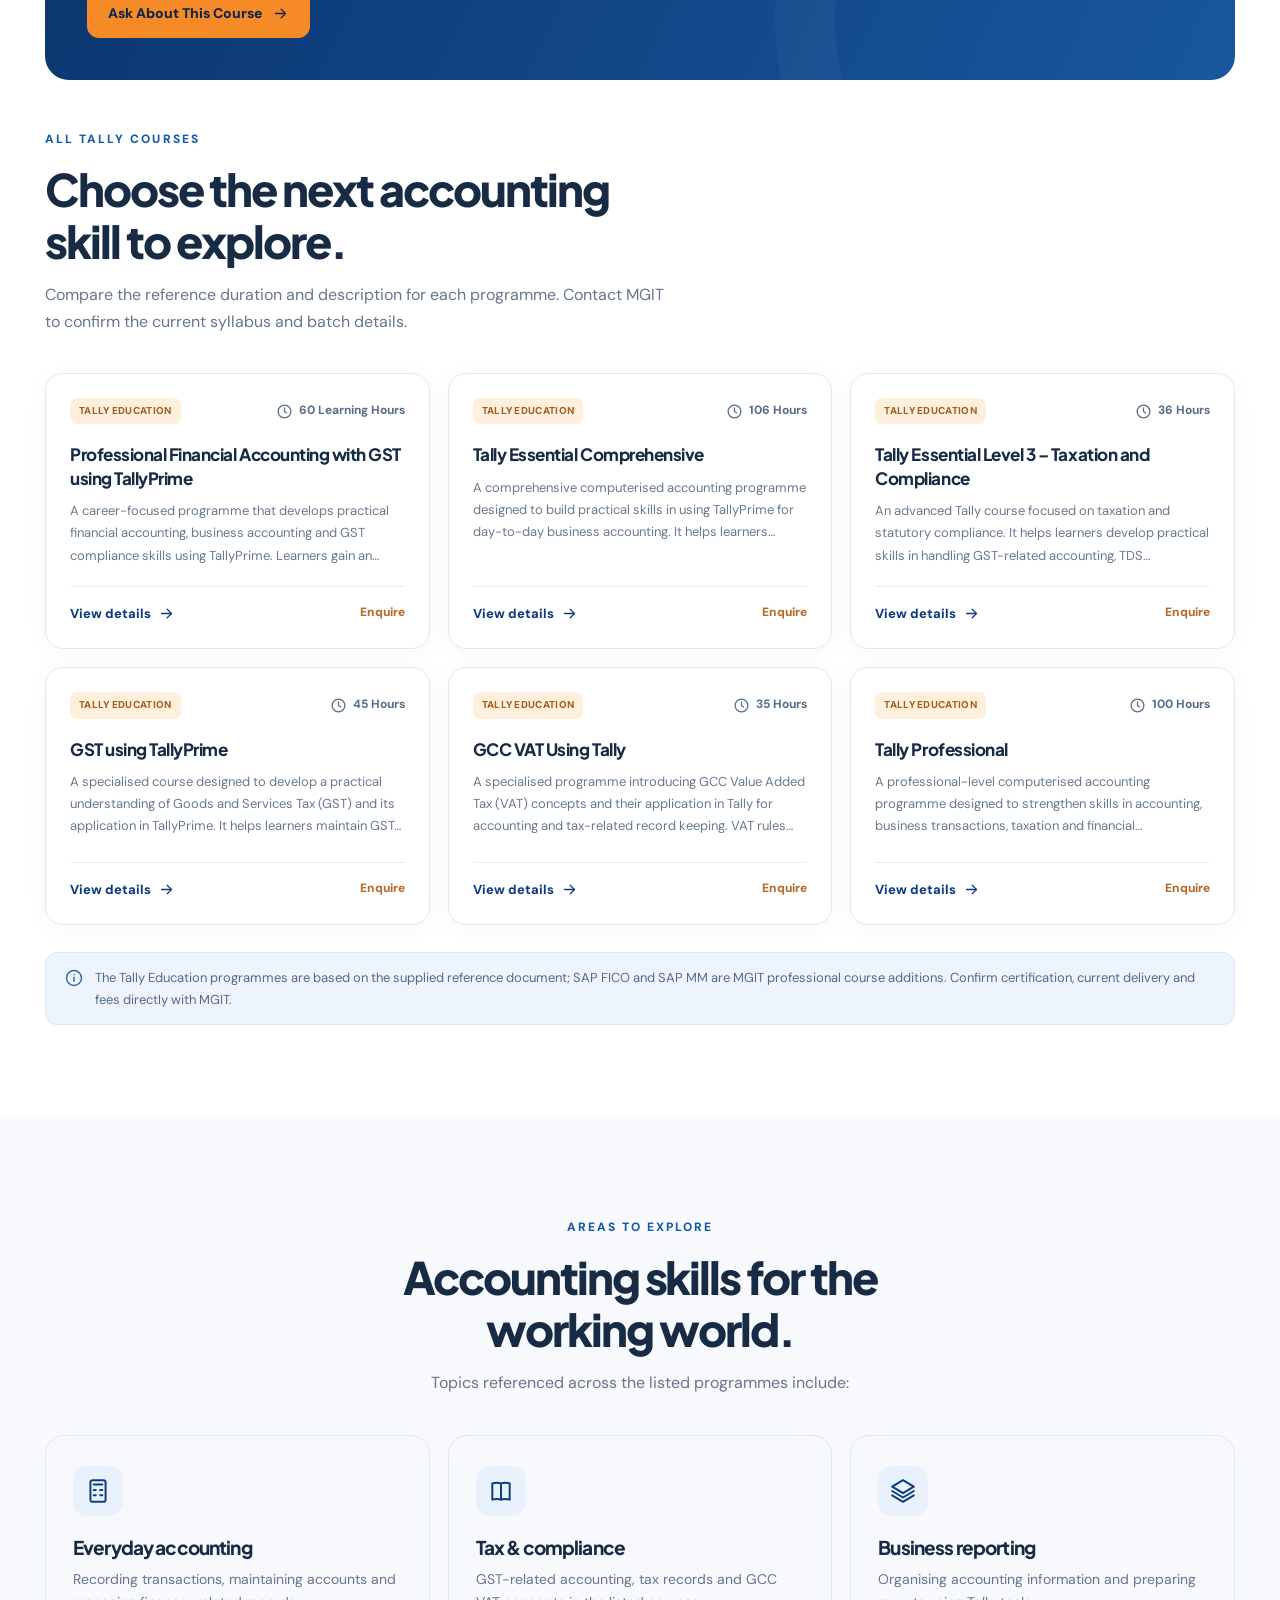
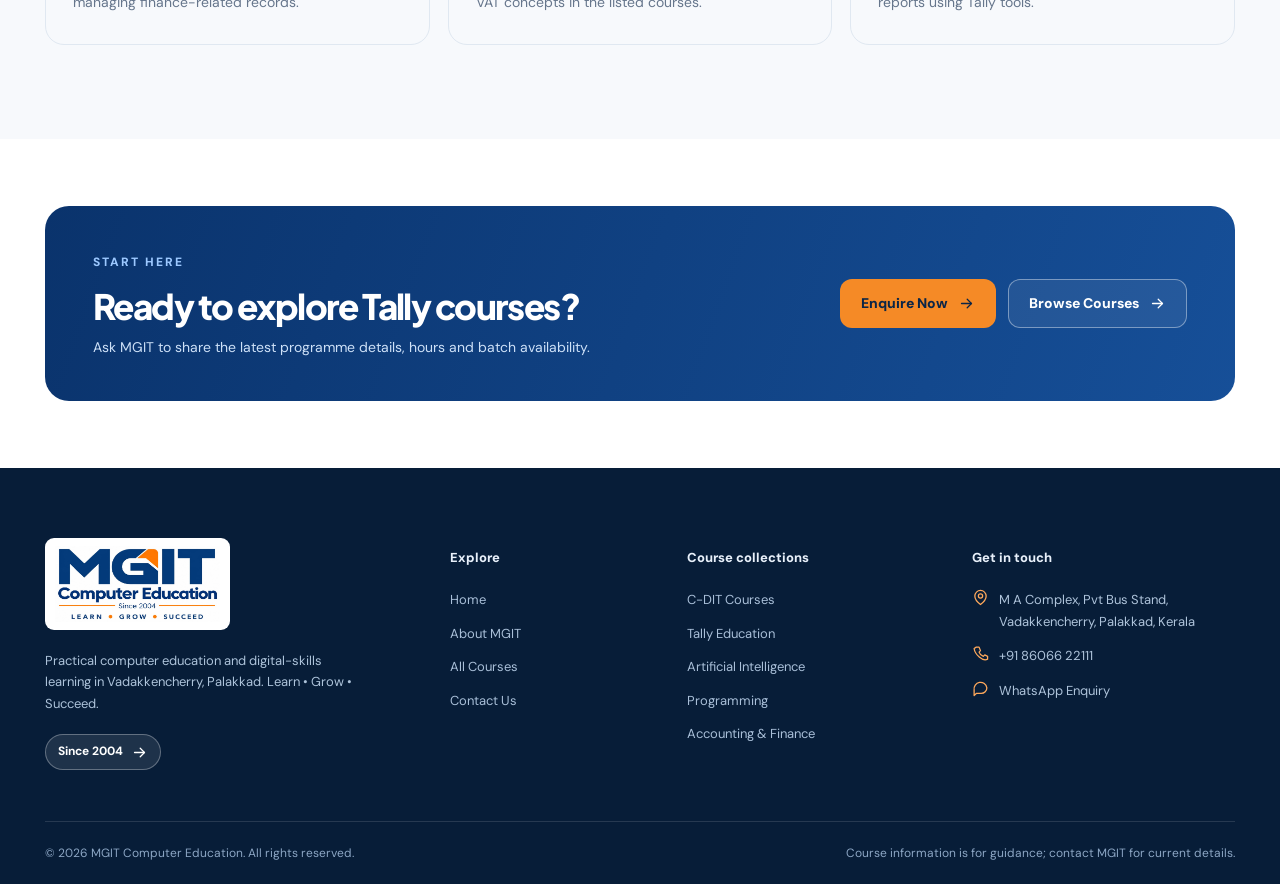
<file: tally.html>
<!doctype html>
 <html lang="en"><head><meta charset="utf-8"><meta name="viewport" content="width=device-width,initial-scale=1"><meta name="theme-color" content="#0a3775"><meta name="color-scheme" content="light"><meta name="robots" content="index,follow,max-image-preview:large"><meta name="googlebot" content="index,follow"><meta name="referrer" content="strict-origin-when-cross-origin"><title>TallyPrime, GST &amp; Accounting Courses | MGIT Computer Education</title><meta name="description" content="Explore TallyPrime, GST, taxation and computerized accounting course references at MGIT Computer Education in Vadakkencherry, Palakkad."><link rel="canonical" href="https://mgit.in/tally.html"><meta property="og:locale" content="en_IN"><meta property="og:site_name" content="MGIT Computer Education"><meta property="og:title" content="TallyPrime, GST &amp; Accounting Courses | MGIT Computer Education"><meta property="og:description" content="Explore TallyPrime, GST, taxation and computerized accounting course references at MGIT Computer Education in Vadakkencherry, Palakkad."><meta property="og:type" content="website"><meta property="og:url" content="https://mgit.in/tally.html"><meta property="og:image" content="https://mgit.in/assets/img/mgit-logo.png"><meta property="og:image:alt" content="MGIT Computer Education logo"><meta name="twitter:card" content="summary"><meta name="twitter:title" content="TallyPrime, GST &amp; Accounting Courses | MGIT Computer Education"><meta name="twitter:description" content="Explore TallyPrime, GST, taxation and computerized accounting course references at MGIT Computer Education in Vadakkencherry, Palakkad."><meta name="twitter:image" content="https://mgit.in/assets/img/mgit-logo.png"><link rel="icon" href="assets/img/favicon.svg" type="image/svg+xml"><link rel="mask-icon" href="assets/img/favicon.svg" color="#0a3775"><link rel="apple-touch-icon" href="assets/img/favicon.svg"><link rel="manifest" href="site.webmanifest"><link rel="stylesheet" href="assets/css/styles.css"></head><body><a class="skip-link" href="#mainContent">Skip to content</a>
 <div class="site-topbar"><div class="container topbar-inner"><span><svg class="icon icon-sm" viewBox="0 0 24 24" aria-hidden="true"><path d="M20 10c0 6-8 12-8 12S4 16 4 10a8 8 0 1 1 16 0Z"/><circle cx="12" cy="10" r="3"/></svg> M A Complex, Pvt Bus Stand, Vadakkencherry, Palakkad</span><a href="tel:+918606622111"><svg class="icon icon-sm" viewBox="0 0 24 24" aria-hidden="true"><path d="M6 3h4l2 5-2 2c1 3 3 5 6 6l2-2 4 2v4c-7 4-18-7-19-15z"/></svg> +91 86066 22111</a></div></div>
 <header class="site-header" id="siteHeader"><div class="container header-inner">
 <a class="brand" href="index.html" aria-label="MGIT Computer Education Home"><img src="assets/img/mgit-logo.png" alt="MGIT Computer Education, since 2004 — Learn Grow Succeed" width="171" height="86"></a>
 <div class="nav-wrap"><nav class="main-nav" aria-label="Primary navigation">
 <a href="index.html" >Home</a>
 <a href="about.html" >About</a>
 <div class="nav-dropdown"><a class="nav-trigger" href="courses.html" aria-current="page">Courses <svg class="icon icon-sm" viewBox="0 0 24 24" aria-hidden="true"><path d="m6 9 6 6 6-6"/></svg></a><div class="dropdown-menu"><a href="courses.html">All Courses</a><a href="cdit.html">C-DIT Courses</a><a href="tally.html">Tally Education</a></div></div>
 <a href="contact.html" >Contact</a>
 </nav><a class="btn btn-primary btn-sm" href="contact.html">Enquire Now <svg class="icon icon-sm" viewBox="0 0 24 24" aria-hidden="true"><path d="M5 12h14"/><path d="m13 6 6 6-6 6"/></svg></a></div>
 <button class="mobile-toggle" id="mobileToggle" aria-expanded="false" aria-controls="mobileNav" aria-label="Open navigation" type="button"><svg class="icon" viewBox="0 0 24 24" aria-hidden="true"><path d="M4 6h16M4 12h16M4 18h16"/></svg></button>
 </div><nav id="mobileNav" class="mobile-nav" aria-label="Mobile navigation"><a href="index.html" >Home</a><a href="about.html" >About MGIT</a><a href="courses.html" >All Courses</a><a href="cdit.html" >C-DIT Courses</a><a href="tally.html" aria-current=page>Tally Education</a><a href="contact.html" >Contact</a><a class="btn btn-primary" href="contact.html">Enquire Now <svg class="icon icon-sm" viewBox="0 0 24 24" aria-hidden="true"><path d="M5 12h14"/><path d="m13 6 6 6-6 6"/></svg></a></nav></header><main id="mainContent"><section class="page-hero"><div class="container"><div class="breadcrumbs"><a href="index.html">Home</a><svg class="icon" viewBox="0 0 24 24" aria-hidden="true"><path d="m9 18 6-6-6-6"/></svg><span>Tally Education</span></div><span class="eyebrow">TALLY EDUCATION PROGRAMMES</span><h1>Build practical skills in <span class="text-blue">accounting &amp; TallyPrime.</span></h1><p>Explore Tally Education reference programmes plus SAP FICO and SAP MM training covering financial accounting, GST, taxation, business records and ERP workflows.</p><div class="button-row"><a class="btn btn-primary" href="contact.html?course=Tally%20Education">Enquire About Tally <svg class="icon icon-sm" viewBox="0 0 24 24" aria-hidden="true"><path d="M5 12h14"/><path d="m13 6 6 6-6 6"/></svg></a></div></div></section>
<section class="section"><div class="container"><div class="partner-intro tally"><span class="eyebrow orange">AUTHORIZED EDUCATIONAL PARTNER IN VADAKKENCHERRY</span><h2>Tally Education Certified Courses at MGIT</h2><p>MGIT is the official authorized training partner of Tally Education in Vadakkencherry. Master real-world accounting, GST compliance, and financial management using the latest TallyPrime software. Earn globally recognized official certifications directly from Tally to fast-track your career as a qualified accountant or financial professional.</p></div><div class="partner-intro sap"><span class="eyebrow">SAP CERTIFICATION TRAINING</span><h2>SAP FICO &amp; SAP MM Certification Training at MGIT</h2><p>Advance your enterprise career with MGIT's industry-aligned SAP training programs in Vadakkencherry. Gain practical experience in financial accounting (FICO) and materials management (MM) under expert guidance, with hands-on ERP skills, workflow processes and industry-standard practices.</p></div><div class="tally-feature"><div><span class="pill pill-white">FEATURED IN THE SUPPLIED REFERENCE</span><h2>Professional Financial Accounting with GST using TallyPrime</h2><p>A 60-learning-hour programme introducing accounting principles, transactions, GST invoices, reporting and practical business accounting using TallyPrime.</p><div class="button-row" style="margin-top:22px"><a class="btn btn-orange" href="contact.html?course=Professional%20Financial%20Accounting%20with%20GST%20using%20TallyPrime">Ask About This Course <svg class="icon icon-sm" viewBox="0 0 24 24" aria-hidden="true"><path d="M5 12h14"/><path d="m13 6 6 6-6 6"/></svg></a></div></div><div class="tally-bullets"><span><svg class="icon" viewBox="0 0 24 24" aria-hidden="true"><path d="m5 12 4 4L19 6"/></svg> Financial records and business transactions</span><span><svg class="icon" viewBox="0 0 24 24" aria-hidden="true"><path d="m5 12 4 4L19 6"/></svg> Receivables, payables and reporting</span><span><svg class="icon" viewBox="0 0 24 24" aria-hidden="true"><path d="m5 12 4 4L19 6"/></svg> GST invoices and related accounting</span><span><svg class="icon" viewBox="0 0 24 24" aria-hidden="true"><path d="m5 12 4 4L19 6"/></svg> Hands-on TallyPrime learning topics</span></div></div>
<div class="section-intro"><span class="eyebrow">ALL TALLY COURSES</span><h2>Choose the next accounting skill to explore.</h2><p>Compare the reference duration and description for each programme. Contact MGIT to confirm the current syllabus and batch details.</p></div><div id="tallyResults" class="course-grid" aria-live="polite"></div>
<div class="notice-inline"><svg class="icon" viewBox="0 0 24 24" aria-hidden="true"><circle cx="12" cy="12" r="9"/><path d="M12 11v5M12 8h.01"/></svg><span>The Tally Education programmes are based on the supplied reference document; SAP FICO and SAP MM are MGIT professional course additions. Confirm certification, current delivery and fees directly with MGIT.</span></div></div></section>
<section class="section bg-muted"><div class="container"><div class="section-intro center"><span class="eyebrow">AREAS TO EXPLORE</span><h2>Accounting skills for the working world.</h2><p>Topics referenced across the listed programmes include:</p></div><div class="values-grid"><div class="value-card"><div class="value-icon"><svg class="icon icon-lg" viewBox="0 0 24 24" aria-hidden="true"><rect x="5" y="2" width="14" height="20" rx="2"/><path d="M8 6h8M8 11h2M14 11h2M8 16h2M14 16h2"/></svg></div><h3>Everyday accounting</h3><p>Recording transactions, maintaining accounts and managing finance-related records.</p></div><div class="value-card"><div class="value-icon"><svg class="icon icon-lg" viewBox="0 0 24 24" aria-hidden="true"><path d="M4 5c3-1 5-1 8 0 3-1 5-1 8 0v15c-3-1-5-1-8 0-3-1-5-1-8 0zM12 5v15"/></svg></div><h3>Tax &amp; compliance</h3><p>GST-related accounting, tax records and GCC VAT concepts in the listed courses.</p></div><div class="value-card"><div class="value-icon"><svg class="icon icon-lg" viewBox="0 0 24 24" aria-hidden="true"><path d="m12 2 10 6-10 6L2 8zM2 12l10 6 10-6M2 16l10 6 10-6"/></svg></div><h3>Business reporting</h3><p>Organising accounting information and preparing reports using Tally tools.</p></div></div></div></section>
<section class="section-sm"><div class="container"><div class="cta-band"><div><span class="eyebrow light">START HERE</span><h2>Ready to explore Tally courses?</h2><p>Ask MGIT to share the latest programme details, hours and batch availability.</p></div><div class="button-row"><a class="btn btn-orange" href="contact.html">Enquire Now <svg class="icon icon-sm" viewBox="0 0 24 24" aria-hidden="true"><path d="M5 12h14"/><path d="m13 6 6 6-6 6"/></svg></a><a class="btn btn-ghost" href="courses.html">Browse Courses <svg class="icon icon-sm" viewBox="0 0 24 24" aria-hidden="true"><path d="M5 12h14"/><path d="m13 6 6 6-6 6"/></svg></a></div></div></div></section>
</main><footer class="site-footer"><div class="container"><div class="footer-grid">
 <div class="footer-brand"><a href="index.html"><img src="assets/img/mgit-logo.png" alt="MGIT Computer Education" width="185" height="92" loading="lazy"></a><p>Practical computer education and digital-skills learning in Vadakkencherry, Palakkad. Learn • Grow • Succeed.</p><a class="pill pill-white" href="about.html">Since 2004 <svg class="icon icon-sm" viewBox="0 0 24 24" aria-hidden="true"><path d="M5 12h14"/><path d="m13 6 6 6-6 6"/></svg></a></div>
 <div><div class="footer-label">Explore</div><div class="footer-links"><a href="index.html">Home</a><a href="about.html">About MGIT</a><a href="courses.html">All Courses</a><a href="contact.html">Contact Us</a></div></div>
 <div><div class="footer-label">Course collections</div><div class="footer-links"><a href="cdit.html">C-DIT Courses</a><a href="tally.html">Tally Education</a><a href="courses.html?category=AI%2C%20Data%20%26%20Emerging%20Technology">Artificial Intelligence</a><a href="courses.html?category=Programming%20%26%20Software%20Development">Programming</a><a href="courses.html?category=Accounting%2C%20Finance%20%26%20Tally">Accounting &amp; Finance</a></div></div>
 <div><div class="footer-label">Get in touch</div><div class="footer-contact"><svg class="icon icon-sm" viewBox="0 0 24 24" aria-hidden="true"><path d="M20 10c0 6-8 12-8 12S4 16 4 10a8 8 0 1 1 16 0Z"/><circle cx="12" cy="10" r="3"/></svg><span>M A Complex, Pvt Bus Stand,<br>Vadakkencherry, Palakkad, Kerala</span></div><div class="footer-contact"><svg class="icon icon-sm" viewBox="0 0 24 24" aria-hidden="true"><path d="M6 3h4l2 5-2 2c1 3 3 5 6 6l2-2 4 2v4c-7 4-18-7-19-15z"/></svg><a href="tel:+918606622111">+91 86066 22111</a></div><div class="footer-contact"><svg class="icon icon-sm" viewBox="0 0 24 24" aria-hidden="true"><path d="M21 11a8 8 0 0 1-8 8H6l-3 3v-8a8 8 0 1 1 18-3z"/></svg><a href="https://wa.me/918606622111?text=Hello%20MGIT%20Computer%20Education" target="_blank" rel="noopener noreferrer">WhatsApp Enquiry</a></div></div>
 </div><div class="footer-bottom"><span>© <span id="year">2026</span> MGIT Computer Education. All rights reserved.</span><span>Course information is for guidance; contact MGIT for current details.</span></div></div></footer>
 <a class="floating-whatsapp" href="https://wa.me/918606622111?text=Hello%20MGIT%20Computer%20Education%2C%20I%20would%20like%20to%20enquire%20about%20your%20courses." target="_blank" rel="noopener noreferrer" aria-label="Enquire with MGIT on WhatsApp"><svg class="icon whatsapp-logo" viewBox="0 0 24 24" aria-hidden="true"><path d="M20.5 3.5A11.8 11.8 0 0 0 12 0C5.4 0 .1 5.3.1 11.9c0 2.1.6 4.1 1.6 5.9L0 24l6.4-1.7a11.8 11.8 0 0 0 5.6 1.4h.1c6.6 0 11.9-5.3 11.9-11.9 0-3.2-1.2-6.1-3.5-8.3Z"/><path class="whatsapp-phone" d="M8.5 6.8c.3-.3.7-.3 1 0l1.2 1.3c.3.3.3.7.1 1l-.8 1c.7 1.3 1.8 2.4 3.1 3.1l1-.8c.3-.2.7-.2 1 .1l1.3 1.2c.3.3.3.7 0 1l-.5.5c-.6.6-1.5.8-2.3.5-3.1-1.1-5.7-3.7-6.8-6.8-.3-.8-.1-1.7.5-2.3l.5-.5Z"/></svg><span>Chat on WhatsApp</span></a>
 <div class="course-modal" role="dialog" id="courseModal" aria-modal="true" aria-hidden="true" aria-labelledby="modalTitle"><div class="modal-panel"><button class="modal-close" type="button" data-close-modal aria-label="Close course details"><svg class="icon" viewBox="0 0 24 24" aria-hidden="true"><path d="M6 6l12 12M18 6 6 18"/></svg></button><div id="modalContents"></div></div></div><script src="assets/js/course-data.js" defer></script><script src="assets/js/app.js" defer></script></body></html>
</file>
<file: assets/css/styles.css>
@import url('https://fonts.googleapis.com/css2?family=DM+Sans:wght@400;500;600;700;800&family=Plus+Jakarta+Sans:wght@400;500;600;700;800&display=swap');
:root{--blue:#0c3c7d;--blue-2:#1459ac;--deep:#0a2547;--deep-2:#071c36;--orange:#f58a26;--orange-lite:#fff2e7;--ink:#172b45;--muted:#66768c;--pale:#f5f8fb;--pale-blue:#edf4fd;--line:#e0e8f1;--white:#fff;--green:#21845e;--shadow:0 18px 50px rgba(13,48,87,.09);--radius:20px;--font:'DM Sans',-apple-system,BlinkMacSystemFont,'Segoe UI',sans-serif;--heading:'Plus Jakarta Sans',var(--font)}
*{box-sizing:border-box}html{scroll-behavior:smooth;scroll-padding-top:114px}body{margin:0;font:16px/1.65 var(--font);background:var(--white);color:var(--ink);-webkit-font-smoothing:antialiased}body.modal-open{overflow:hidden}a{color:inherit;text-decoration:none}button,input,select,textarea{font:inherit}button{cursor:pointer}svg{display:block}img{display:block;max-width:100%}::selection{background:#ffe3c8;color:var(--deep)}:focus-visible{outline:3px solid #ff9a44;outline-offset:3px}.container{width:min(1190px,calc(100% - 48px));margin-inline:auto}.section{padding:94px 0}.section-sm{padding:67px 0}.bg-muted{background:#f7f9fc}.bg-blue-tint{background:#eff5fc}.eyebrow{font-size:12px;letter-spacing:.17em;text-transform:uppercase;font-weight:800;color:var(--blue-2)}.eyebrow.light{color:#9cc8ff}.eyebrow.orange{color:#ba681f}.h1,.h2,.h3,h1,h2,h3,h4{font-family:var(--heading);letter-spacing:-.045em;line-height:1.16}h1,h2,h3,h4,p{margin-top:0}h1{font-size:clamp(43px,5.3vw,72px);font-weight:800}h2{font-size:clamp(30px,3.5vw,47px);font-weight:800}h3{font-size:21px;font-weight:750}p{margin-bottom:0}.muted{color:var(--muted)}.lead{font-size:18px;line-height:1.82;color:#57708e}.section-intro{max-width:630px;margin-bottom:38px}.section-intro.center{text-align:center;margin-inline:auto}.section-intro h2{margin:12px 0 15px}.section-intro p{color:var(--muted);font-size:16px}.accent{color:var(--orange)}.text-blue{color:var(--blue)}.text-white{color:#fff}.text-small{font-size:13px}.pill{display:inline-flex;align-items:center;gap:8px;border:1px solid #d8e6f4;background:#f3f8fd;padding:7px 12px;border-radius:999px;font-weight:700;font-size:12px;color:var(--blue)}.pill-orange{color:#a15c20;background:#fff3e8;border-color:#ffdbb9}.pill-white{color:white;border-color:#ffffff4d;background:#ffffff18}.icon{width:20px;height:20px;display:inline-block;vertical-align:middle;flex:none;stroke:currentColor;fill:none;stroke-width:1.8;stroke-linecap:round;stroke-linejoin:round}.icon-sm{width:17px;height:17px}.icon-lg{width:26px;height:26px}.icon-xl{width:32px;height:32px}.btn{display:inline-flex;align-items:center;justify-content:center;gap:10px;border:1px solid transparent;border-radius:12px;padding:13px 20px;min-height:49px;font-size:14px;font-weight:800;line-height:1.2;white-space:nowrap;transition:transform .2s ease,background .2s ease,box-shadow .2s ease;color:var(--white);background:var(--blue)}.btn:hover{transform:translateY(-2px);background:#164d98;box-shadow:0 10px 23px #13458e24}.btn-primary{background:var(--blue)}.btn-orange{background:var(--orange);color:var(--deep)}.btn-orange:hover{background:#ff9a40}.btn-outline{border-color:#cbdceb;color:var(--blue);background:#fff}.btn-outline:hover{background:#f4f8fd;box-shadow:none}.btn-light{background:#fff;color:var(--blue)}.btn-light:hover{background:#eff4fb}.btn-ghost{border-color:#ffffff65;background:#ffffff12;color:#fff}.btn-ghost:hover{background:#ffffff24}.btn-sm{min-height:41px;padding:10px 14px;border-radius:10px;font-size:12px}.btn-icon{width:42px;height:42px;padding:0}.btn:disabled{opacity:.45;cursor:not-allowed;transform:none;box-shadow:none}.button-row{display:flex;align-items:center;flex-wrap:wrap;gap:12px}.site-topbar{background:#0a2b58;color:#cddcef;font-size:12px;letter-spacing:.012em}.topbar-inner{display:flex;align-items:center;justify-content:space-between;gap:20px;min-height:33px}.topbar-inner span,.topbar-inner a{display:inline-flex;align-items:center;gap:7px}.topbar-inner a:hover{color:white}.site-header{position:sticky;top:0;z-index:100;background:#fff;border-bottom:1px solid #e6ecf4;transition:box-shadow .2s}.site-header.scrolled{box-shadow:0 8px 30px #0a2c5612}.header-inner{display:flex;align-items:center;justify-content:space-between;gap:32px;min-height:87px}.brand{display:inline-flex;align-items:center;flex:none}.brand img{width:171px;height:auto}.nav-wrap{display:flex;align-items:center;gap:27px}.main-nav{display:flex;align-items:center;gap:25px}.main-nav a{display:inline-flex;align-items:center;gap:7px;color:#40536d;font-size:13.5px;font-weight:750;padding:13px 0;border-bottom:2px solid transparent}.main-nav a:hover,.main-nav a[aria-current=page]{color:var(--blue);border-color:var(--orange)}.nav-dropdown{position:relative}.nav-dropdown>.nav-trigger{border:0;background:transparent;cursor:pointer;font-size:13.5px;font-weight:750;color:#40536d;display:flex;gap:7px;align-items:center;padding:13px 0}.nav-dropdown:hover .nav-trigger,.nav-dropdown:focus-within .nav-trigger{color:var(--blue)}.dropdown-menu{position:absolute;top:calc(100% + 7px);left:-21px;min-width:235px;padding:11px;background:#fff;border:1px solid var(--line);border-radius:15px;box-shadow:var(--shadow);display:none;z-index:100}.nav-dropdown:hover .dropdown-menu,.nav-dropdown:focus-within .dropdown-menu,.nav-dropdown.is-open .dropdown-menu{display:block}.dropdown-menu a{display:flex;padding:11px 13px;border:0;border-radius:9px;font-size:13px}.dropdown-menu a:hover{background:#f0f6ff;border:0}.mobile-toggle{display:none;background:#f0f5fb;color:var(--blue);border:0;border-radius:11px;padding:10px}.mobile-toggle .icon{width:23px;height:23px}.mobile-nav{display:none}.site-notice{background:#f4f8fd;border-bottom:1px solid #e1ebf5;padding:12px 0;font-size:13px;color:#586d83}.site-notice .container{display:flex;align-items:center;gap:9px}.hero{padding:80px 0 84px;position:relative;overflow:hidden;background:linear-gradient(119deg,#08274e 0%,#0d3d80 65%,#1655a4 100%);color:#fff}.hero:before{content:'';position:absolute;top:-200px;right:-140px;width:750px;height:750px;background:radial-gradient(circle,#ffffff12,transparent 68%);pointer-events:none}.hero:after{content:'';position:absolute;bottom:-300px;left:40%;width:680px;height:680px;border:1px solid #ffffff12;border-radius:50%;pointer-events:none}.hero-layout{display:grid;grid-template-columns:1.02fr .98fr;gap:48px;align-items:center;position:relative;z-index:1}.hero h1{max-width:660px;margin:22px 0}.hero h1 em{font-style:normal;color:#ff9a43}.hero p{max-width:550px;font-size:17px;line-height:1.85;color:#d3e2f7}.hero .button-row{margin-top:31px}.hero-proof{display:flex;align-items:center;gap:25px;flex-wrap:wrap;padding-top:36px;font-size:12px;color:#d4e4f7}.hero-proof span{display:inline-flex;align-items:center;gap:7px}.hero-proof svg{color:#ffc37f}.hero-visual{position:relative;min-height:452px;display:flex;align-items:center;justify-content:center}.hero-visual .orbit{position:absolute;width:448px;height:448px;border:1px solid #ffffff24;border-radius:50%}.hero-visual .orbit:after{content:'';position:absolute;inset:40px;border:1px dashed #ffffff20;border-radius:50%}.hero-board{position:relative;border:1px solid #c6ddfc5c;background:#ffffffeb;color:#173452;width:min(100%,445px);box-shadow:0 28px 80px #00152f63;border-radius:25px;padding:27px;transform:rotate(-2deg)}.hero-board-top{display:flex;align-items:center;justify-content:space-between;gap:10px}.hero-brand{display:flex;align-items:center;gap:9px;font-weight:850;color:#173b71;font-size:13px}.hero-brand svg{color:var(--orange)}.board-chip{font-size:10px;letter-spacing:.05em;background:#eaf3fc;color:#37699c;border-radius:999px;padding:6px 9px;font-weight:800}.hero-board h3{font-size:25px;line-height:1.35;margin:26px 0 19px;color:#112d50}.board-item{display:flex;align-items:center;gap:13px;padding:13px 10px;border-radius:12px;background:#f6f9fe;margin-top:9px}.board-item .bicon{width:39px;height:39px;border-radius:11px;display:grid;place-items:center;background:#e4eeff;color:#1b59a9;flex:none}.board-item:nth-of-type(3) .bicon{background:#fff0df;color:#d27b1f}.board-item:nth-of-type(4) .bicon{background:#edf3e9;color:#54854b}.board-item strong{display:block;font-size:13px;font-weight:800}.board-item span{color:#728298;font-size:11px;line-height:1.5}.board-item .arrow{margin-left:auto;color:#4a6a94}.floating-note{position:absolute;z-index:2;top:29px;right:-8px;background:var(--orange);padding:13px 16px;border-radius:13px;font-size:11px;font-weight:900;letter-spacing:.03em;color:#17304d;box-shadow:0 14px 35px #0020476e;transform:rotate(8deg)}.floating-circle{position:absolute;bottom:12px;left:-3px;width:88px;height:88px;border-radius:50%;background:#ffc078;opacity:.85;filter:blur(.3px);z-index:-1}.stat-ribbon{position:relative;z-index:3;background:#fff;border-bottom:1px solid var(--line)}.ribbon-inner{display:grid;grid-template-columns:repeat(3,1fr);gap:14px;padding:23px 0}.ribbon-item{display:flex;align-items:center;gap:17px;justify-content:center;padding:6px 20px}.ribbon-item:not(:last-child){border-right:1px solid var(--line)}.ribbon-icon{width:48px;height:48px;border-radius:15px;display:grid;place-items:center;background:#eaf2fc;color:var(--blue)}.ribbon-item strong{font-family:var(--heading);font-size:19px;color:var(--deep);display:block;line-height:1.2}.ribbon-item span{display:block;color:var(--muted);font-size:12px;margin-top:3px}.category-grid{display:grid;grid-template-columns:repeat(3,minmax(0,1fr));gap:18px}.category-card{position:relative;border:1px solid var(--line);border-radius:19px;background:#fff;padding:27px;min-height:236px;box-shadow:0 5px 23px #113b6810;display:flex;flex-direction:column;transition:.25s ease}.category-card:hover{transform:translateY(-5px);box-shadow:var(--shadow);border-color:#c1d8f1}.category-card .cat-icon{width:52px;height:52px;background:#e8f2ff;color:var(--blue);border-radius:15px;display:grid;place-items:center;margin-bottom:21px}.category-card:nth-child(2) .cat-icon,.category-card:nth-child(5) .cat-icon{background:#fff1e5;color:#bf7023}.category-card:nth-child(3) .cat-icon{background:#e9f5ed;color:#32865e}.category-card h3{font-size:18px;margin:0 0 9px}.category-card p{font-size:13px;color:var(--muted);line-height:1.7;margin-bottom:21px}.text-link{margin-top:auto;color:var(--blue);font-size:13px;font-weight:800;display:inline-flex;align-items:center;gap:8px}.text-link:hover{gap:12px}.section-actions{text-align:center;margin-top:34px}.course-grid{display:grid;grid-template-columns:repeat(3,minmax(0,1fr));gap:18px}.course-card{position:relative;display:flex;flex-direction:column;min-height:258px;padding:24px;border-radius:18px;background:#fff;border:1px solid var(--line);box-shadow:0 4px 25px rgba(19,56,96,.035);transition:box-shadow .2s,transform .2s,border-color .2s}.course-card:hover{transform:translateY(-4px);box-shadow:var(--shadow);border-color:#bbd1eb}.course-meta{display:flex;align-items:center;justify-content:space-between;gap:8px;margin-bottom:19px}.course-meta .course-duration{display:inline-flex;gap:6px;align-items:center;color:#566e88;font-size:12px;font-weight:750;white-space:nowrap}.tiny-tag{display:inline-block;padding:5px 9px;border-radius:7px;background:#ebf3fe;color:#215491;font-size:10px;letter-spacing:.03em;font-weight:800;text-transform:uppercase}.tiny-tag.tally{background:#fff0de;color:#a35d1e}.course-card h3{font-family:var(--heading);font-size:17px;line-height:1.38;letter-spacing:-.028em;margin:0 0 10px}.course-card .course-desc{font-size:13px;color:#687a8d;line-height:1.7;margin-bottom:19px;display:-webkit-box;-webkit-box-orient:vertical;-webkit-line-clamp:3;overflow:hidden}.course-footer{display:flex;align-items:center;justify-content:space-between;gap:12px;margin-top:auto;padding-top:16px;border-top:1px solid #e9eef4}.course-footer button{padding:0;background:transparent;border:0;color:var(--blue);font-weight:800;font-size:13px;display:inline-flex;align-items:center;gap:7px}.course-footer a{font-size:12px;color:#b56929;font-weight:800}.course-footer a:hover{text-decoration:underline}.feature-split{display:grid;grid-template-columns:1fr 1fr;align-items:center;gap:70px}.image-composition{position:relative;border-radius:28px;min-height:400px;background:linear-gradient(145deg,#e9f2fd,#c4d9f2);display:flex;justify-content:center;align-items:center;overflow:hidden}.image-composition:before{content:'';width:320px;height:320px;border:40px solid #ffffff6e;border-radius:50%;position:absolute;top:-90px;right:-90px}.image-composition .large-mark{font:900 126px/1 var(--heading);letter-spacing:-.13em;color:#0c3d7b;z-index:1}.image-composition .large-mark:after{content:'.';color:var(--orange)}.image-composition .mini-bubble{position:absolute;bottom:50px;left:35px;background:#fff;padding:15px 18px;border-radius:13px;font-size:13px;font-weight:800;color:var(--blue);box-shadow:var(--shadow)}.feature-split h2{margin:13px 0 20px}.feature-split p{color:var(--muted);line-height:1.85}.checklist{display:grid;gap:15px;margin:23px 0 29px;padding:0;list-style:none}.checklist li{display:flex;align-items:flex-start;gap:11px;color:#3f536e;font-size:14px}.checklist svg{color:var(--green);width:20px;height:20px;flex:none;margin-top:2px}.path-grid{display:grid;grid-template-columns:repeat(3,1fr);gap:19px}.path-card{background:#fff;padding:27px;border-radius:17px;border:1px solid var(--line)}.path-number{font:800 35px/1 var(--heading);letter-spacing:-.045em;color:#d2e0f1}.path-card h3{font-size:18px;margin:18px 0 11px}.path-card p{font-size:14px;color:var(--muted)}.duo-panels{display:grid;grid-template-columns:1fr 1fr;gap:20px}.duo-panel{padding:35px;border-radius:22px;min-height:270px;position:relative;overflow:hidden;display:flex;flex-direction:column;align-items:flex-start}.duo-panel h3{font-size:26px;max-width:280px;margin:20px 0 9px}.duo-panel p{font-size:14px;max-width:380px;margin-bottom:24px;line-height:1.75}.duo-panel .btn{margin-top:auto}.duo-panel.navy{background:#0a3163;color:white}.duo-panel.navy p{color:#c0d9f8}.duo-panel.cream{background:#fdf2e5;color:#213149}.duo-panel.cream p{color:#607082}.duo-panel .panel-decor{position:absolute;right:-60px;bottom:-110px;width:260px;height:260px;border-radius:50%;border:45px solid #ffffff10;pointer-events:none}.cta-band{background:linear-gradient(110deg,#0a336c,#164f98);border-radius:24px;padding:42px 48px;color:white;display:flex;align-items:center;justify-content:space-between;gap:30px}.cta-band h2{font-size:clamp(26px,3vw,35px);margin:12px 0 9px}.cta-band p{color:#cee1f8;font-size:14px}.cta-band .button-row{flex:none}.page-hero{background:linear-gradient(115deg,#f3f7fc 0%,#edf5fd 100%);padding:74px 0 73px;border-bottom:1px solid #dfebf6;position:relative;overflow:hidden}.page-hero:after{content:'';position:absolute;width:365px;height:365px;border:60px solid #e2ecf9;right:-120px;top:-205px;border-radius:50%}.page-hero .container{position:relative;z-index:2}.page-hero h1{font-size:clamp(37px,4.7vw,59px);max-width:820px;margin:17px 0 18px}.page-hero p{max-width:690px;color:#637790;font-size:17px;line-height:1.85}.breadcrumbs{display:flex;gap:9px;align-items:center;font-size:12px;color:#6681a0;margin-bottom:24px}.breadcrumbs a:hover{color:var(--blue)}.breadcrumbs svg{width:13px;height:13px}.page-hero .button-row{margin-top:27px}.about-story{display:grid;grid-template-columns:.86fr 1.14fr;gap:65px;align-items:center}.year-card{min-height:330px;border-radius:26px;background:#0a3c7a;color:#fff;display:flex;flex-direction:column;justify-content:center;padding:48px;position:relative;overflow:hidden}.year-card:after{content:'';position:absolute;width:340px;height:340px;border:60px solid #ffffff0e;right:-160px;bottom:-170px;border-radius:50%}.year-card .year{font:800 clamp(70px,9vw,120px)/1 var(--heading);letter-spacing:-.09em;color:#fff}.year-card .since-label{color:#ffbb71;font-size:13px;letter-spacing:.2em;text-transform:uppercase;font-weight:800;margin-bottom:19px}.year-card p{max-width:300px;color:#cedef1}.about-story h2{margin:10px 0 23px}.about-story p{color:#61758b;margin-bottom:16px}.values-grid{display:grid;grid-template-columns:repeat(3,1fr);gap:18px}.value-card{padding:30px 27px;border:1px solid var(--line);border-radius:19px}.value-card .value-icon{width:50px;height:50px;display:grid;place-items:center;background:#e9f2fc;color:var(--blue);border-radius:14px;margin-bottom:20px}.value-card h3{font-size:19px;margin-bottom:10px}.value-card p{font-size:14px;color:var(--muted)}.location-card{display:flex;align-items:center;justify-content:space-between;gap:28px;padding:32px 36px;background:#fff;border:1px solid var(--line);border-radius:18px}.location-card h3{margin:0 0 9px}.location-card p{color:var(--muted);font-size:14px}.search-panel{background:#fff;border:1px solid #dce7f3;border-radius:20px;padding:25px;box-shadow:0 8px 35px #0e3f7b09}.search-row{display:grid;grid-template-columns:1fr 1fr 1fr;gap:15px;margin-top:16px}.input-wrap{position:relative}.search-input{width:100%;border:1px solid #d6e0eb;border-radius:11px;min-height:50px;background:#fafcfe;padding:13px 15px;color:var(--ink);outline:0;font-size:14px}.search-input:focus{border-color:#4b8aca;box-shadow:0 0 0 3px #1d6dbc14;background:#fff}.input-wrap .search-input{padding-left:43px}.input-wrap svg{position:absolute;top:16px;left:15px;color:#7d8ea4}.filter-field label{font-size:11px;color:#637890;font-weight:800;display:block;margin-bottom:7px;text-transform:uppercase;letter-spacing:.07em}.filter-summary{display:flex;justify-content:space-between;align-items:center;gap:15px;margin:27px 0 21px}.filter-summary strong{font-size:15px}.filter-summary .reset{background:none;border:0;color:var(--blue);font-size:13px;font-weight:800}.load-more-wrap{text-align:center;margin-top:31px}.empty-state{padding:70px 20px;text-align:center;border:1px dashed #cbdceb;border-radius:18px;grid-column:1/-1;background:#fbfdff}.empty-state svg{margin:0 auto 15px;color:#a2b9d5}.empty-state h3{margin-bottom:10px}.empty-state p{color:var(--muted);font-size:14px;margin-bottom:19px}.notice-inline{display:flex;align-items:flex-start;gap:11px;padding:14px 18px;background:#edf4fd;border:1px solid #d8e7f8;border-radius:12px;font-size:13px;color:#536c87;line-height:1.65;margin-top:27px}.notice-inline .icon{color:#376ca5;margin-top:1px}.category-jump{display:flex;gap:9px;flex-wrap:wrap;margin:23px 0 35px}.jump-link{display:inline-flex;align-items:center;gap:6px;padding:8px 13px;background:#f2f6fb;color:#446587;border:1px solid #deebf7;border-radius:999px;font-size:12px;font-weight:750;transition:.2s}.jump-link:hover{color:var(--blue);border-color:#a8c9ef;background:#eaf3ff}.catalog-section{margin:58px 0;scroll-margin-top:122px}.catalog-section h2{font-size:27px;margin:0 0 9px}.catalog-heading{display:flex;justify-content:space-between;align-items:end;gap:18px;margin-bottom:24px}.catalog-heading p{color:var(--muted);font-size:14px}.cat-count{color:var(--blue);background:#e8f2fd;border-radius:999px;padding:7px 11px;white-space:nowrap;font-weight:800;font-size:12px}.tally-feature{display:grid;grid-template-columns:1fr 1fr;gap:35px;background:linear-gradient(115deg,#0a336b,#18579e);padding:42px;border-radius:24px;color:#fff;margin-bottom:45px;overflow:hidden;position:relative}.tally-feature:after{content:'';position:absolute;right:-140px;bottom:-240px;width:480px;height:480px;border:60px solid #ffffff09;border-radius:50%}.tally-feature>div{position:relative;z-index:1}.tally-feature h2{font-size:31px;max-width:420px;margin:16px 0}.tally-feature p{color:#d4e5f9;font-size:15px}.tally-bullets{display:grid;gap:14px;align-content:center}.tally-bullets span{display:flex;gap:12px;align-items:flex-start;font-weight:700;color:#f6fbff;font-size:14px}.tally-bullets svg{color:#ffc084;flex:none}.contact-layout{display:grid;grid-template-columns:.84fr 1.16fr;gap:26px}.contact-panel{border-radius:21px;padding:32px;background:#0c3c7d;color:white;align-self:start}.contact-panel h2{font-size:27px;margin:0 0 11px}.contact-panel>p{color:#c7dbf5;font-size:14px}.contact-detail{display:flex;gap:15px;align-items:flex-start;margin-top:26px}.contact-detail .contact-icon{width:43px;height:43px;display:grid;place-items:center;border-radius:12px;background:#ffffff15;flex:none;color:#ffbd75}.contact-detail strong{font-size:13px;display:block;margin-bottom:3px}.contact-detail span,.contact-detail a{font-size:14px;color:#cdddf1;line-height:1.6}.contact-detail a:hover{color:#fff;text-decoration:underline}.contact-panel .button-row{margin-top:30px}.form-panel{border-radius:21px;border:1px solid var(--line);padding:34px;background:#fff;box-shadow:0 8px 27px #0d34580a}.form-panel h2{font-size:27px;margin:0 0 9px}.form-panel>p{font-size:14px;color:var(--muted);margin-bottom:26px}.form-grid{display:grid;grid-template-columns:1fr 1fr;gap:16px}.form-field.full{grid-column:1/-1}.form-field label{font-size:12px;font-weight:800;display:block;color:#42566d;margin-bottom:7px}.form-field label span{color:#d26a2d}.form-field input,.form-field select,.form-field textarea{width:100%;background:#fafcfe;border:1px solid #d7e2ed;border-radius:11px;padding:12px 13px;min-height:47px;color:var(--ink);font-size:14px;outline:0}.form-field textarea{resize:vertical;min-height:110px}.form-field input:focus,.form-field select:focus,.form-field textarea:focus{border-color:#4b8aca;box-shadow:0 0 0 3px #1d6dbc13}.form-note{font-size:12px;color:#75859a;line-height:1.65;margin:16px 0 20px}.form-message{display:none;padding:13px 14px;background:#eaf5ed;color:#255b40;border-radius:10px;font-size:13px;margin-top:14px}.form-message.visible{display:block}.map-card{display:flex;justify-content:space-between;align-items:center;gap:20px;border-radius:18px;padding:32px;background:#f1f6fc;border:1px solid #dfe9f5}.map-card h3{font-size:22px;margin-bottom:8px}.map-card p{color:var(--muted);font-size:14px}.map-abstract{display:grid;place-items:center;background:radial-gradient(circle at 45% 50%,#deebfa,#c5d9ed);height:210px;border-radius:18px;position:relative;overflow:hidden}.map-abstract:before,.map-abstract:after{content:'';position:absolute;width:130%;height:30px;background:#f8fbff;transform:rotate(-22deg);top:48%;left:-15%;box-shadow:0 45px #f8fbff}.map-abstract:after{transform:rotate(52deg);top:40%;box-shadow:none}.map-pin-art{position:relative;z-index:3;border-radius:50%;background:#0d478e;color:#fff;width:64px;height:64px;display:grid;place-items:center;box-shadow:0 12px 24px #0b386261}.site-footer{background:#071d38;color:#e8f0fa;padding:70px 0 20px}.footer-grid{display:grid;grid-template-columns:1.5fr .8fr 1fr 1.1fr;gap:46px;padding-bottom:51px}.footer-brand img{width:185px;background:#fff;padding:8px 10px;border-radius:9px}.footer-brand p{font-size:13px;color:#adc3da;max-width:310px;margin:20px 0}.footer-label{font-weight:800;font-size:13px;margin:9px 0 21px}.footer-links{display:grid;gap:12px}.footer-links a,.footer-links span{font-size:13px;color:#a9bfd8}.footer-links a:hover{color:white}.footer-contact{display:flex;align-items:flex-start;gap:10px;color:#aec3da;font-size:13px;margin:0 0 13px}.footer-contact svg{color:#ffa95c}.footer-bottom{border-top:1px solid #ffffff20;display:flex;align-items:center;justify-content:space-between;gap:20px;padding-top:22px;color:#8ca6c4;font-size:12px}.floating-whatsapp{position:fixed;bottom:24px;right:24px;display:inline-flex;align-items:center;gap:9px;z-index:90;border-radius:999px;padding:14px 19px;background:#20885c;color:#fff;box-shadow:0 15px 35px #0c593b36;font-size:13px;font-weight:800;transition:transform .2s}.floating-whatsapp:hover{transform:translateY(-4px);background:#19744d}.floating-whatsapp svg{width:18px;height:18px}.course-modal{position:fixed;inset:0;display:none;z-index:200;justify-content:center;align-items:center;padding:20px;background:rgba(5,24,49,.72);backdrop-filter:blur(4px)}.course-modal.open{display:flex}.modal-panel{background:#fff;border-radius:22px;width:min(100%,640px);max-height:min(90vh,850px);overflow-y:auto;box-shadow:0 30px 110px #04172ba1;padding:35px;position:relative}.modal-close{position:absolute;top:22px;right:22px;border:0;background:#eef3f9;color:#426080;width:37px;height:37px;display:grid;place-items:center;border-radius:10px}.modal-panel h2{font-size:clamp(25px,3vw,33px);padding-right:25px;margin:14px 0 16px}.modal-panel .modal-description{font-size:15px;color:#617489;line-height:1.85;margin:20px 0}.modal-facts{display:flex;align-items:center;gap:10px;flex-wrap:wrap}.modal-fact{padding:12px 15px;border-radius:11px;background:#f0f5fb;color:#3a5573;font-size:13px;font-weight:750}.modal-actions{margin-top:28px;padding-top:24px;border-top:1px solid var(--line)}.modal-hint{font-size:12px;color:#7b8a9d;margin-top:17px}.skip-link{position:absolute;top:-100px;left:10px;background:#fff;padding:10px;z-index:999}.skip-link:focus{top:10px}.small-section-label{font-size:12px;font-weight:850;letter-spacing:.11em;text-transform:uppercase;color:var(--blue)}.inline-banner{background:#f8fafc;border:1px solid #e3ebf3;border-radius:16px;padding:24px 27px;display:flex;align-items:center;justify-content:space-between;gap:24px}.inline-banner p{color:var(--muted);font-size:13px;margin-top:5px}.sr-only{position:absolute;width:1px;height:1px;overflow:hidden;clip:rect(0,0,0,0);white-space:nowrap}.anchor-offset{scroll-margin-top:116px}
@media(max-width:1100px){.main-nav{gap:17px}.nav-wrap{gap:15px}.hero-layout{gap:25px}.hero-board{width:390px}.floating-note{right:0}.category-grid,.course-grid{gap:14px}.footer-grid{gap:26px}}
@media(max-width:920px){.header-inner{min-height:75px}.brand img{width:152px}.nav-wrap{display:none}.mobile-toggle{display:flex}.mobile-nav.open{display:block;border-top:1px solid var(--line);padding:12px 24px 24px;background:#fff}.mobile-nav a{display:block;padding:11px 5px;font-size:14px;font-weight:750;color:#435a74}.mobile-nav a[aria-current=page]{color:var(--blue)}.mobile-nav .btn{display:inline-flex;margin-top:13px;color:white}.hero-layout{grid-template-columns:1fr}.hero{padding:58px 0 65px}.hero h1{max-width:780px}.hero-visual{min-height:390px}.hero-board{width:440px}.floating-note{right:10%}.section{padding:72px 0}.category-grid,.course-grid{grid-template-columns:repeat(2,1fr)}.feature-split,.about-story{gap:35px}.tally-feature{gap:17px}.contact-layout{grid-template-columns:1fr 1.1fr}.footer-grid{grid-template-columns:repeat(2,1fr)}.search-row{grid-template-columns:1fr 1fr}.path-grid,.values-grid{grid-template-columns:repeat(2,1fr)}}
@media(max-width:680px){.container{width:min(100% - 34px,1190px)}.site-topbar{display:none}.header-inner{min-height:72px}.brand img{width:147px}.hero{padding:48px 0 54px}.hero h1{font-size:43px;margin:17px 0}.hero p{font-size:15px}.hero-proof{gap:12px;padding-top:23px}.hero-visual{min-height:335px;margin-top:5px}.hero-board{padding:20px;width:min(100% - 20px,400px);border-radius:20px}.hero-board h3{font-size:19px;margin:16px 0 12px}.board-item{padding:9px;margin-top:7px}.board-item .bicon{width:35px;height:35px}.floating-note{font-size:9px;right:0;top:0}.ribbon-inner{grid-template-columns:1fr;gap:0;padding:14px 0}.ribbon-item{justify-content:start;padding:13px 5px}.ribbon-item:not(:last-child){border:0;border-bottom:1px solid var(--line)}.ribbon-icon{width:42px;height:42px}.section{padding:61px 0}.section-sm{padding:49px 0}.section-intro{margin-bottom:27px}.section-intro h2,h2{font-size:32px}.category-grid,.course-grid,.path-grid,.values-grid{grid-template-columns:1fr}.category-card{min-height:0;padding:25px}.course-card{min-height:235px}.feature-split,.about-story,.duo-panels,.tally-feature,.contact-layout{grid-template-columns:1fr}.feature-split{gap:32px}.feature-split>div:first-child{order:2}.image-composition{min-height:300px}.image-composition .large-mark{font-size:100px}.duo-panel{min-height:255px;padding:29px}.cta-band{flex-direction:column;align-items:flex-start;padding:30px}.cta-band .button-row{flex:none}.page-hero{padding:43px 0 47px}.page-hero h1{font-size:37px}.page-hero p{font-size:15px}.search-row{grid-template-columns:1fr}.search-panel{padding:19px}.filter-summary{align-items:flex-start}.catalog-heading{align-items:start}.catalog-section{margin:45px 0}.catalog-section h2{font-size:25px}.tally-feature{padding:28px}.tally-feature h2{font-size:27px}.form-panel,.contact-panel{padding:26px 23px}.form-grid{grid-template-columns:1fr}.map-card,.location-card,.inline-banner{flex-direction:column;align-items:flex-start}.map-card,.location-card{padding:25px}.footer-grid{grid-template-columns:1fr;gap:27px;padding-bottom:38px}.footer-bottom{flex-direction:column;align-items:flex-start}.site-footer{padding:49px 0 20px}.floating-whatsapp{padding:13px;right:15px;bottom:15px}.floating-whatsapp span{display:none}.modal-panel{padding:26px 20px;border-radius:18px}.modal-close{right:15px;top:15px}.modal-actions{gap:8px}.btn{min-height:45px}.button-row{gap:9px}}
@media(prefers-reduced-motion:reduce){*,*:before,*:after{scroll-behavior:auto!important;transition:none!important;animation:none!important}}
[hidden]{display:none!important}
.gallery-stage{border:0!important;border-radius:0!important;box-shadow:none!important}.gallery-stage img{border-radius:0!important}
.partner-home-grid{display:grid;grid-template-columns:1fr 1fr;gap:20px}.partner-home-grid .partner-intro{margin-bottom:0}.partner-home-grid .text-link{margin-top:20px}@media(max-width:760px){.partner-home-grid{grid-template-columns:1fr}}
.floating-whatsapp .whatsapp-logo{fill:#fff;stroke:none}.floating-whatsapp .whatsapp-logo .whatsapp-phone{fill:#20885c}
.gallery-showcase{display:grid;grid-template-columns:minmax(0,1.35fr) minmax(260px,.65fr);gap:22px;align-items:stretch}.gallery-stage{position:relative;min-height:420px;border-radius:24px;overflow:hidden;background:#0a2f5d;box-shadow:var(--shadow)}.gallery-slide{position:absolute;inset:0;opacity:0;transition:opacity .7s ease}.gallery-slide.is-active{opacity:1}.gallery-slide img{width:100%;height:100%;object-fit:cover}.gallery-caption{position:absolute;left:20px;right:20px;bottom:18px;padding:12px 16px;border-radius:12px;background:#071d38cc;color:#fff;font-size:13px}.gallery-controls{display:flex;flex-direction:column;justify-content:center;gap:14px}.gallery-controls h3{margin:0}.gallery-controls p{color:var(--muted);font-size:14px;line-height:1.75}.gallery-dots{display:flex;gap:8px;flex-wrap:wrap}.gallery-dot{width:10px;height:10px;padding:0;border:0;border-radius:50%;background:#b7cbe3}.gallery-dot.is-active{background:var(--orange);transform:scale(1.2)}.reviews-shell{overflow:hidden;position:relative}.review-track{display:flex;width:max-content;gap:18px;animation:review-scroll 68s linear infinite}.reviews-shell:hover .review-track,.reviews-shell:focus-within .review-track{animation-play-state:paused}.review-card{width:min(330px,78vw);padding:24px;border:1px solid var(--line);border-radius:18px;background:#fff;box-shadow:0 5px 23px #113b6810;flex:none}.review-stars{color:#f59a28;letter-spacing:2px;font-size:18px;line-height:1}.review-card blockquote{margin:15px 0 18px;color:#5d7087;font-size:14px;line-height:1.75}.review-author{display:flex;justify-content:space-between;gap:12px;color:var(--deep);font-size:13px;font-weight:800}.review-author span{color:#8a9aae;font-size:11px;font-weight:600}@keyframes review-scroll{from{transform:translateX(0)}to{transform:translateX(-50%)}}.partner-intro{padding:28px 30px;border:1px solid #dbe8f5;border-radius:20px;background:#f7fbff;margin-bottom:30px}.partner-intro h2{font-size:clamp(25px,3vw,36px);margin:10px 0 13px}.partner-intro p{max-width:900px;color:#5e7288;line-height:1.8}.partner-intro.tally{background:#fff8ef;border-color:#f4dfc6}.partner-intro.sap{background:#f3f8f4;border-color:#d8eadc}.course-card .course-meta .tiny-tag.sap{background:#e8f4ea;color:#2f7542}@media(max-width:760px){.gallery-showcase{grid-template-columns:1fr}.gallery-stage{min-height:285px}.gallery-controls{padding:3px 4px 0}.review-track{animation-duration:82s}}
@media(prefers-reduced-motion:reduce){.review-track{animation:none!important}.gallery-slide{transition:none!important}}
[hidden]{display:none!important}.gallery-stage{border:0!important;border-radius:0!important;box-shadow:none!important}.gallery-stage img{border-radius:0!important}
.gallery-stage{border-radius:24px!important;overflow:hidden!important;background:transparent!important}.gallery-slide{margin:0!important}.gallery-slide img{display:block;width:100%;height:100%;object-fit:cover;border-radius:0!important}
.map-abstract{height:270px!important;border:1px solid #c9dbea!important;background-color:#eaf3f8!important;background-image:linear-gradient(28deg,transparent 47%,#d5e5ef 48%,#d5e5ef 50%,transparent 51%),linear-gradient(112deg,transparent 47%,#d5e5ef 48%,#d5e5ef 50%,transparent 51%),linear-gradient(90deg,#ffffff80 1px,transparent 1px),linear-gradient(#ffffff80 1px,transparent 1px)!important;background-size:auto,auto,34px 34px,34px 34px!important}.map-abstract:before{width:150%!important;height:16px!important;background:#fff!important;transform:rotate(-18deg)!important;top:45%!important;left:-25%!important;box-shadow:0 58px #fff,0 -58px #fff!important;opacity:.9}.map-abstract:after{width:150%!important;height:8px!important;background:#b6d0e2!important;transform:rotate(54deg)!important;top:42%!important;left:-25%!important;box-shadow:0 82px #b6d0e2!important;opacity:.95}
</file>
